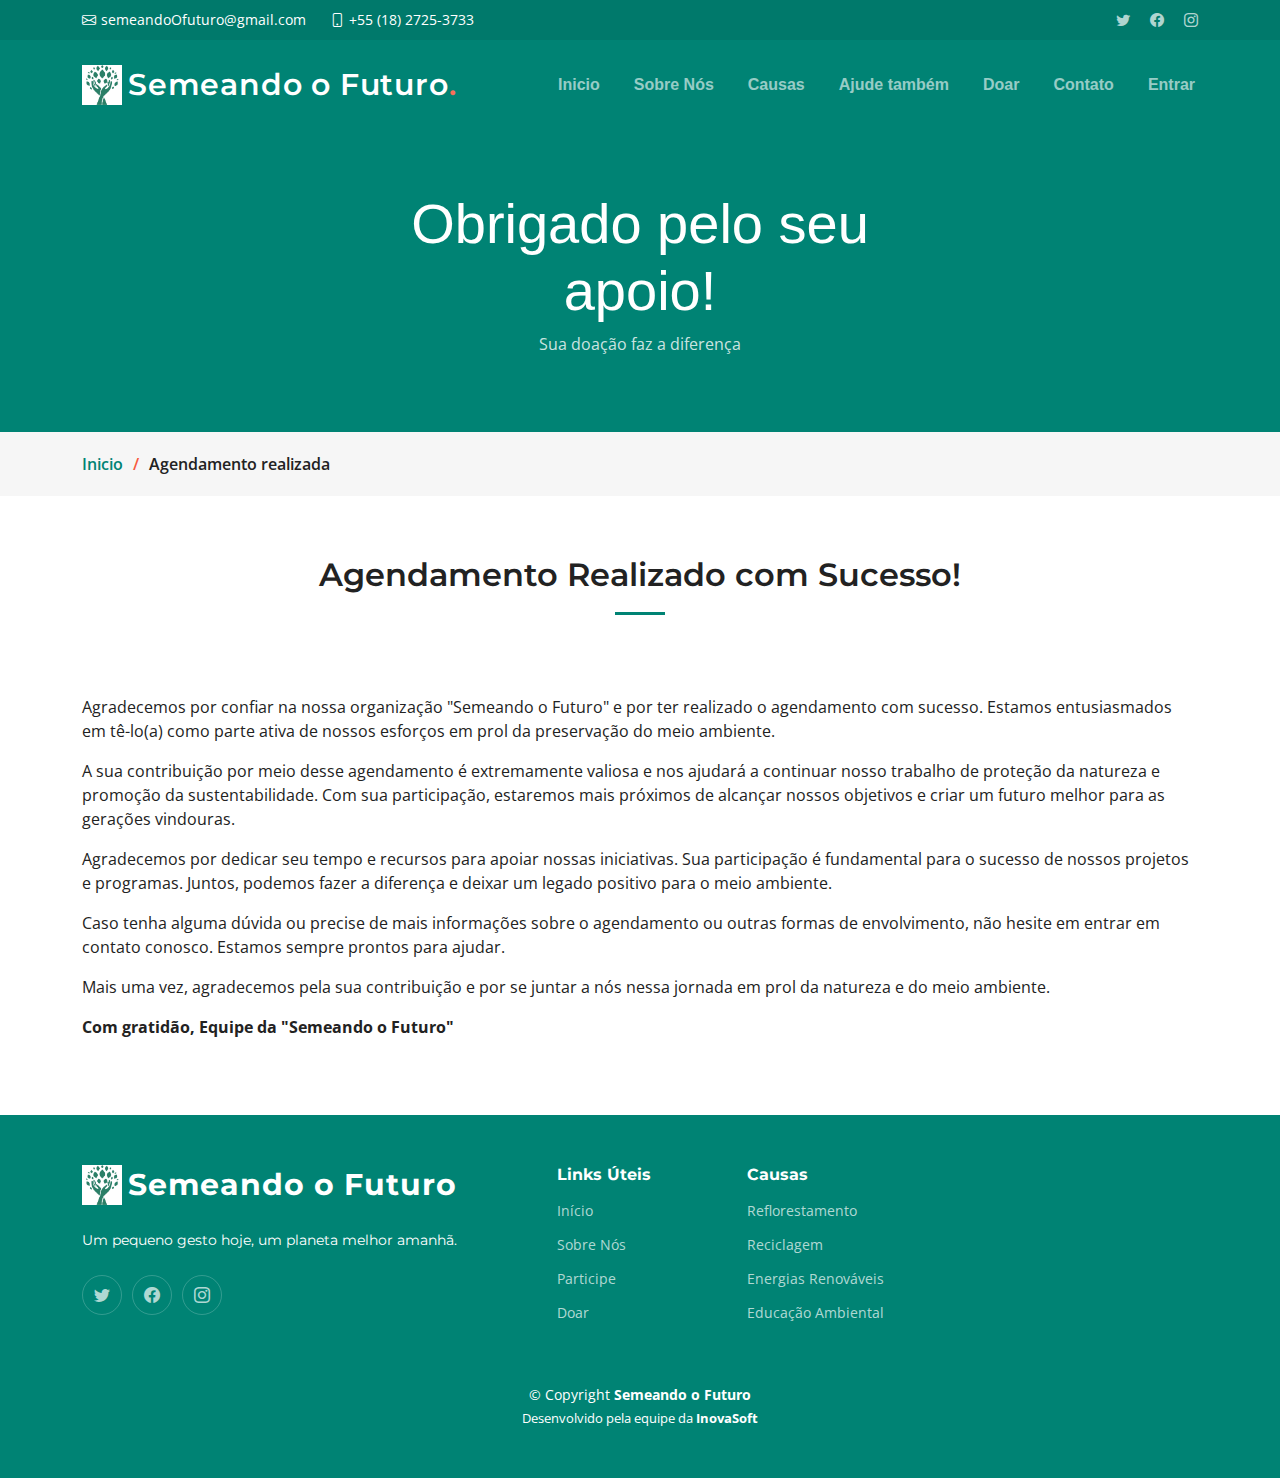
<file: agendamentoFeito.html>
<!DOCTYPE html>
<html lang="pt-br">

<head>
  <meta charset="utf-8">
  <meta content="width=device-width, initial-scale=1.0" name="viewport">

  <title>Semeando o Futuro - Agendamento Realizada</title>
  <meta content="" name="description">
  <meta content="" name="keywords">

  <link href="assets/img/logoONG.jpeg" rel="icon">
  <link href="assets/img/logoONG.jpeg" rel="apple-touch-icon">

  <link rel="preconnect" href="https://fonts.googleapis.com">
  <link rel="preconnect" href="https://fonts.gstatic.com" crossorigin>
  <link href="https://fonts.googleapis.com/css2?family=Open+Sans:ital,wght@0,300;0,400;0,500;0,600;0,700;1,300;1,400;1,600;1,700&family=Montserrat:ital,wght@0,300;0,400;0,500;0,600;0,700;1,300;1,400;1,500;1,600;1,700&family=Raleway:ital,wght@0,300;0,400;0,500;0,600;0,700;1,300;1,400;1,500;1,600;1,700&display=swap" rel="stylesheet">

  <link href="assets/vendor/bootstrap/css/bootstrap.min.css" rel="stylesheet">
  <link href="assets/vendor/bootstrap-icons/bootstrap-icons.css" rel="stylesheet">
  <link href="assets/vendor/aos/aos.css" rel="stylesheet">
  <link href="assets/vendor/glightbox/css/glightbox.min.css" rel="stylesheet">
  <link href="assets/vendor/swiper/swiper-bundle.min.css" rel="stylesheet">

  <link href="assets/css/main.css" rel="stylesheet">

</head>

<body>

  <section id="topbar" class="topbar d-flex align-items-center">
    <div class="container d-flex justify-content-center justify-content-md-between">
      <div class="contact-info d-flex align-items-center">
        <i class="bi bi-envelope d-flex align-items-center"><a href="mailto:semeandoOfuturo@gmail.com">semeandoOfuturo@gmail.com</a></i>
        <i class="bi bi-phone d-flex align-items-center ms-4"><span>+55 (18) 2725-3733</span></i>
      </div>
      <div class="social-links d-none d-md-flex align-items-center">
        <a href="#" class="twitter"><i class="bi bi-twitter"></i></a>
        <a href="#" class="facebook"><i class="bi bi-facebook"></i></a>
        <a href="#" class="instagram"><i class="bi bi-instagram"></i></a>
      </div>
    </div>
  </section>

  <header id="header" class="header d-flex align-items-center">

    <div class="container-fluid container-xl d-flex align-items-center justify-content-between">
      <a href="index.html" class="logo d-flex align-items-center">
        <img src="assets/img/logoONG.jpeg" alt="logo da ONG">
        <h1>Semeando o Futuro<span>.</span></h1>
      </a>
      <nav id="navbar" class="navbar">
        <ul>
          <li><a href="index.html#hero">Inicio</a></li>
          <li><a href="index.html#about">Sobre Nós</a></li>
          <li><a href="index.html#services">Causas</a></li>
          <li><a href="index.html#recent-posts">Ajude também</a></li>
          <li><a href="pagina-Doar.html">Doar</a></li>
          <li><a href="index.html#contact">Contato</a></li>
          <li><a href="contaEntrar.html">Entrar</a></li>
        </ul>
      </nav>

      <i class="mobile-nav-toggle mobile-nav-show bi bi-list"></i>
      <i class="mobile-nav-toggle mobile-nav-hide d-none bi bi-x"></i>

    </div>
  </header>

  <main id="main">

    <div class="breadcrumbs">
      <div class="page-header d-flex align-items-center" style="background-image: url('');">
        <div class="container position-relative">
          <div class="row d-flex justify-content-center">
            <div class="col-lg-6 text-center">
              <h2>Obrigado pelo seu apoio!</h2>
              <p>Sua doação faz a diferença</p>
            </div>
          </div>
        </div>
      </div>
      <nav>
        <div class="container">
          <ol>
            <li><a href="index.html#hero">Inicio</a></li>
            <li>Agendamento realizada</li>
          </ol>
        </div>
      </nav>
    </div>

    <section class="sample-page">
      <div class="container" data-aos="fade-up">

        <div class="section-header">
          <h2>Agendamento Realizado com Sucesso!</h2>
        </div>

        <p>Agradecemos por confiar na nossa organização "Semeando o Futuro" e por ter realizado o agendamento com sucesso. Estamos entusiasmados em tê-lo(a) como parte ativa de nossos esforços em prol da preservação do meio ambiente.</p>
        <p>A sua contribuição por meio desse agendamento é extremamente valiosa e nos ajudará a continuar nosso trabalho de proteção da natureza e promoção da sustentabilidade. Com sua participação, estaremos mais próximos de alcançar nossos objetivos e criar um futuro melhor para as gerações vindouras.</p>
        <p>Agradecemos por dedicar seu tempo e recursos para apoiar nossas iniciativas. Sua participação é fundamental para o sucesso de nossos projetos e programas. Juntos, podemos fazer a diferença e deixar um legado positivo para o meio ambiente.</p>
        <p>Caso tenha alguma dúvida ou precise de mais informações sobre o agendamento ou outras formas de envolvimento, não hesite em entrar em contato conosco. Estamos sempre prontos para ajudar.</p>
        <p>Mais uma vez, agradecemos pela sua contribuição e por se juntar a nós nessa jornada em prol da natureza e do meio ambiente.</p>
        <strong>
          <p>Com gratidão, Equipe da "Semeando o Futuro"</p>
        </strong>
      </div>

    </section>

  </main>

  <footer id="footer" class="footer">

    <div class="container">
      <div class="row gy-4">
        <div class="col-lg-5 col-md-12 footer-info">
          <a href="index.html" class="logo d-flex align-items-center">
            <img src="assets/img/logoONG.jpeg" alt="logo da ONG"><span>Semeando o Futuro</span>
          </a>
          <p>Um pequeno gesto hoje, um planeta melhor amanhã.</p>
          <div class="social-links d-flex mt-4">
            <a href="#" class="twitter"><i class="bi bi-twitter"></i></a>
            <a href="#" class="facebook"><i class="bi bi-facebook"></i></a>
            <a href="#" class="instagram"><i class="bi bi-instagram"></i></a>
          </div>
        </div>

        <div class="col-lg-2 col-6 footer-links">
          <h4>Links Úteis</h4>
          <ul>
            <li><a href="index.html#home">Início</a></li>
            <li><a href="index.html#about">Sobre Nós</a></li>
            <li><a href="index.html#portfolio">Participe</a></li>
            <li><a href="pagina-Doar.html">Doar</a></li>
          </ul>
        </div>

        <div class="col-lg-2 col-6 footer-links">
          <h4>Causas</h4>
          <ul>
            <li><a href="index.html#services">Reflorestamento</a></li>
            <li><a href="index.html#services">Reciclagem</a></li>
            <li><a href="index.html#services">Energias Renováveis</a></li>
            <li><a href="index.html#services">Educação Ambiental</a></li>
          </ul>
        </div>

      </div>
    </div>

    <div class="container mt-4">
      <div class="copyright">
        &copy; Copyright <strong><span>Semeando o Futuro</span></strong>
      </div>
      <div class="credits">
        Desenvolvido pela equipe da <strong>InovaSoft</strong>
      </div>
    </div>

  </footer>

  <a href="#" class="scroll-top d-flex align-items-center justify-content-center"><i class="bi bi-arrow-up-short"></i></a>

  <div id="preloader"></div>

  <script src="assets/vendor/bootstrap/js/bootstrap.bundle.min.js"></script>
  <script src="assets/vendor/aos/aos.js"></script>
  <script src="assets/vendor/glightbox/js/glightbox.min.js"></script>
  <script src="assets/vendor/purecounter/purecounter_vanilla.js"></script>
  <script src="assets/vendor/swiper/swiper-bundle.min.js"></script>
  <script src="assets/vendor/isotope-layout/isotope.pkgd.min.js"></script>

  <script src="assets/js/main.js"></script>

</body>

</html>
</file>
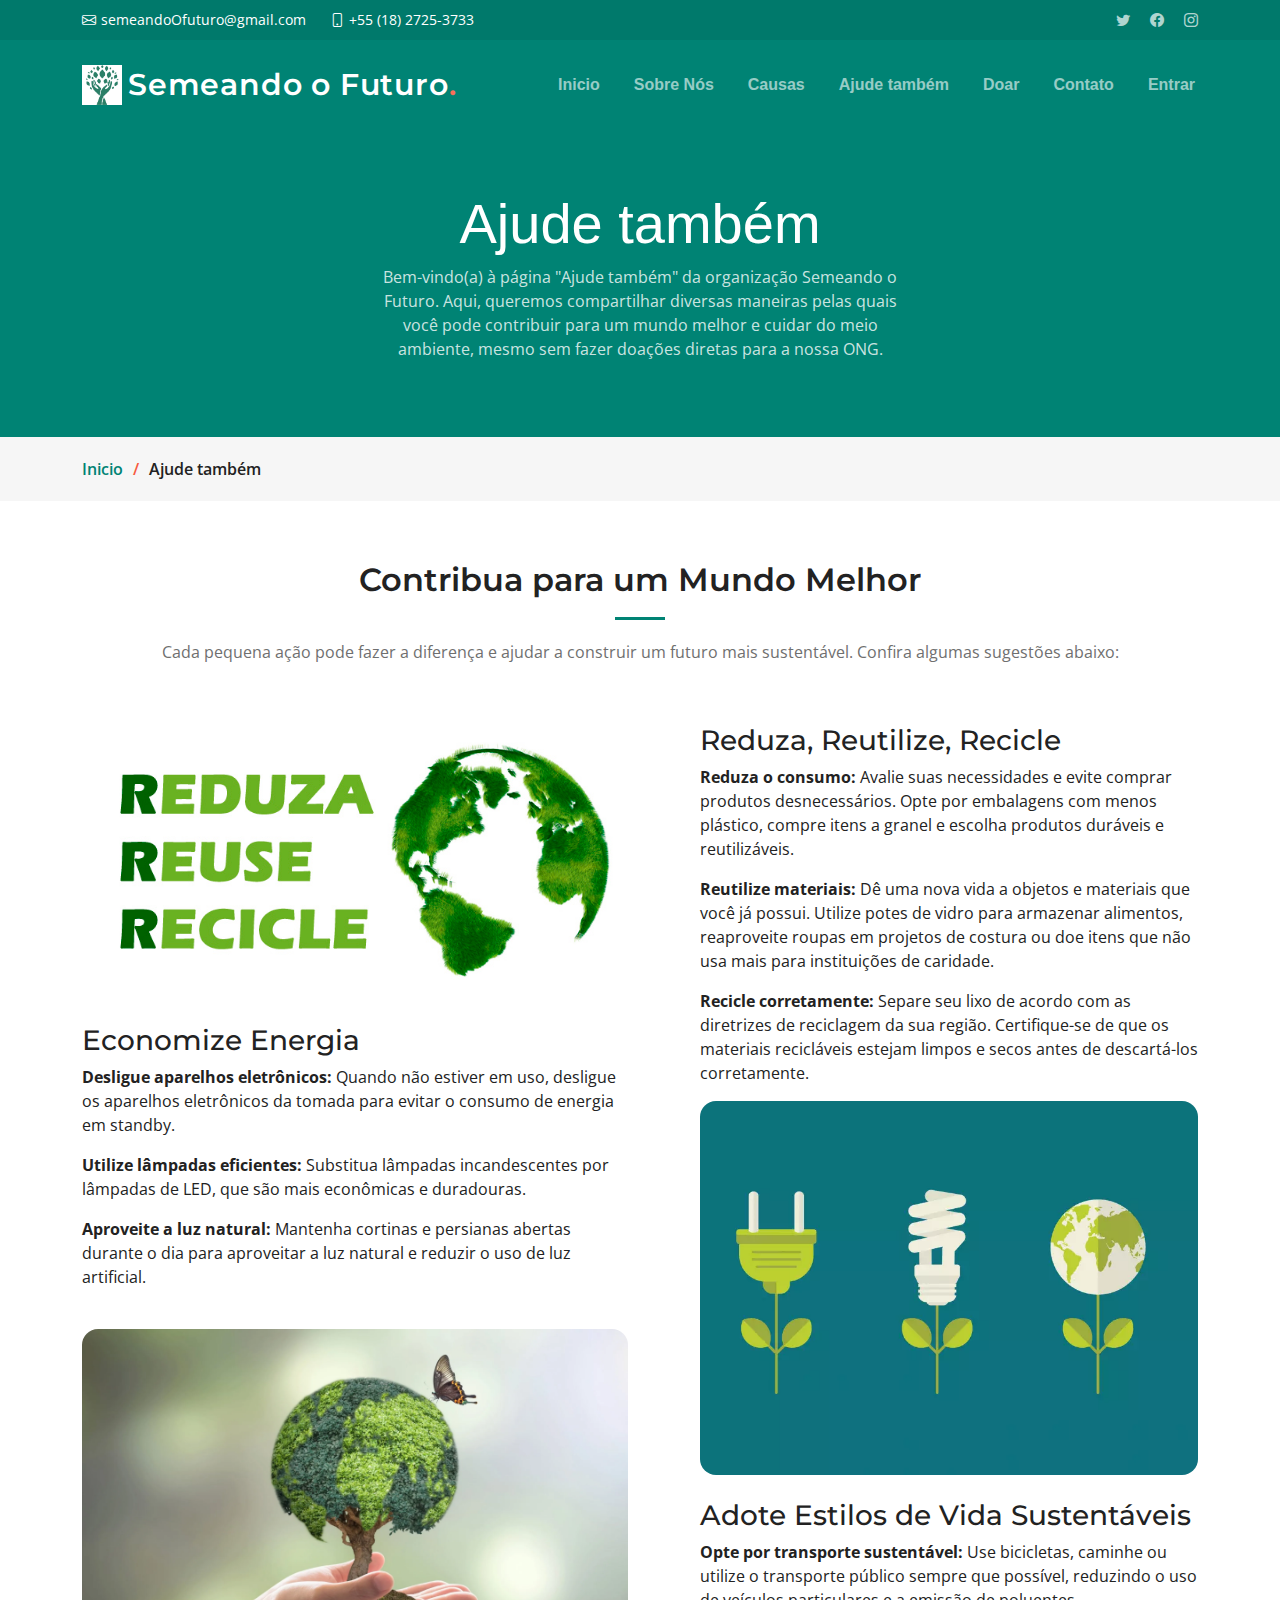
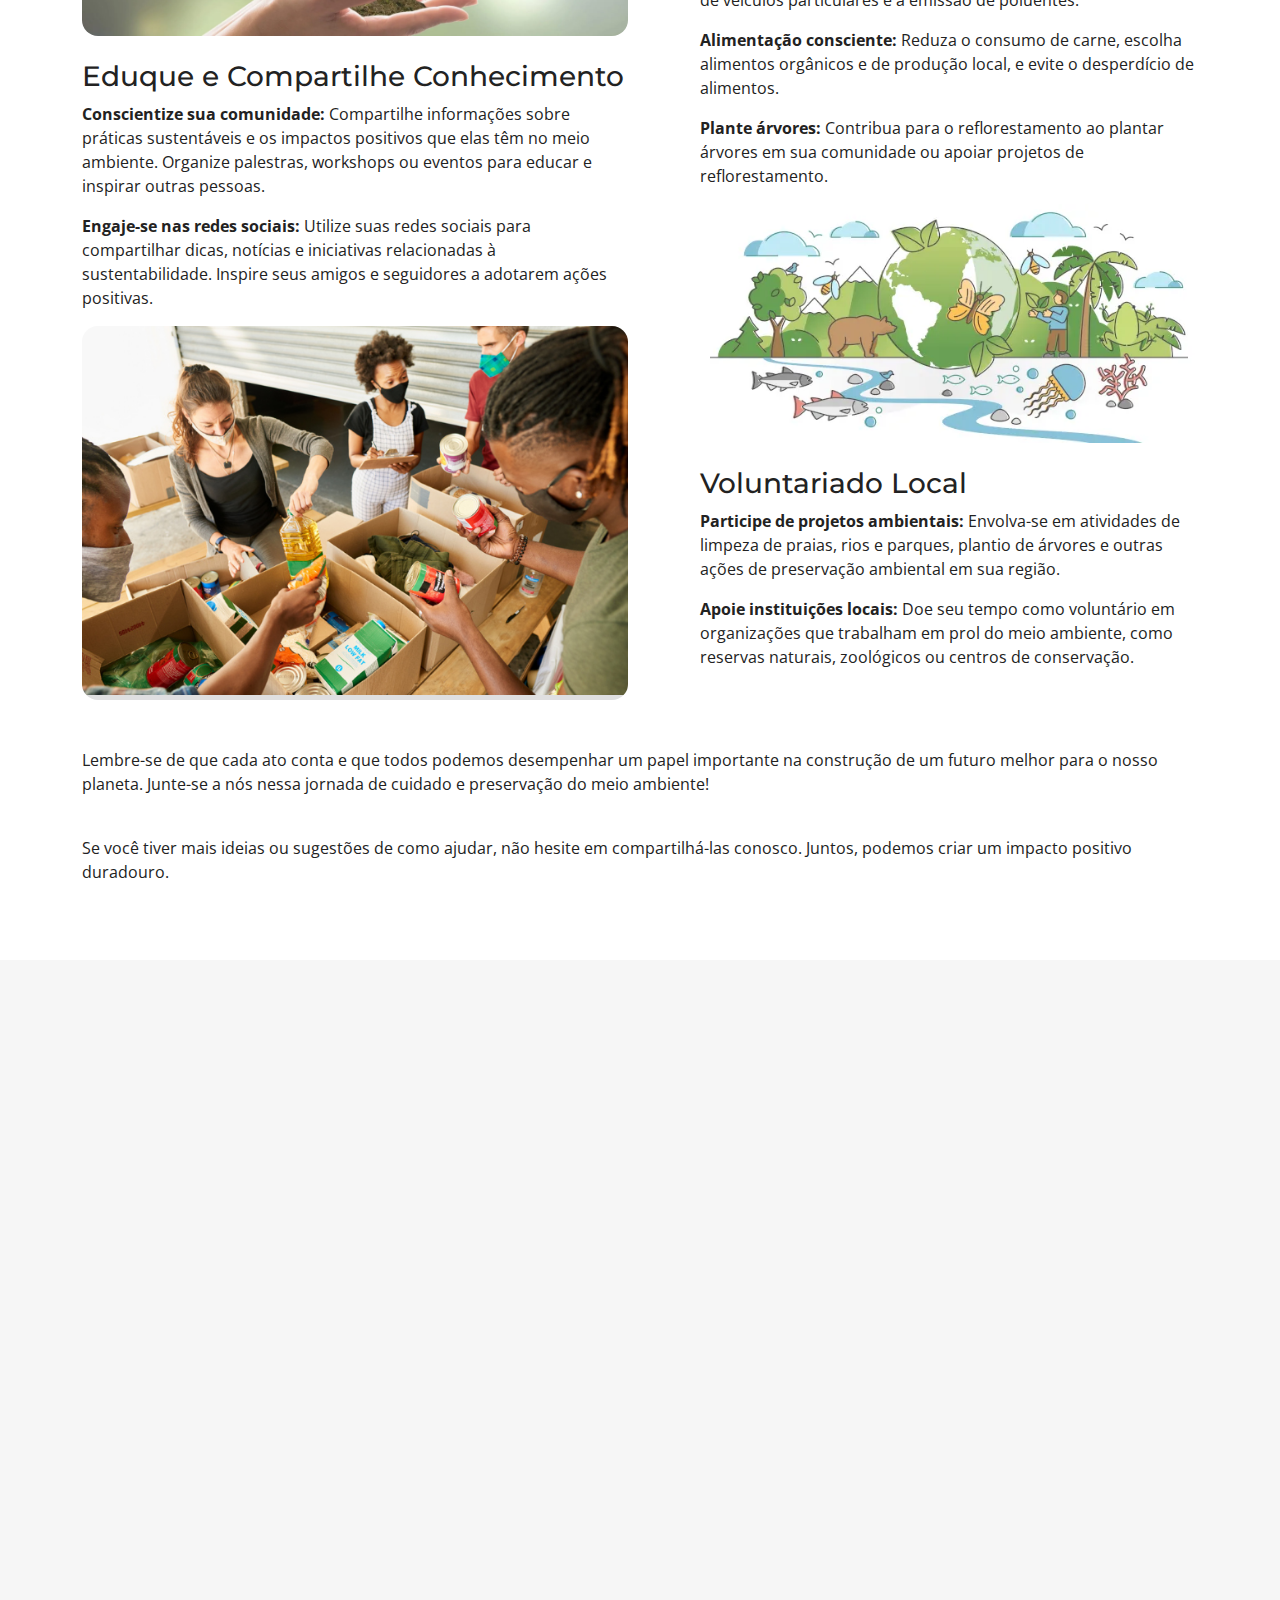
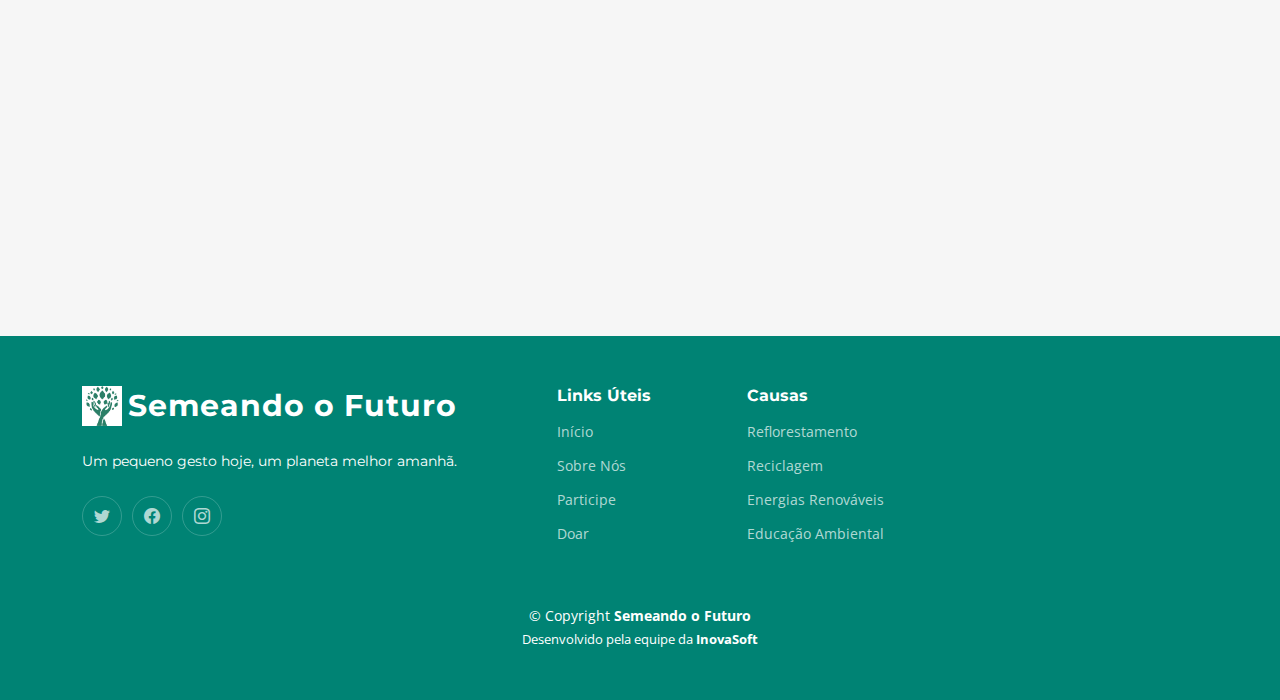
<file: ajudeTambem.html>
<!DOCTYPE html>
<html lang="pt-br">

<head>
  <meta charset="utf-8">
  <meta content="width=device-width, initial-scale=1.0" name="viewport">

  <title>Semeando o Futuro - Ajude também</title>
  <meta content="" name="description">
  <meta content="" name="keywords">

  <link href="assets/img/logoONG.jpeg" rel="icon">
  <link href="assets/img/logoONG.jpeg" rel="apple-touch-icon">

  <link rel="preconnect" href="https://fonts.googleapis.com">
  <link rel="preconnect" href="https://fonts.gstatic.com" crossorigin>
  <link href="https://fonts.googleapis.com/css2?family=Open+Sans:ital,wght@0,300;0,400;0,500;0,600;0,700;1,300;1,400;1,600;1,700&family=Montserrat:ital,wght@0,300;0,400;0,500;0,600;0,700;1,300;1,400;1,500;1,600;1,700&family=Raleway:ital,wght@0,300;0,400;0,500;0,600;0,700;1,300;1,400;1,500;1,600;1,700&display=swap" rel="stylesheet">

  <link href="assets/vendor/bootstrap/css/bootstrap.min.css" rel="stylesheet">
  <link href="assets/vendor/bootstrap-icons/bootstrap-icons.css" rel="stylesheet">
  <link href="assets/vendor/aos/aos.css" rel="stylesheet">
  <link href="assets/vendor/glightbox/css/glightbox.min.css" rel="stylesheet">
  <link href="assets/vendor/swiper/swiper-bundle.min.css" rel="stylesheet">

  <link href="assets/css/main.css" rel="stylesheet">

</head>

<body>

  <section id="topbar" class="topbar d-flex align-items-center">
    <div class="container d-flex justify-content-center justify-content-md-between">
      <div class="contact-info d-flex align-items-center">
        <i class="bi bi-envelope d-flex align-items-center"><a href="mailto:semeandoOfuturo@gmail.com">semeandoOfuturo@gmail.com</a></i>
        <i class="bi bi-phone d-flex align-items-center ms-4"><span>+55 (18) 2725-3733</span></i>
      </div>
      <div class="social-links d-none d-md-flex align-items-center">
        <a href="#" class="twitter"><i class="bi bi-twitter"></i></a>
        <a href="#" class="facebook"><i class="bi bi-facebook"></i></a>
        <a href="#" class="instagram"><i class="bi bi-instagram"></i></a>
      </div>
    </div>
  </section>

  <header id="header" class="header d-flex align-items-center">

    <div class="container-fluid container-xl d-flex align-items-center justify-content-between">
      <a href="index.html" class="logo d-flex align-items-center">
        <img src="assets/img/logoONG.jpeg" alt="logo da ONG">
        <h1>Semeando o Futuro<span>.</span></h1>
      </a>
      <nav id="navbar" class="navbar">
        <ul>
          <li><a href="index.html#hero">Inicio</a></li>
          <li><a href="index.html#about">Sobre Nós</a></li>
          <li><a href="index.html#services">Causas</a></li>
          <li><a href="index.html#recent-posts">Ajude também</a></li>
          <li><a href="pagina-Doar.html">Doar</a></li>
          <li><a href="index.html#contact">Contato</a></li>
          <li><a href="contaEntrar.html">Entrar</a></li>
        </ul>
      </nav>

      <i class="mobile-nav-toggle mobile-nav-show bi bi-list"></i>
      <i class="mobile-nav-toggle mobile-nav-hide d-none bi bi-x"></i>

    </div>
  </header>

  <main id="main">

    <div class="breadcrumbs">
      <div class="page-header d-flex align-items-center" style="background-image: url('');">
        <div class="container position-relative">
          <div class="row d-flex justify-content-center">
            <div class="col-lg-6 text-center">
              <h2>Ajude também</h2>
              <p>Bem-vindo(a) à página "Ajude também" da organização Semeando o Futuro. Aqui, queremos compartilhar diversas maneiras pelas quais você pode contribuir para um mundo melhor e cuidar do meio ambiente, mesmo sem fazer doações diretas para a nossa ONG.</p>
            </div>
          </div>
        </div>
      </div>
      <nav>
        <div class="container">
          <ol>
            <li><a href="index.html">Inicio</a></li>
            <li>Ajude também</li>
          </ol>
        </div>
      </nav>
    </div>

    <section class="blog">
      <div class="container" data-aos="fade-up">

        <div class="section-header">
          <h2>Contribua para um Mundo Melhor</h2>
          <p>Cada pequena ação pode fazer a diferença e ajudar a construir um futuro mais sustentável. Confira algumas sugestões abaixo:</p>
        </div>

        <div class="row gy-4">
          <div class="col-lg-6">
            <img src="assets/img/RRR.jpg" class="img-fluid rounded-4 mb-4" alt="">

            <h3>Economize Energia</h3>

            <p><strong>Desligue aparelhos eletrônicos:</strong> Quando não estiver em uso, desligue os aparelhos eletrônicos da tomada para evitar o consumo de energia em standby.</p>
            <p><strong>Utilize lâmpadas eficientes:</strong> Substitua lâmpadas incandescentes por lâmpadas de LED, que são mais econômicas e duradouras.</p>
            <p><strong>Aproveite a luz natural:</strong> Mantenha cortinas e persianas abertas durante o dia para aproveitar a luz natural e reduzir o uso de luz artificial.</p><br>
            
            <img src="assets/img/VidaSustentáveis.webp" class="img-fluid rounded-4" alt=""><br>

            <br><h3>Eduque e Compartilhe Conhecimento</h3>

            <p><strong>Conscientize sua comunidade:</strong> Compartilhe informações sobre práticas sustentáveis e os impactos positivos que elas têm no meio ambiente. Organize palestras, workshops ou eventos para educar e inspirar outras pessoas.</p>
            <p><strong>Engaje-se nas redes sociais:</strong> Utilize suas redes sociais para compartilhar dicas, notícias e iniciativas relacionadas à sustentabilidade. Inspire seus amigos e seguidores a adotarem ações positivas.</p>

            <img src="assets/img/Voluntariado Local.png" class="img-fluid rounded-4 mb-4" alt="">
          </div>
          <div class="col-lg-6">
            <div class="content ps-0 ps-lg-5">
              
              <h3>Reduza, Reutilize, Recicle</h3>

              <p><strong>Reduza o consumo:</strong> Avalie suas necessidades e evite comprar produtos desnecessários. Opte por embalagens com menos plástico, compre itens a granel e escolha produtos duráveis e reutilizáveis.</p>
              <p><strong>Reutilize materiais:</strong> Dê uma nova vida a objetos e materiais que você já possui. Utilize potes de vidro para armazenar alimentos, reaproveite roupas em projetos de costura ou doe itens que não usa mais para instituições de caridade.</p>
              <p><strong>Recicle corretamente:</strong> Separe seu lixo de acordo com as diretrizes de reciclagem da sua região. Certifique-se de que os materiais recicláveis estejam limpos e secos antes de descartá-los corretamente.</p>

              <img src="assets/img/Economize Energia.webp" class="img-fluid rounded-4" alt=""><br>

              <br><h3>Adote Estilos de Vida Sustentáveis</h3>

              <p><strong>Opte por transporte sustentável:</strong> Use bicicletas, caminhe ou utilize o transporte público sempre que possível, reduzindo o uso de veículos particulares e a emissão de poluentes.</p>
              <p><strong>Alimentação consciente:</strong> Reduza o consumo de carne, escolha alimentos orgânicos e de produção local, e evite o desperdício de alimentos.</p>
              <p><strong>Plante árvores:</strong> Contribua para o reflorestamento ao plantar árvores em sua comunidade ou apoiar projetos de reflorestamento.</p>

              <img src="assets/img/Eduque.webp" class="img-fluid rounded-4 mb-4" alt="">

              <h3>Voluntariado Local</h3>

              <p><strong>Participe de projetos ambientais:</strong> Envolva-se em atividades de limpeza de praias, rios e parques, plantio de árvores e outras ações de preservação ambiental em sua região.</p>
              <p><strong>Apoie instituições locais:</strong> Doe seu tempo como voluntário em organizações que trabalham em prol do meio ambiente, como reservas naturais, zoológicos ou centros de conservação.</p>
            </div>
          </div>

          <p>Lembre-se de que cada ato conta e que todos podemos desempenhar um papel importante na construção de um futuro melhor para o nosso planeta. Junte-se a nós nessa jornada de cuidado e preservação do meio ambiente!</p>
          <p>Se você tiver mais ideias ou sugestões de como ajudar, não hesite em compartilhá-las conosco. Juntos, podemos criar um impacto positivo duradouro.</p>
        </div>
      </div>
    </section>

    <section class="services sections-bg">
      <div class="container" data-aos="fade-up">

        <div class="section-header">
          <h2>Faça a Diferença</h2>
          <p>Agradecemos por explorar as várias maneiras de ajudar o mundo e o meio ambiente em nossa página "Ajude também". Se você deseja fazer uma contribuição direta para a organização Semeando o Futuro e fortalecer nossos esforços de preservação ambiental, temos duas opções para você:</p>
        </div>

        <h3 class="subtitulos">Faça uma Doação</h3>

        <p>Sua doação é fundamental para financiar nossos projetos e atividades que visam proteger e cuidar do meio ambiente. Com sua generosidade, podemos ampliar nossos programas de reflorestamento, conservação da vida selvagem e educação ambiental.</p>
        <p>Ao fazer uma doação para a Semeando o Futuro, você estará investindo diretamente na construção de um futuro mais sustentável e na preservação de nossos recursos naturais. Cada contribuição faz a diferença e nos aproxima de um mundo mais equilibrado e saudável.</p>
        <p><strong>Para fazer sua doação, visite nossa página de doações <a href="pagina-Doar.html">Aqui</a>.</strong> Sua ajuda é muito valorizada e agradecemos antecipadamente por seu apoio contínuo.</p>

        <h3 class="subtitulos">Torne-se um Voluntário e Agende Doações</h3>

        <p>Criar uma conta em nosso site oferece diversas vantagens, permitindo que você se envolva ainda mais com nossa organização. Ao se tornar um voluntário registrado, você terá acesso a recursos exclusivos e poderá agendar suas doações de forma conveniente. Além disso, você poderá participar de projetos especiais, receber atualizações regulares sobre nossas atividades e fazer parte de uma comunidade dedicada à causa ambiental.</p>
        <p>Ao criar uma conta, você terá a oportunidade de explorar uma variedade de atividades e projetos em que pode se envolver ativamente. Desde a participação em ações de reflorestamento até o auxílio em programas de educação ambiental, há várias maneiras de contribuir para a preservação do meio ambiente.</p>
        <p>Não perca essa chance de se juntar a nós e fazer a diferença. <strong>Crie sua conta em nosso site <a href="contaCriar.html">Aqui</a> e comece sua jornada como voluntário da Semeando o Futuro.</strong> Esperamos te receber de braços abertos e ansiamos por trabalhar juntos em prol de um futuro sustentável.</p>
        <p>Obrigado por seu interesse e apoio contínuo!</p>
        <p><strong>Equipe "Semeando o Futuro"</strong></p>
      </div>
    </section>
  </main>

  <footer id="footer" class="footer">

    <div class="container">
      <div class="row gy-4">
        <div class="col-lg-5 col-md-12 footer-info">
          <a href="index.html" class="logo d-flex align-items-center">
            <img src="assets/img/logoONG.jpeg" alt="logo da ONG"><span>Semeando o Futuro</span>
          </a>
          <p>Um pequeno gesto hoje, um planeta melhor amanhã.</p>
          <div class="social-links d-flex mt-4">
            <a href="#" class="twitter"><i class="bi bi-twitter"></i></a>
            <a href="#" class="facebook"><i class="bi bi-facebook"></i></a>
            <a href="#" class="instagram"><i class="bi bi-instagram"></i></a>
          </div>
        </div>

        <div class="col-lg-2 col-6 footer-links">
          <h4>Links Úteis</h4>
          <ul>
            <li><a href="index.html#home">Início</a></li>
            <li><a href="index.html#about">Sobre Nós</a></li>
            <li><a href="index.html#portfolio">Participe</a></li>
            <li><a href="pagina-Doar.html">Doar</a></li>
          </ul>
        </div>

        <div class="col-lg-2 col-6 footer-links">
          <h4>Causas</h4>
          <ul>
            <li><a href="index.html#services">Reflorestamento</a></li>
            <li><a href="index.html#services">Reciclagem</a></li>
            <li><a href="index.html#services">Energias Renováveis</a></li>
            <li><a href="index.html#services">Educação Ambiental</a></li>
          </ul>
        </div>

      </div>
    </div>

    <div class="container mt-4">
      <div class="copyright">
        &copy; Copyright <strong><span>Semeando o Futuro</span></strong>
      </div>
      <div class="credits">
        Desenvolvido pela equipe da <strong>InovaSoft</strong>
      </div>
    </div>

  </footer>


  <a href="#" class="scroll-top d-flex align-items-center justify-content-center"><i class="bi bi-arrow-up-short"></i></a>

  <div id="preloader"></div>

  <script src="assets/vendor/bootstrap/js/bootstrap.bundle.min.js"></script>
  <script src="assets/vendor/aos/aos.js"></script>
  <script src="assets/vendor/glightbox/js/glightbox.min.js"></script>
  <script src="assets/vendor/purecounter/purecounter_vanilla.js"></script>
  <script src="assets/vendor/swiper/swiper-bundle.min.js"></script>
  <script src="assets/vendor/isotope-layout/isotope.pkgd.min.js"></script>

  <script src="assets/js/main.js"></script>

</body>

</html>
</file>
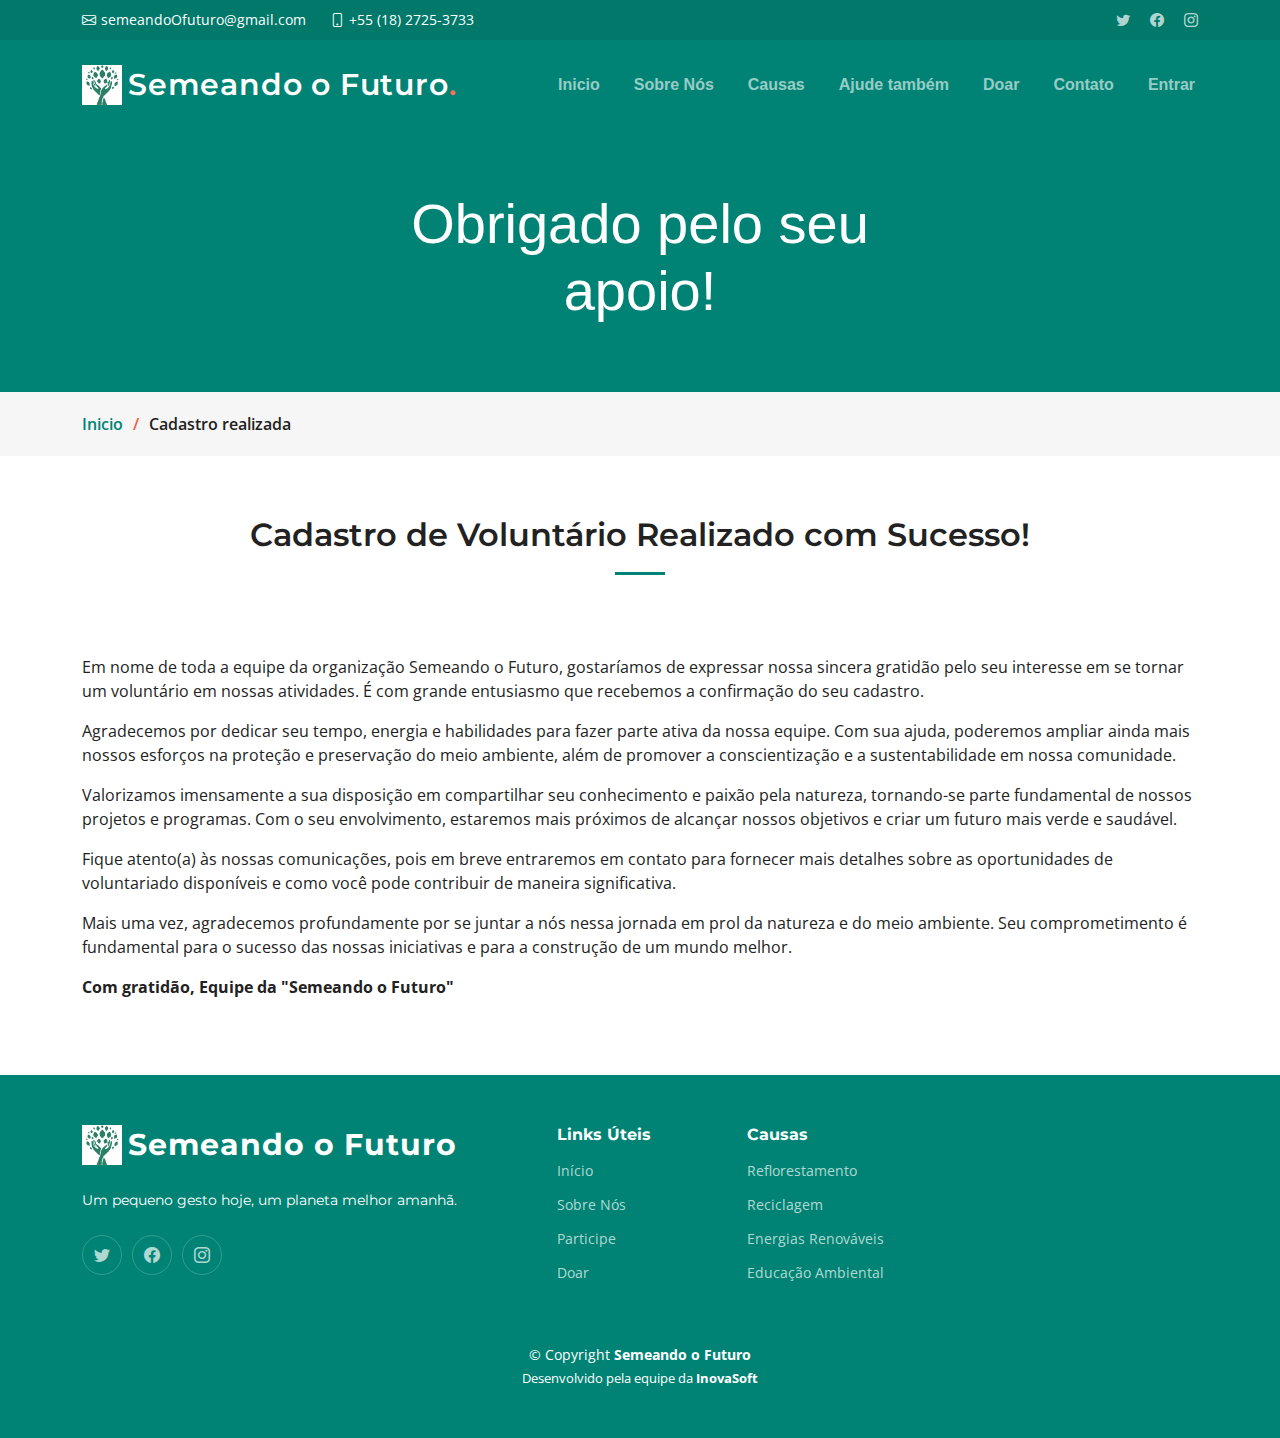
<file: cadastroFeito.html>
<!DOCTYPE html>
<html lang="pt-br">

<head>
  <meta charset="utf-8">
  <meta content="width=device-width, initial-scale=1.0" name="viewport">

  <title>Semeando o Futuro - Cadastro Realizada</title>
  <meta content="" name="description">
  <meta content="" name="keywords">

  <link href="assets/img/logoONG.jpeg" rel="icon">
  <link href="assets/img/logoONG.jpeg" rel="apple-touch-icon">

  <link rel="preconnect" href="https://fonts.googleapis.com">
  <link rel="preconnect" href="https://fonts.gstatic.com" crossorigin>
  <link href="https://fonts.googleapis.com/css2?family=Open+Sans:ital,wght@0,300;0,400;0,500;0,600;0,700;1,300;1,400;1,600;1,700&family=Montserrat:ital,wght@0,300;0,400;0,500;0,600;0,700;1,300;1,400;1,500;1,600;1,700&family=Raleway:ital,wght@0,300;0,400;0,500;0,600;0,700;1,300;1,400;1,500;1,600;1,700&display=swap" rel="stylesheet">

  <link href="assets/vendor/bootstrap/css/bootstrap.min.css" rel="stylesheet">
  <link href="assets/vendor/bootstrap-icons/bootstrap-icons.css" rel="stylesheet">
  <link href="assets/vendor/aos/aos.css" rel="stylesheet">
  <link href="assets/vendor/glightbox/css/glightbox.min.css" rel="stylesheet">
  <link href="assets/vendor/swiper/swiper-bundle.min.css" rel="stylesheet">

  <link href="assets/css/main.css" rel="stylesheet">

</head>

<body>

  <section id="topbar" class="topbar d-flex align-items-center">
    <div class="container d-flex justify-content-center justify-content-md-between">
      <div class="contact-info d-flex align-items-center">
        <i class="bi bi-envelope d-flex align-items-center"><a href="mailto:semeandoOfuturo@gmail.com">semeandoOfuturo@gmail.com</a></i>
        <i class="bi bi-phone d-flex align-items-center ms-4"><span>+55 (18) 2725-3733</span></i>
      </div>
      <div class="social-links d-none d-md-flex align-items-center">
        <a href="#" class="twitter"><i class="bi bi-twitter"></i></a>
        <a href="#" class="facebook"><i class="bi bi-facebook"></i></a>
        <a href="#" class="instagram"><i class="bi bi-instagram"></i></a>
      </div>
    </div>
  </section>

  <header id="header" class="header d-flex align-items-center">

    <div class="container-fluid container-xl d-flex align-items-center justify-content-between">
      <a href="index.html" class="logo d-flex align-items-center">
        <img src="assets/img/logoONG.jpeg" alt="logo da ONG">
        <h1>Semeando o Futuro<span>.</span></h1>
      </a>
      <nav id="navbar" class="navbar">
        <ul>
          <li><a href="index.html#hero">Inicio</a></li>
          <li><a href="index.html#about">Sobre Nós</a></li>
          <li><a href="index.html#services">Causas</a></li>
          <li><a href="index.html#recent-posts">Ajude também</a></li>
          <li><a href="pagina-Doar.html">Doar</a></li>
          <li><a href="index.html#contact">Contato</a></li>
          <li><a href="contaEntrar.html">Entrar</a></li>
        </ul>
      </nav>

      <i class="mobile-nav-toggle mobile-nav-show bi bi-list"></i>
      <i class="mobile-nav-toggle mobile-nav-hide d-none bi bi-x"></i>

    </div>
  </header>

  <main id="main">

    <div class="breadcrumbs">
      <div class="page-header d-flex align-items-center" style="background-image: url('');">
        <div class="container position-relative">
          <div class="row d-flex justify-content-center">
            <div class="col-lg-6 text-center">
              <h2>Obrigado pelo seu apoio!</h2>
            </div>
          </div>
        </div>
      </div>
      <nav>
        <div class="container">
          <ol>
            <li><a href="index.html#hero">Inicio</a></li>
            <li>Cadastro realizada</li>
          </ol>
        </div>
      </nav>
    </div>

    <section class="sample-page">
      <div class="container" data-aos="fade-up">

        <div class="section-header">
          <h2>Cadastro de Voluntário Realizado com Sucesso!</h2>
        </div>

        <p>Em nome de toda a equipe da organização Semeando o Futuro, gostaríamos de expressar nossa sincera gratidão pelo seu interesse em se tornar um voluntário em nossas atividades. É com grande entusiasmo que recebemos a confirmação do seu cadastro.</p>
        <p>Agradecemos por dedicar seu tempo, energia e habilidades para fazer parte ativa da nossa equipe. Com sua ajuda, poderemos ampliar ainda mais nossos esforços na proteção e preservação do meio ambiente, além de promover a conscientização e a sustentabilidade em nossa comunidade.</p>
        <p>Valorizamos imensamente a sua disposição em compartilhar seu conhecimento e paixão pela natureza, tornando-se parte fundamental de nossos projetos e programas. Com o seu envolvimento, estaremos mais próximos de alcançar nossos objetivos e criar um futuro mais verde e saudável.</p>
        <p>Fique atento(a) às nossas comunicações, pois em breve entraremos em contato para fornecer mais detalhes sobre as oportunidades de voluntariado disponíveis e como você pode contribuir de maneira significativa.</p>
        <p>Mais uma vez, agradecemos profundamente por se juntar a nós nessa jornada em prol da natureza e do meio ambiente. Seu comprometimento é fundamental para o sucesso das nossas iniciativas e para a construção de um mundo melhor.</p>
        <strong>
          <p>Com gratidão, Equipe da "Semeando o Futuro"</p>
        </strong>
      </div>

    </section>

  </main>

  <footer id="footer" class="footer">

    <div class="container">
      <div class="row gy-4">
        <div class="col-lg-5 col-md-12 footer-info">
          <a href="index.html" class="logo d-flex align-items-center">
            <img src="assets/img/logoONG.jpeg" alt="logo da ONG"><span>Semeando o Futuro</span>
          </a>
          <p>Um pequeno gesto hoje, um planeta melhor amanhã.</p>
          <div class="social-links d-flex mt-4">
            <a href="#" class="twitter"><i class="bi bi-twitter"></i></a>
            <a href="#" class="facebook"><i class="bi bi-facebook"></i></a>
            <a href="#" class="instagram"><i class="bi bi-instagram"></i></a>
          </div>
        </div>

        <div class="col-lg-2 col-6 footer-links">
          <h4>Links Úteis</h4>
          <ul>
            <li><a href="index.html#home">Início</a></li>
            <li><a href="index.html#about">Sobre Nós</a></li>
            <li><a href="index.html#portfolio">Participe</a></li>
            <li><a href="pagina-Doar.html">Doar</a></li>
          </ul>
        </div>

        <div class="col-lg-2 col-6 footer-links">
          <h4>Causas</h4>
          <ul>
            <li><a href="index.html#services">Reflorestamento</a></li>
            <li><a href="index.html#services">Reciclagem</a></li>
            <li><a href="index.html#services">Energias Renováveis</a></li>
            <li><a href="index.html#services">Educação Ambiental</a></li>
          </ul>
        </div>

      </div>
    </div>

    <div class="container mt-4">
      <div class="copyright">
        &copy; Copyright <strong><span>Semeando o Futuro</span></strong>
      </div>
      <div class="credits">
        Desenvolvido pela equipe da <strong>InovaSoft</strong>
      </div>
    </div>

  </footer>

  <a href="#" class="scroll-top d-flex align-items-center justify-content-center"><i class="bi bi-arrow-up-short"></i></a>

  <div id="preloader"></div>

  <script src="assets/vendor/bootstrap/js/bootstrap.bundle.min.js"></script>
  <script src="assets/vendor/aos/aos.js"></script>
  <script src="assets/vendor/glightbox/js/glightbox.min.js"></script>
  <script src="assets/vendor/purecounter/purecounter_vanilla.js"></script>
  <script src="assets/vendor/swiper/swiper-bundle.min.js"></script>
  <script src="assets/vendor/isotope-layout/isotope.pkgd.min.js"></script>

  <script src="assets/js/main.js"></script>

</body>

</html>
</file>
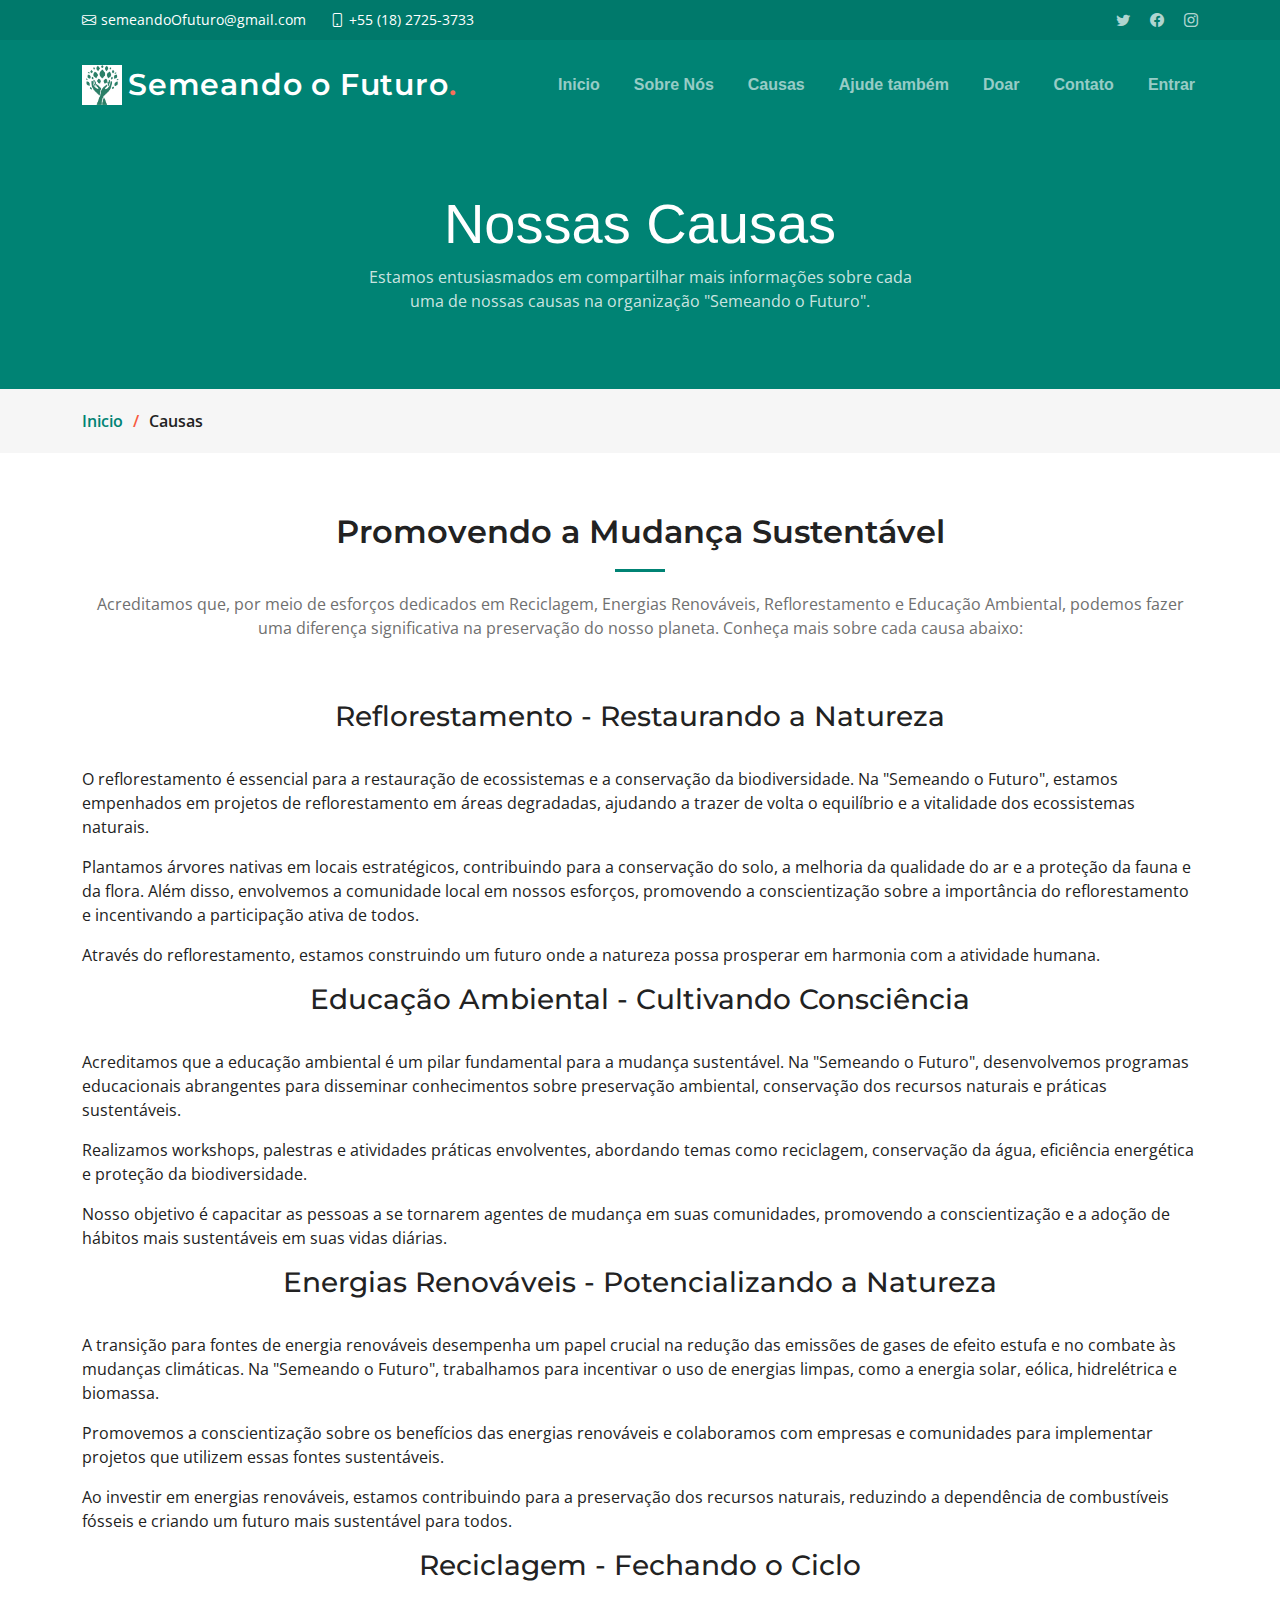
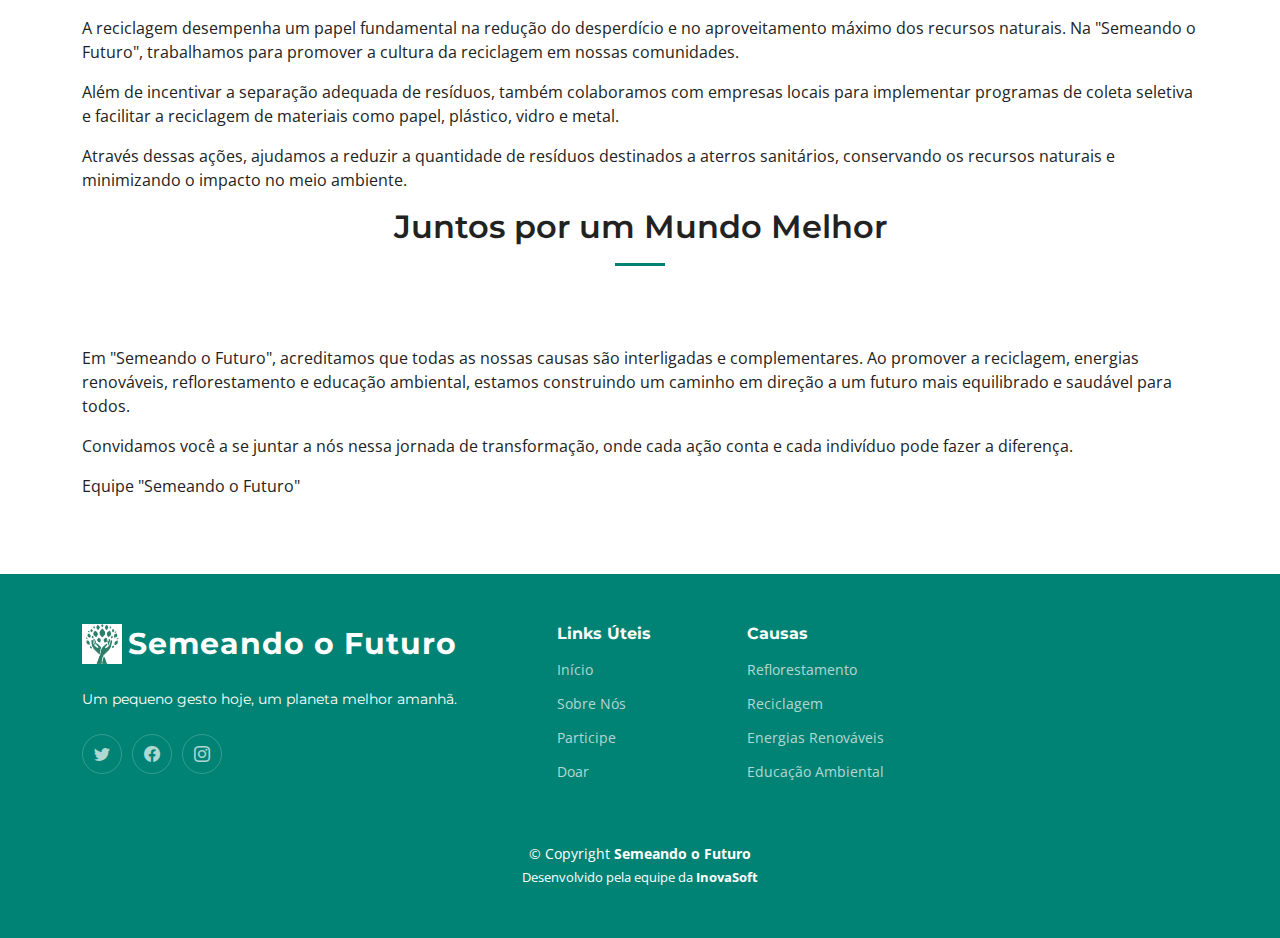
<file: causas.html>
<!DOCTYPE html>
<html lang="pt-br">

<head>
  <meta charset="utf-8">
  <meta content="width=device-width, initial-scale=1.0" name="viewport">

  <title>Semeando o Futuro - Causas</title>
  <meta content="" name="description">
  <meta content="" name="keywords">

  <link href="assets/img/logoONG.jpeg" rel="icon">
  <link href="assets/img/logoONG.jpeg" rel="apple-touch-icon">

  <link rel="preconnect" href="https://fonts.googleapis.com">
  <link rel="preconnect" href="https://fonts.gstatic.com" crossorigin>
  <link href="https://fonts.googleapis.com/css2?family=Open+Sans:ital,wght@0,300;0,400;0,500;0,600;0,700;1,300;1,400;1,600;1,700&family=Montserrat:ital,wght@0,300;0,400;0,500;0,600;0,700;1,300;1,400;1,500;1,600;1,700&family=Raleway:ital,wght@0,300;0,400;0,500;0,600;0,700;1,300;1,400;1,500;1,600;1,700&display=swap" rel="stylesheet">

  <link href="assets/vendor/bootstrap/css/bootstrap.min.css" rel="stylesheet">
  <link href="assets/vendor/bootstrap-icons/bootstrap-icons.css" rel="stylesheet">
  <link href="assets/vendor/aos/aos.css" rel="stylesheet">
  <link href="assets/vendor/glightbox/css/glightbox.min.css" rel="stylesheet">
  <link href="assets/vendor/swiper/swiper-bundle.min.css" rel="stylesheet">

  <link href="assets/css/main.css" rel="stylesheet">

</head>

<body>

  <section id="topbar" class="topbar d-flex align-items-center">
    <div class="container d-flex justify-content-center justify-content-md-between">
      <div class="contact-info d-flex align-items-center">
        <i class="bi bi-envelope d-flex align-items-center"><a href="mailto:semeandoOfuturo@gmail.com">semeandoOfuturo@gmail.com</a></i>
        <i class="bi bi-phone d-flex align-items-center ms-4"><span>+55 (18) 2725-3733</span></i>
      </div>
      <div class="social-links d-none d-md-flex align-items-center">
        <a href="#" class="twitter"><i class="bi bi-twitter"></i></a>
        <a href="#" class="facebook"><i class="bi bi-facebook"></i></a>
        <a href="#" class="instagram"><i class="bi bi-instagram"></i></a>
      </div>
    </div>
  </section>

  <header id="header" class="header d-flex align-items-center">

    <div class="container-fluid container-xl d-flex align-items-center justify-content-between">
      <a href="index.html" class="logo d-flex align-items-center">
        <img src="assets/img/logoONG.jpeg" alt="logo da ONG">
        <h1>Semeando o Futuro<span>.</span></h1>
      </a>
      <nav id="navbar" class="navbar">
        <ul>
          <li><a href="index.html#hero">Inicio</a></li>
          <li><a href="index.html#about">Sobre Nós</a></li>
          <li><a href="index.html#services">Causas</a></li>
          <li><a href="index.html#recent-posts">Ajude também</a></li>
          <li><a href="pagina-Doar.html">Doar</a></li>
          <li><a href="index.html#contact">Contato</a></li>
          <li><a href="contaEntrar.html">Entrar</a></li>
        </ul>
      </nav>

      <i class="mobile-nav-toggle mobile-nav-show bi bi-list"></i>
      <i class="mobile-nav-toggle mobile-nav-hide d-none bi bi-x"></i>

    </div>
  </header>

  <main id="main">

    <div class="breadcrumbs">
      <div class="page-header d-flex align-items-center" style="background-image: url('');">
        <div class="container position-relative">
          <div class="row d-flex justify-content-center">
            <div class="col-lg-6 text-center">
              <h2>Nossas Causas</h2>
              <p>Estamos entusiasmados em compartilhar mais informações sobre cada uma de nossas causas na organização "Semeando o Futuro".</p>
            </div>
          </div>
        </div>
      </div>
      <nav>
        <div class="container">
          <ol>
            <li><a href="index.html">Inicio</a></li>
            <li>Causas</li>
          </ol>
        </div>
      </nav>
    </div>

    <section id="blog" class="blog">
      <div class="container" data-aos="fade-up">

        <div class="section-header">
          <h2>Promovendo a Mudança Sustentável</h2>
          <p>Acreditamos que, por meio de esforços dedicados em Reciclagem, Energias Renováveis, Reflorestamento e Educação Ambiental, podemos fazer uma diferença significativa na preservação do nosso planeta. Conheça mais sobre cada causa abaixo:</p>
        </div>

        <h3 class="subtitulos">Reflorestamento - Restaurando a Natureza</h3>

        <p>O reflorestamento é essencial para a restauração de ecossistemas e a conservação da biodiversidade. Na "Semeando o Futuro", estamos empenhados em projetos de reflorestamento em áreas degradadas, ajudando a trazer de volta o equilíbrio e a vitalidade dos ecossistemas naturais.</p>
        <p>Plantamos árvores nativas em locais estratégicos, contribuindo para a conservação do solo, a melhoria da qualidade do ar e a proteção da fauna e da flora. Além disso, envolvemos a comunidade local em nossos esforços, promovendo a conscientização sobre a importância do reflorestamento e incentivando a participação ativa de todos.</p>
        <p>Através do reflorestamento, estamos construindo um futuro onde a natureza possa prosperar em harmonia com a atividade humana.</p>

        <h3 class="subtitulos">Educação Ambiental - Cultivando Consciência</h3>

        <p>Acreditamos que a educação ambiental é um pilar fundamental para a mudança sustentável. Na "Semeando o Futuro", desenvolvemos programas educacionais abrangentes para disseminar conhecimentos sobre preservação ambiental, conservação dos recursos naturais e práticas sustentáveis. </p>
        <p>Realizamos workshops, palestras e atividades práticas envolventes, abordando temas como reciclagem, conservação da água, eficiência energética e proteção da biodiversidade.</p>
        <p>Nosso objetivo é capacitar as pessoas a se tornarem agentes de mudança em suas comunidades, promovendo a conscientização e a adoção de hábitos mais sustentáveis em suas vidas diárias.</p>

        <h3 class="subtitulos">Energias Renováveis - Potencializando a Natureza</h3>

        <p>A transição para fontes de energia renováveis desempenha um papel crucial na redução das emissões de gases de efeito estufa e no combate às mudanças climáticas. Na "Semeando o Futuro", trabalhamos para incentivar o uso de energias limpas, como a energia solar, eólica, hidrelétrica e biomassa.</p>
        <p>Promovemos a conscientização sobre os benefícios das energias renováveis e colaboramos com empresas e comunidades para implementar projetos que utilizem essas fontes sustentáveis.</p>
        <p>Ao investir em energias renováveis, estamos contribuindo para a preservação dos recursos naturais, reduzindo a dependência de combustíveis fósseis e criando um futuro mais sustentável para todos.</p>

        <h3 class="subtitulos">Reciclagem - Fechando o Ciclo</h3>

        <p>A reciclagem desempenha um papel fundamental na redução do desperdício e no aproveitamento máximo dos recursos naturais. Na "Semeando o Futuro", trabalhamos para promover a cultura da reciclagem em nossas comunidades.</p>
        <p>Além de incentivar a separação adequada de resíduos, também colaboramos com empresas locais para implementar programas de coleta seletiva e facilitar a reciclagem de materiais como papel, plástico, vidro e metal.</p>
        <p>Através dessas ações, ajudamos a reduzir a quantidade de resíduos destinados a aterros sanitários, conservando os recursos naturais e minimizando o impacto no meio ambiente.</p>

        <div class="section-header">
          <h2>Juntos por um Mundo Melhor</h2>
        </div>

        <p>Em "Semeando o Futuro", acreditamos que todas as nossas causas são interligadas e complementares. Ao promover a reciclagem, energias renováveis, reflorestamento e educação ambiental, estamos construindo um caminho em direção a um futuro mais equilibrado e saudável para todos.</p>
        <p>Convidamos você a se juntar a nós nessa jornada de transformação, onde cada ação conta e cada indivíduo pode fazer a diferença.</p>
        <p>Equipe "Semeando o Futuro"</p>
      </div>
    </section>

  </main>

  <footer id="footer" class="footer">

    <div class="container">
      <div class="row gy-4">
        <div class="col-lg-5 col-md-12 footer-info">
          <a href="index.html" class="logo d-flex align-items-center">
            <img src="assets/img/logoONG.jpeg" alt="logo da ONG"><span>Semeando o Futuro</span>
          </a>
          <p>Um pequeno gesto hoje, um planeta melhor amanhã.</p>
          <div class="social-links d-flex mt-4">
            <a href="#" class="twitter"><i class="bi bi-twitter"></i></a>
            <a href="#" class="facebook"><i class="bi bi-facebook"></i></a>
            <a href="#" class="instagram"><i class="bi bi-instagram"></i></a>
          </div>
        </div>

        <div class="col-lg-2 col-6 footer-links">
          <h4>Links Úteis</h4>
          <ul>
            <li><a href="index.html#home">Início</a></li>
            <li><a href="index.html#about">Sobre Nós</a></li>
            <li><a href="index.html#portfolio">Participe</a></li>
            <li><a href="pagina-Doar.html">Doar</a></li>
          </ul>
        </div>

        <div class="col-lg-2 col-6 footer-links">
          <h4>Causas</h4>
          <ul>
            <li><a href="index.html#services">Reflorestamento</a></li>
            <li><a href="index.html#services">Reciclagem</a></li>
            <li><a href="index.html#services">Energias Renováveis</a></li>
            <li><a href="index.html#services">Educação Ambiental</a></li>
          </ul>
        </div>

      </div>
    </div>

    <div class="container mt-4">
      <div class="copyright">
        &copy; Copyright <strong><span>Semeando o Futuro</span></strong>
      </div>
      <div class="credits">
        Desenvolvido pela equipe da <strong>InovaSoft</strong>
      </div>
    </div>

  </footer>

  <a href="#" class="scroll-top d-flex align-items-center justify-content-center"><i class="bi bi-arrow-up-short"></i></a>

  <div id="preloader"></div>

  <script src="assets/vendor/bootstrap/js/bootstrap.bundle.min.js"></script>
  <script src="assets/vendor/aos/aos.js"></script>
  <script src="assets/vendor/glightbox/js/glightbox.min.js"></script>
  <script src="assets/vendor/purecounter/purecounter_vanilla.js"></script>
  <script src="assets/vendor/swiper/swiper-bundle.min.js"></script>
  <script src="assets/vendor/isotope-layout/isotope.pkgd.min.js"></script>

  <script src="assets/js/main.js"></script>

</body>

</html>
</file>
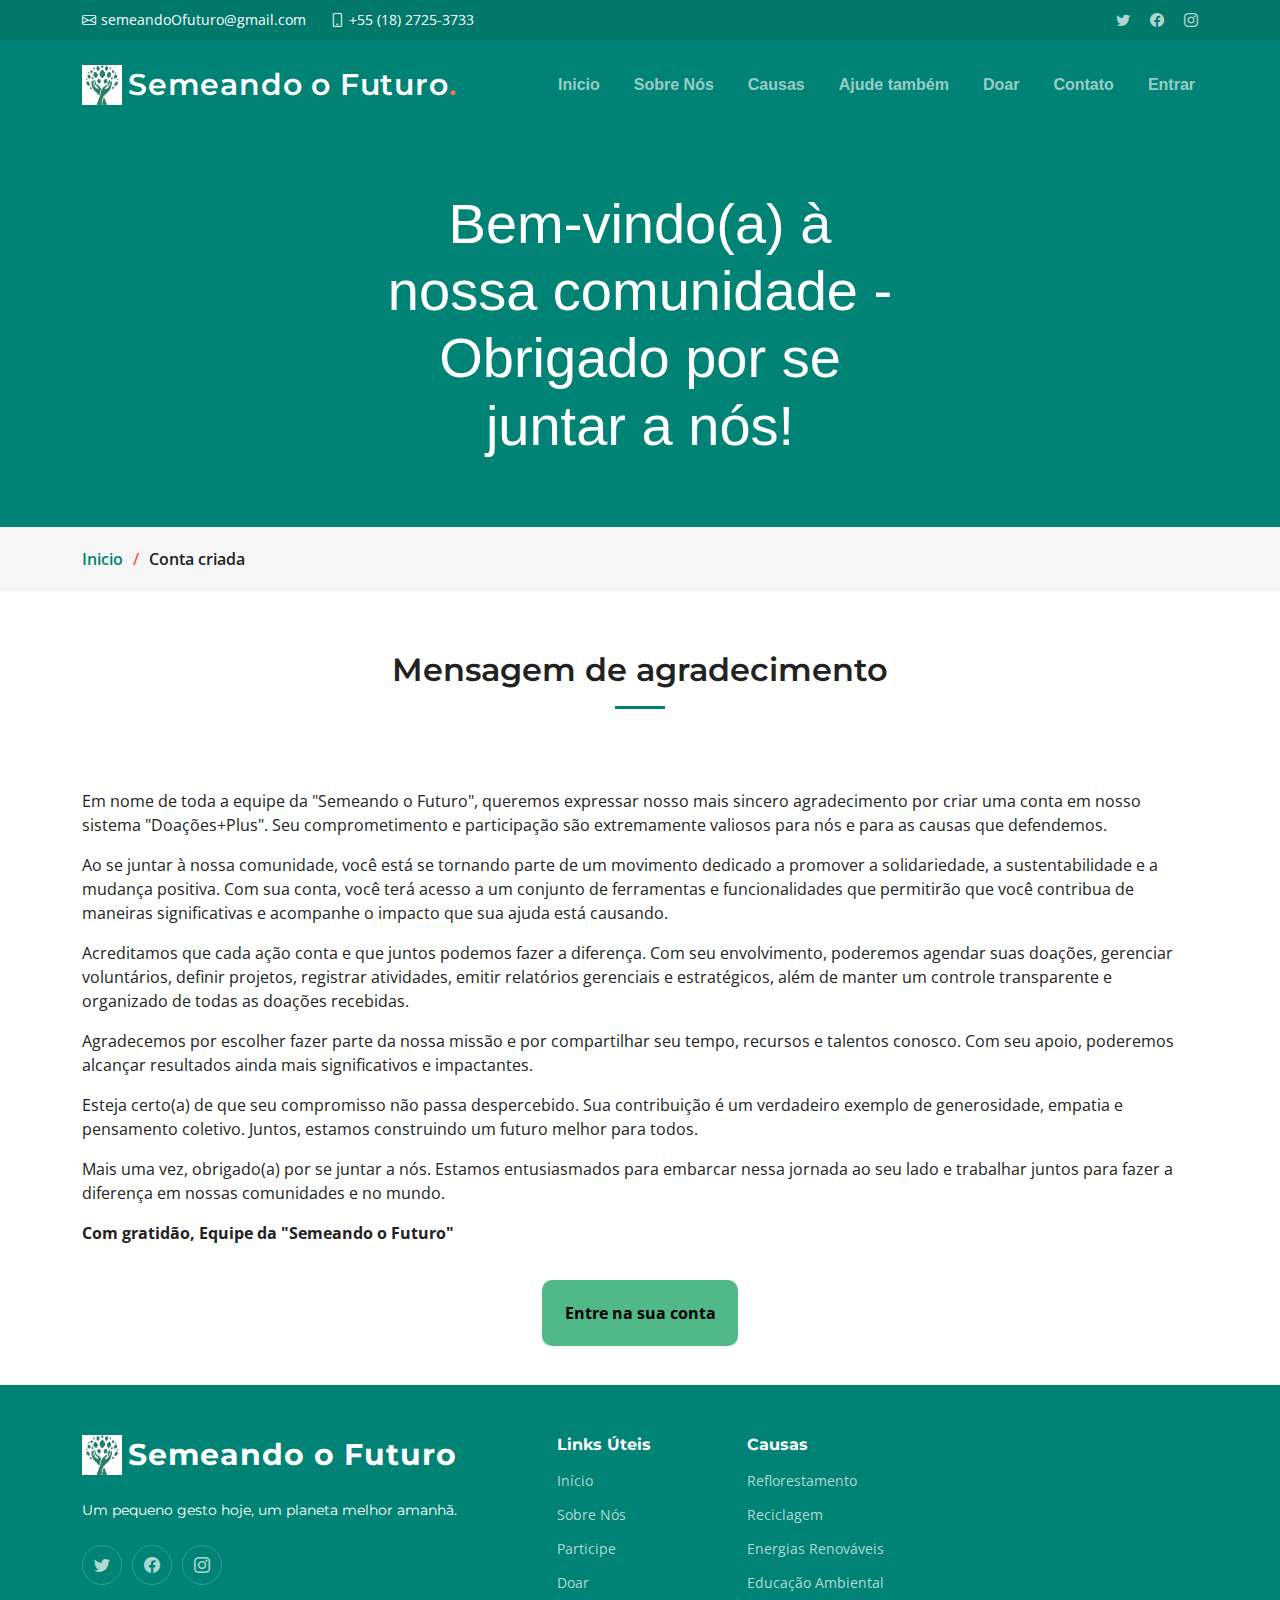
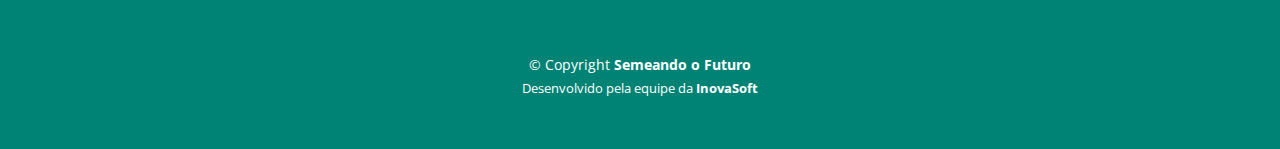
<file: contaCriada.html>
<!DOCTYPE html>
<html lang="pt-br">

<head>
  <meta charset="utf-8">
  <meta content="width=device-width, initial-scale=1.0" name="viewport">

  <title>Semeando o Futuro - Doação Realizada</title>
  <meta content="" name="description">
  <meta content="" name="keywords">

  <link href="assets/img/logoONG.jpeg" rel="icon">
  <link href="assets/img/logoONG.jpeg" rel="apple-touch-icon">

  <link rel="preconnect" href="https://fonts.googleapis.com">
  <link rel="preconnect" href="https://fonts.gstatic.com" crossorigin>
  <link href="https://fonts.googleapis.com/css2?family=Open+Sans:ital,wght@0,300;0,400;0,500;0,600;0,700;1,300;1,400;1,600;1,700&family=Montserrat:ital,wght@0,300;0,400;0,500;0,600;0,700;1,300;1,400;1,500;1,600;1,700&family=Raleway:ital,wght@0,300;0,400;0,500;0,600;0,700;1,300;1,400;1,500;1,600;1,700&display=swap" rel="stylesheet">

  <link href="assets/vendor/bootstrap/css/bootstrap.min.css" rel="stylesheet">
  <link href="assets/vendor/bootstrap-icons/bootstrap-icons.css" rel="stylesheet">
  <link href="assets/vendor/aos/aos.css" rel="stylesheet">
  <link href="assets/vendor/glightbox/css/glightbox.min.css" rel="stylesheet">
  <link href="assets/vendor/swiper/swiper-bundle.min.css" rel="stylesheet">

  <link href="assets/css/main.css" rel="stylesheet">

</head>

<body>

  <section id="topbar" class="topbar d-flex align-items-center">
    <div class="container d-flex justify-content-center justify-content-md-between">
      <div class="contact-info d-flex align-items-center">
        <i class="bi bi-envelope d-flex align-items-center"><a href="mailto:semeandoOfuturo@gmail.com">semeandoOfuturo@gmail.com</a></i>
        <i class="bi bi-phone d-flex align-items-center ms-4"><span>+55 (18) 2725-3733</span></i>
      </div>
      <div class="social-links d-none d-md-flex align-items-center">
        <a href="#" class="twitter"><i class="bi bi-twitter"></i></a>
        <a href="#" class="facebook"><i class="bi bi-facebook"></i></a>
        <a href="#" class="instagram"><i class="bi bi-instagram"></i></a>
      </div>
    </div>
  </section>

  <header id="header" class="header d-flex align-items-center">

    <div class="container-fluid container-xl d-flex align-items-center justify-content-between">
      <a href="index.html" class="logo d-flex align-items-center">
        <img src="assets/img/logoONG.jpeg" alt="logo da ONG">
        <h1>Semeando o Futuro<span>.</span></h1>
      </a>
      <nav id="navbar" class="navbar">
        <ul>
          <li><a href="index.html#hero">Inicio</a></li>
          <li><a href="index.html#about">Sobre Nós</a></li>
          <li><a href="index.html#services">Causas</a></li>
          <li><a href="index.html#recent-posts">Ajude também</a></li>
          <li><a href="pagina-Doar.html">Doar</a></li>
          <li><a href="index.html#contact">Contato</a></li>
          <li><a href="contaEntrar.html">Entrar</a></li>
        </ul>
      </nav>

      <i class="mobile-nav-toggle mobile-nav-show bi bi-list"></i>
      <i class="mobile-nav-toggle mobile-nav-hide d-none bi bi-x"></i>

    </div>
  </header>

  <main id="main">

    <div class="breadcrumbs">
      <div class="page-header d-flex align-items-center" style="background-image: url('');">
        <div class="container position-relative">
          <div class="row d-flex justify-content-center">
            <div class="col-lg-6 text-center">
              <h2>Bem-vindo(a) à nossa comunidade - Obrigado por se juntar a nós!</h2>
            </div>
          </div>
        </div>
      </div>
      <nav>
        <div class="container">
          <ol>
            <li><a href="index.html#hero">Inicio</a></li>
            <li>Conta criada</li>
          </ol>
        </div>
      </nav>
    </div>

    <section class="sample-page">
      <div class="container" data-aos="fade-up">

        <div class="section-header">
          <h2>Mensagem de agradecimento</h2>
        </div>

        <p>Em nome de toda a equipe da "Semeando o Futuro", queremos expressar nosso mais sincero agradecimento por criar uma conta em nosso sistema "Doações+Plus". Seu comprometimento e participação são extremamente valiosos para nós e para as causas que defendemos.</p>
        <p>Ao se juntar à nossa comunidade, você está se tornando parte de um movimento dedicado a promover a solidariedade, a sustentabilidade e a mudança positiva. Com sua conta, você terá acesso a um conjunto de ferramentas e funcionalidades que permitirão que você contribua de maneiras significativas e acompanhe o impacto que sua ajuda está causando.</p>
        <p>Acreditamos que cada ação conta e que juntos podemos fazer a diferença. Com seu envolvimento, poderemos agendar suas doações, gerenciar voluntários, definir projetos, registrar atividades, emitir relatórios gerenciais e estratégicos, além de manter um controle transparente e organizado de todas as doações recebidas.</p>
        <p>Agradecemos por escolher fazer parte da nossa missão e por compartilhar seu tempo, recursos e talentos conosco. Com seu apoio, poderemos alcançar resultados ainda mais significativos e impactantes.</p>
        <p>Esteja certo(a) de que seu compromisso não passa despercebido. Sua contribuição é um verdadeiro exemplo de generosidade, empatia e pensamento coletivo. Juntos, estamos construindo um futuro melhor para todos.</p>
        <p>Mais uma vez, obrigado(a) por se juntar a nós. Estamos entusiasmados para embarcar nessa jornada ao seu lado e trabalhar juntos para fazer a diferença em nossas comunidades e no mundo.</p>
        <strong>
          <p>Com gratidão, Equipe da "Semeando o Futuro"</p>
        </strong>

        <div id="irParaContaEntrar">
          <a href="contaEntrar.html">Entre na sua conta</a>
        </div>

      </div>
    </section>

  </main>

  <footer id="footer" class="footer">

    <div class="container">
      <div class="row gy-4">
        <div class="col-lg-5 col-md-12 footer-info">
          <a href="index.html" class="logo d-flex align-items-center">
            <img src="assets/img/logoONG.jpeg" alt="logo da ONG"><span>Semeando o Futuro</span>
          </a>
          <p>Um pequeno gesto hoje, um planeta melhor amanhã.</p>
          <div class="social-links d-flex mt-4">
            <a href="#" class="twitter"><i class="bi bi-twitter"></i></a>
            <a href="#" class="facebook"><i class="bi bi-facebook"></i></a>
            <a href="#" class="instagram"><i class="bi bi-instagram"></i></a>
          </div>
        </div>

        <div class="col-lg-2 col-6 footer-links">
          <h4>Links Úteis</h4>
          <ul>
            <li><a href="index.html#home">Início</a></li>
            <li><a href="index.html#about">Sobre Nós</a></li>
            <li><a href="index.html#portfolio">Participe</a></li>
            <li><a href="pagina-Doar.html">Doar</a></li>
          </ul>
        </div>

        <div class="col-lg-2 col-6 footer-links">
          <h4>Causas</h4>
          <ul>
            <li><a href="index.html#services">Reflorestamento</a></li>
            <li><a href="index.html#services">Reciclagem</a></li>
            <li><a href="index.html#services">Energias Renováveis</a></li>
            <li><a href="index.html#services">Educação Ambiental</a></li>
          </ul>
        </div>

      </div>
    </div>

    <div class="container mt-4">
      <div class="copyright">
        &copy; Copyright <strong><span>Semeando o Futuro</span></strong>
      </div>
      <div class="credits">
        Desenvolvido pela equipe da <strong>InovaSoft</strong>
      </div>
    </div>

  </footer>

  <a href="#" class="scroll-top d-flex align-items-center justify-content-center"><i class="bi bi-arrow-up-short"></i></a>

  <div id="preloader"></div>

  <script src="assets/vendor/bootstrap/js/bootstrap.bundle.min.js"></script>
  <script src="assets/vendor/aos/aos.js"></script>
  <script src="assets/vendor/glightbox/js/glightbox.min.js"></script>
  <script src="assets/vendor/purecounter/purecounter_vanilla.js"></script>
  <script src="assets/vendor/swiper/swiper-bundle.min.js"></script>
  <script src="assets/vendor/isotope-layout/isotope.pkgd.min.js"></script>

  <script src="assets/js/main.js"></script>

</body>

</html>
</file>
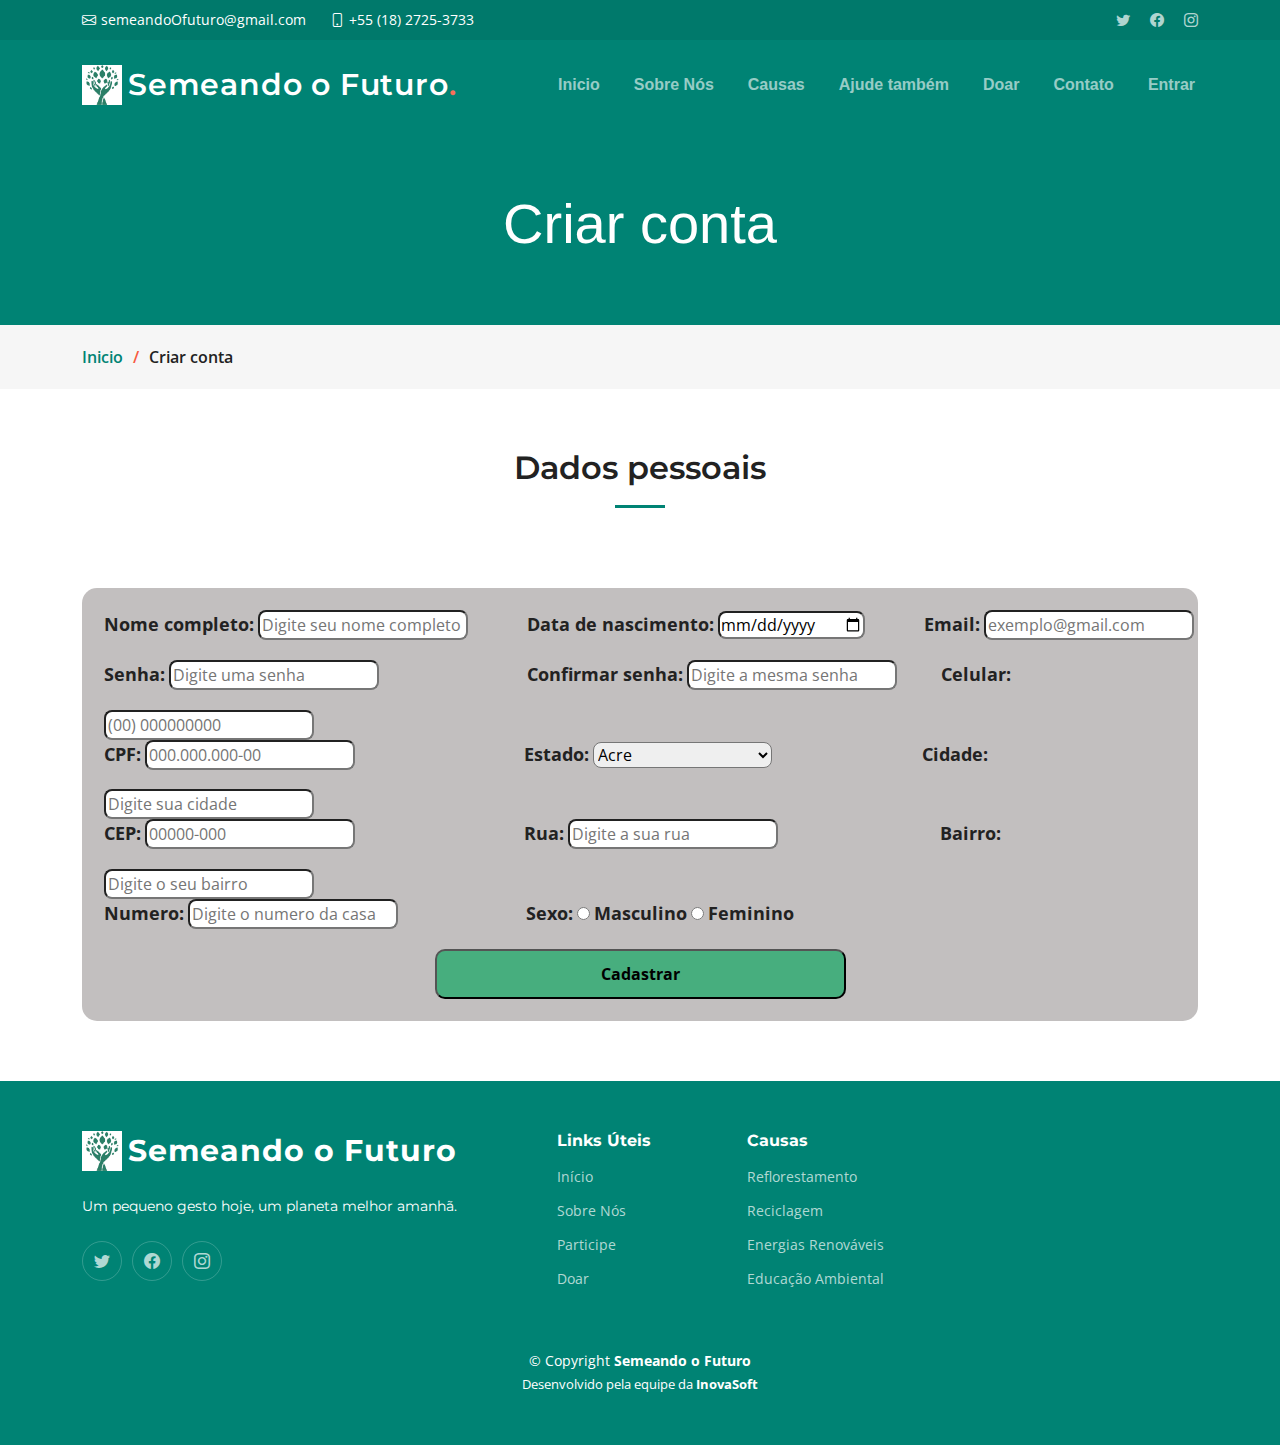
<file: contaCriar.html>
<!DOCTYPE html>
<html lang="pt-br">

<head>
  <meta charset="utf-8">
  <meta content="width=device-width, initial-scale=1.0" name="viewport">

  <title>Semeando o Futuro - Criar Conta</title>
  <meta content="" name="description">
  <meta content="" name="keywords">

  <link href="assets/img/logoONG.jpeg" rel="icon">
  <link href="assets/img/logoONG.jpeg" rel="apple-touch-icon">

  <link rel="preconnect" href="https://fonts.googleapis.com">
  <link rel="preconnect" href="https://fonts.gstatic.com" crossorigin>
  <link href="https://fonts.googleapis.com/css2?family=Open+Sans:ital,wght@0,300;0,400;0,500;0,600;0,700;1,300;1,400;1,600;1,700&family=Montserrat:ital,wght@0,300;0,400;0,500;0,600;0,700;1,300;1,400;1,500;1,600;1,700&family=Raleway:ital,wght@0,300;0,400;0,500;0,600;0,700;1,300;1,400;1,500;1,600;1,700&display=swap" rel="stylesheet">

  <link href="assets/vendor/bootstrap/css/bootstrap.min.css" rel="stylesheet">
  <link href="assets/vendor/bootstrap-icons/bootstrap-icons.css" rel="stylesheet">
  <link href="assets/vendor/aos/aos.css" rel="stylesheet">
  <link href="assets/vendor/glightbox/css/glightbox.min.css" rel="stylesheet">
  <link href="assets/vendor/swiper/swiper-bundle.min.css" rel="stylesheet">

  <link href="assets/css/main.css" rel="stylesheet">
</head>

<body>

  <section id="topbar" class="topbar d-flex align-items-center">
    <div class="container d-flex justify-content-center justify-content-md-between">
      <div class="contact-info d-flex align-items-center">
        <i class="bi bi-envelope d-flex align-items-center"><a href="mailto:semeandoOfuturo@gmail.com">semeandoOfuturo@gmail.com</a></i>
        <i class="bi bi-phone d-flex align-items-center ms-4"><span>+55 (18) 2725-3733</span></i>
      </div>
      <div class="social-links d-none d-md-flex align-items-center">
        <a href="#" class="twitter"><i class="bi bi-twitter"></i></a>
        <a href="#" class="facebook"><i class="bi bi-facebook"></i></a>
        <a href="#" class="instagram"><i class="bi bi-instagram"></i></a>
      </div>
    </div>
  </section>

  <header id="header" class="header d-flex align-items-center">

    <div class="container-fluid container-xl d-flex align-items-center justify-content-between">
      <a href="index.html" class="logo d-flex align-items-center">
        <img src="assets/img/logoONG.jpeg" alt="logo da ONG">
        <h1>Semeando o Futuro<span>.</span></h1>
      </a>
      <nav id="navbar" class="navbar">
        <ul>
          <li><a href="index.html#hero">Inicio</a></li>
          <li><a href="index.html#about">Sobre Nós</a></li>
          <li><a href="index.html#services">Causas</a></li>
          <li><a href="index.html#recent-posts">Ajude também</a></li>
          <li><a href="pagina-Doar.html">Doar</a></li>
          <li><a href="index.html#contact">Contato</a></li>
          <li><a href="contaEntrar.html">Entrar</a></li>
        </ul>
      </nav>

      <i class="mobile-nav-toggle mobile-nav-show bi bi-list"></i>
      <i class="mobile-nav-toggle mobile-nav-hide d-none bi bi-x"></i>

    </div>
  </header>

  <main id="main">

    <div class="breadcrumbs">
      <div class="page-header d-flex align-items-center" style="background-image: url('');">
        <div class="container position-relative">
          <div class="row d-flex justify-content-center">
            <div class="col-lg-6 text-center">
              <h2>Criar conta</h2>
            </div>
          </div>
        </div>
      </div>
      <nav>
        <div class="container">
          <ol>
            <li><a href="index.html">Inicio</a></li>
            <li>Criar conta</li>
          </ol>
        </div>
      </nav>
    </div>

    <section id="portfolio-details" class="portfolio-details">
      <div class="container" data-aos="fade-up">

        <div class="section-header">
          <h2>Dados pessoais</h2>
        </div>

        <form action="contaCriada.html" method="post" autocomplete="on" id="criarUmaConta">
          <label for="inome">Nome completo: </label>
          <input type="text" name="nome" id="inome" placeholder="Digite seu nome completo" autocomplete="name">

          <label for="idata">Data de nascimento: </label>
          <input type="date" name="data" id="idata">

          <label for="iemail">Email: </label>
          <input type="text" name="email" id="iemail" placeholder="exemplo@gmail.com" autocomplete="email"><br>

          <label for="isenha">Senha: </label>
          <input type="password" name="senha" id="isenha" placeholder="Digite uma senha">

          <label for="irepitaSenha">Confirmar senha: </label>
          <input type="password" name="irepitaSenha" id="irepitaSenha" placeholder="Digite a mesma senha">

          <label for="icelular">Celular: </label>
          <input type="tel" name="celular" id="icelular" placeholder="(00) 000000000" autocomplete="tel"><br>

          <label for="icpf">CPF: </label>
          <input type="text" name="cpf" id="icpf" placeholder="000.000.000-00">

          <label for="iestado">Estado: </label>
          <select name="opcoes1">
            <option value="Opção 1">Acre</option>
            <option value="Opção 2">Alagoas</option>
            <option value="Opção 3">Amapa</option>
            <option value="Opção 4">Amazonas</option>
            <option value="Opção 5">Bahia</option>
            <option value="Opção 6">Ceara</option>
            <option value="Opção 7">Distrito Federal</option>
            <option value="Opção 8">Goias</option>
            <option value="Opção 9">Espirito Santo</option>
            <option value="Opção 10">Maranhao</option>
            <option value="Opção 11">Mato Grosso</option>
            <option value="Opção 12">Mato Grosso do Sul</option>
            <option value="Opção 13">Minas Gerais</option>
            <option value="Opção 14">Para</option>
            <option value="Opção 15">Paraiba</option>
            <option value="Opção 16">Pernambuco</option>
            <option value="Opção 17">Piaui</option>
            <option value="Opção 18">Rio de Janeiro</option>
            <option value="Opção 19">Rio Grande do Norte</option>
            <option value="Opção 20">Rio Grande do Sul</option>
            <option value="Opção 21">Rondonia</option>
            <option value="Opção 22">Roraima</option>
            <option value="Opção 23">Sao Paulo</option>
            <option value="Opção 24">Santa Catarina</option>
            <option value="Opção 25">Sergipe</option>
            <option value="Opção 26">Tocantins</option>
          </select>
          
          <label for="icidade">Cidade: </label>
          <input type="text" name="cidade" id="icidade" placeholder="Digite sua cidade"><br>

          <label for="icep">CEP:</label>
          <input type="text" name="cep" id="icep" placeholder="00000-000">

          <label for="irua">Rua: </label>
          <input type="text" name="rua" id="irua" placeholder="Digite a sua rua">

          <label for="ibairro">Bairro: </label>
          <input type="text" name="bairro" id="ibairro" placeholder="Digite o seu bairro"><br>

          <label for="inum">Numero: </label>
          <input type="number" name="num" id="inum" placeholder="Digite o numero da casa">

          <label for="isexo1">Sexo:</label>
          <input type="radio" id="isexo1" name="sexo" value="opcao1">
          <label for="isexo1">Masculino</label>
          <input type="radio" id="isexo2" name="sexo" value="opcao2">
          <label for="isexo2">Feminino</label><br>

          <div id="contaCriada">
            <input type="submit" value="Cadastrar" onclick="criarConta()">
          </div>
        </form>
      </div>
    </section>

  </main>

  <footer id="footer" class="footer">

    <div class="container">
      <div class="row gy-4">
        <div class="col-lg-5 col-md-12 footer-info">
          <a href="index.html" class="logo d-flex align-items-center">
            <img src="assets/img/logoONG.jpeg" alt="logo da ONG"><span>Semeando o Futuro</span>
          </a>
          <p>Um pequeno gesto hoje, um planeta melhor amanhã.</p>
          <div class="social-links d-flex mt-4">
            <a href="#" class="twitter"><i class="bi bi-twitter"></i></a>
            <a href="#" class="facebook"><i class="bi bi-facebook"></i></a>
            <a href="#" class="instagram"><i class="bi bi-instagram"></i></a>
          </div>
        </div>

        <div class="col-lg-2 col-6 footer-links">
          <h4>Links Úteis</h4>
          <ul>
            <li><a href="index.html#home">Início</a></li>
            <li><a href="index.html#about">Sobre Nós</a></li>
            <li><a href="index.html#portfolio">Participe</a></li>
            <li><a href="pagina-Doar.html">Doar</a></li>
          </ul>
        </div>

        <div class="col-lg-2 col-6 footer-links">
          <h4>Causas</h4>
          <ul>
            <li><a href="index.html#services">Reflorestamento</a></li>
            <li><a href="index.html#services">Reciclagem</a></li>
            <li><a href="index.html#services">Energias Renováveis</a></li>
            <li><a href="index.html#services">Educação Ambiental</a></li>
          </ul>
        </div>

      </div>
    </div>

    <div class="container mt-4">
      <div class="copyright">
        &copy; Copyright <strong><span>Semeando o Futuro</span></strong>
      </div>
      <div class="credits">
        Desenvolvido pela equipe da <strong>InovaSoft</strong>
      </div>
    </div>

  </footer>

  <a href="#" class="scroll-top d-flex align-items-center justify-content-center"><i class="bi bi-arrow-up-short"></i></a>

  <div id="preloader"></div>

  <script src="assets/vendor/bootstrap/js/bootstrap.bundle.min.js"></script>
  <script src="assets/vendor/aos/aos.js"></script>
  <script src="assets/vendor/glightbox/js/glightbox.min.js"></script>
  <script src="assets/vendor/purecounter/purecounter_vanilla.js"></script>
  <script src="assets/vendor/swiper/swiper-bundle.min.js"></script>
  <script src="assets/vendor/isotope-layout/isotope.pkgd.min.js"></script>

  <script src="assets/js/main.js"></script>
  <script src="modificacoes.js"></script>

</body>

</html>
</file>
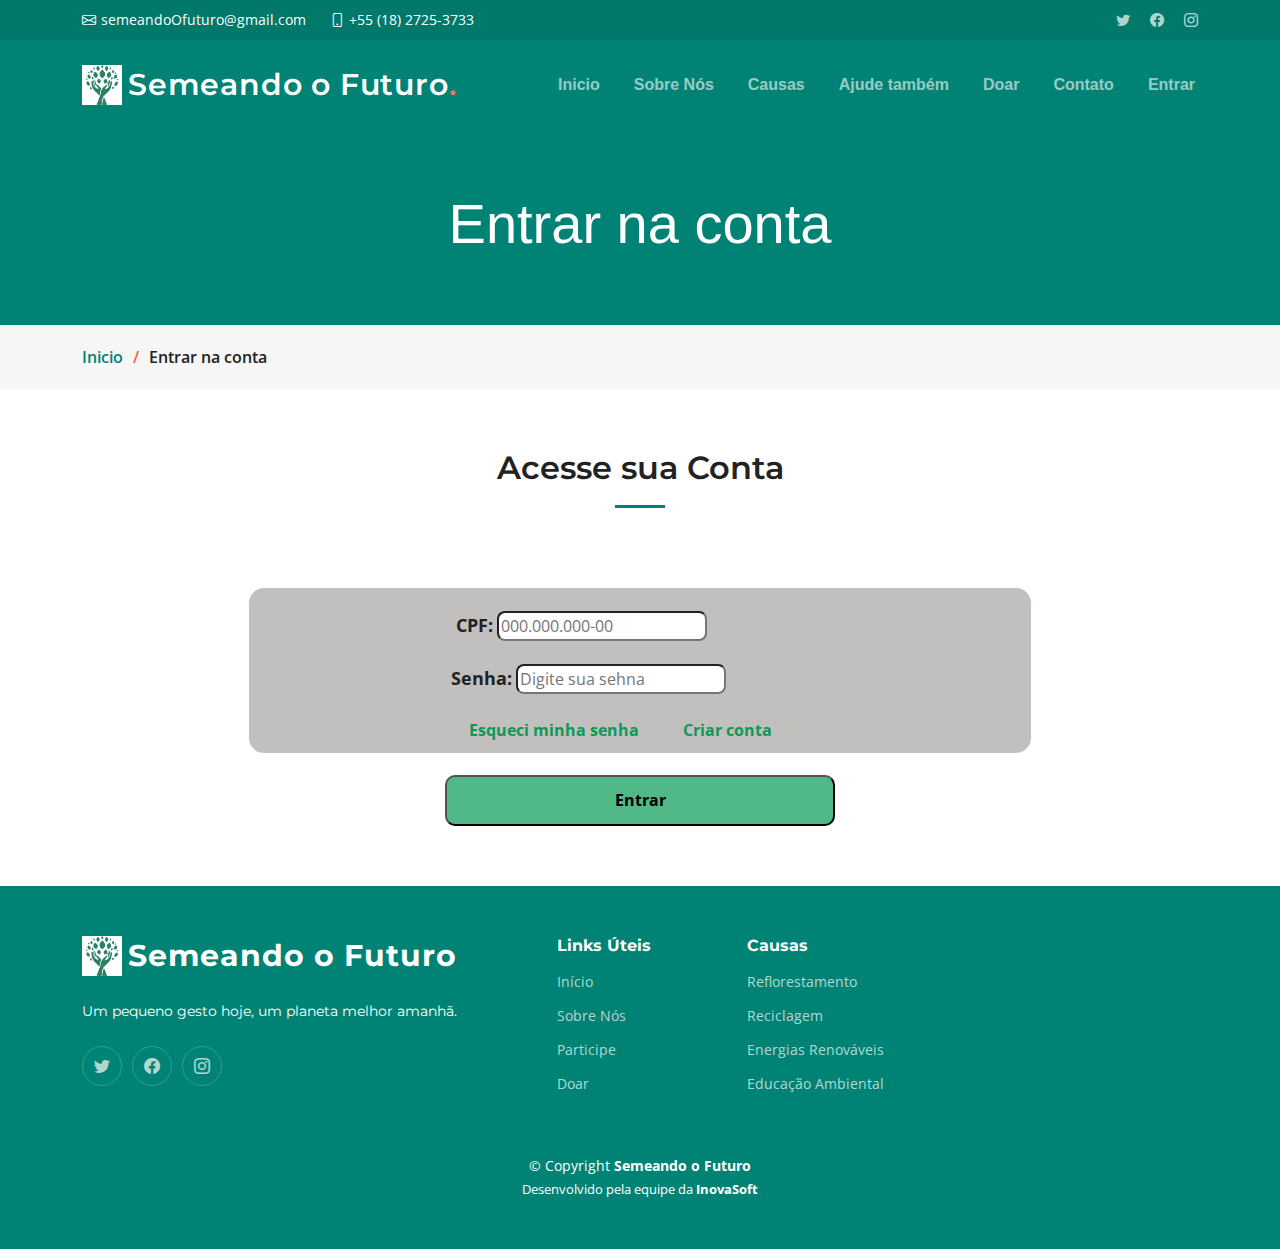
<file: contaEntrar.html>
<!DOCTYPE html>
<html lang="pt-br">

<head>
  <meta charset="utf-8">
  <meta content="width=device-width, initial-scale=1.0" name="viewport">

  <title>Semeando o Futuro - Entrar na Conta</title>
  <meta content="" name="description">
  <meta content="" name="keywords">

  <link href="assets/img/logoONG.jpeg" rel="icon">
  <link href="assets/img/logoONG.jpeg" rel="apple-touch-icon">

  <link rel="preconnect" href="https://fonts.googleapis.com">
  <link rel="preconnect" href="https://fonts.gstatic.com" crossorigin>
  <link href="https://fonts.googleapis.com/css2?family=Open+Sans:ital,wght@0,300;0,400;0,500;0,600;0,700;1,300;1,400;1,600;1,700&family=Montserrat:ital,wght@0,300;0,400;0,500;0,600;0,700;1,300;1,400;1,500;1,600;1,700&family=Raleway:ital,wght@0,300;0,400;0,500;0,600;0,700;1,300;1,400;1,500;1,600;1,700&display=swap" rel="stylesheet">

  <link href="assets/vendor/bootstrap/css/bootstrap.min.css" rel="stylesheet">
  <link href="assets/vendor/bootstrap-icons/bootstrap-icons.css" rel="stylesheet">
  <link href="assets/vendor/aos/aos.css" rel="stylesheet">
  <link href="assets/vendor/glightbox/css/glightbox.min.css" rel="stylesheet">
  <link href="assets/vendor/swiper/swiper-bundle.min.css" rel="stylesheet">

  <link href="assets/css/main.css" rel="stylesheet">
</head>

<body>

  <section id="topbar" class="topbar d-flex align-items-center">
    <div class="container d-flex justify-content-center justify-content-md-between">
      <div class="contact-info d-flex align-items-center">
        <i class="bi bi-envelope d-flex align-items-center"><a href="mailto:semeandoOfuturo@gmail.com">semeandoOfuturo@gmail.com</a></i>
        <i class="bi bi-phone d-flex align-items-center ms-4"><span>+55 (18) 2725-3733</span></i>
      </div>
      <div class="social-links d-none d-md-flex align-items-center">
        <a href="#" class="twitter"><i class="bi bi-twitter"></i></a>
        <a href="#" class="facebook"><i class="bi bi-facebook"></i></a>
        <a href="#" class="instagram"><i class="bi bi-instagram"></i></a>
      </div>
    </div>
  </section>

  <header id="header" class="header d-flex align-items-center">

    <div class="container-fluid container-xl d-flex align-items-center justify-content-between">
      <a href="index.html" class="logo d-flex align-items-center">
        <img src="assets/img/logoONG.jpeg" alt="logo da ONG">
        <h1>Semeando o Futuro<span>.</span></h1>
      </a>
      <nav id="navbar" class="navbar">
        <ul>
          <li><a href="index.html#hero">Inicio</a></li>
          <li><a href="index.html#about">Sobre Nós</a></li>
          <li><a href="index.html#services">Causas</a></li>
          <li><a href="index.html#recent-posts">Ajude também</a></li>
          <li><a href="pagina-Doar.html">Doar</a></li>
          <li><a href="index.html#contact">Contato</a></li>
          <li><a href="contaEntrar.html">Entrar</a></li>
        </ul>
      </nav>

      <i class="mobile-nav-toggle mobile-nav-show bi bi-list"></i>
      <i class="mobile-nav-toggle mobile-nav-hide d-none bi bi-x"></i>

    </div>
  </header>

  <main id="main">

    <div class="breadcrumbs">
      <div class="page-header d-flex align-items-center" style="background-image: url('');">
        <div class="container position-relative">
          <div class="row d-flex justify-content-center">
            <div class="col-lg-6 text-center">
              <h2>Entrar na conta</h2>
            </div>
          </div>
        </div>
      </div>
      <nav>
        <div class="container">
          <ol>
            <li><a href="index.html">Inicio</a></li>
            <li>Entrar na conta</li>
          </ol>
        </div>
      </nav>
    </div>

    <section id="portfolio-details" class="portfolio-details">
      <div class="container" data-aos="fade-up">

        <div class="section-header">
          <h2>Acesse sua Conta</h2>
        </div>

        <form action="doacaoPlus.html" method="post">
          <div id="inserirDados">
            <label for="icpf">CPF: </label>
            <input type="text" name="cpf" id="icpf" placeholder="000.000.000-00"><br>

            <label for="isenha">Senha: </label>
            <input type="password" name="senha" id="isenha" placeholder="Digite sua sehna">
            <div>
              <a href="#">Esqueci minha senha</a>
              <a href="contaCriar.html">Criar conta</a>
            </div>
          </div>

          <div id="acessar">
            <input type="submit" value="Entrar" onclick="entrarConta()">
          </div>
        </form>

      </div>
    </section>

  </main>

  <footer id="footer" class="footer">

    <div class="container">
      <div class="row gy-4">
        <div class="col-lg-5 col-md-12 footer-info">
          <a href="index.html" class="logo d-flex align-items-center">
            <img src="assets/img/logoONG.jpeg" alt="logo da ONG"><span>Semeando o Futuro</span>
          </a>
          <p>Um pequeno gesto hoje, um planeta melhor amanhã.</p>
          <div class="social-links d-flex mt-4">
            <a href="#" class="twitter"><i class="bi bi-twitter"></i></a>
            <a href="#" class="facebook"><i class="bi bi-facebook"></i></a>
            <a href="#" class="instagram"><i class="bi bi-instagram"></i></a>
          </div>
        </div>

        <div class="col-lg-2 col-6 footer-links">
          <h4>Links Úteis</h4>
          <ul>
            <li><a href="index.html#home">Início</a></li>
            <li><a href="index.html#about">Sobre Nós</a></li>
            <li><a href="index.html#portfolio">Participe</a></li>
            <li><a href="pagina-Doar.html">Doar</a></li>
          </ul>
        </div>

        <div class="col-lg-2 col-6 footer-links">
          <h4>Causas</h4>
          <ul>
            <li><a href="index.html#services">Reflorestamento</a></li>
            <li><a href="index.html#services">Reciclagem</a></li>
            <li><a href="index.html#services">Energias Renováveis</a></li>
            <li><a href="index.html#services">Educação Ambiental</a></li>
          </ul>
        </div>

      </div>
    </div>

    <div class="container mt-4">
      <div class="copyright">
        &copy; Copyright <strong><span>Semeando o Futuro</span></strong>
      </div>
      <div class="credits">
        Desenvolvido pela equipe da <strong>InovaSoft</strong>
      </div>
    </div>

  </footer>

  <a href="#" class="scroll-top d-flex align-items-center justify-content-center"><i class="bi bi-arrow-up-short"></i></a>

  <div id="preloader"></div>

  <script src="assets/vendor/bootstrap/js/bootstrap.bundle.min.js"></script>
  <script src="assets/vendor/aos/aos.js"></script>
  <script src="assets/vendor/glightbox/js/glightbox.min.js"></script>
  <script src="assets/vendor/purecounter/purecounter_vanilla.js"></script>
  <script src="assets/vendor/swiper/swiper-bundle.min.js"></script>
  <script src="assets/vendor/isotope-layout/isotope.pkgd.min.js"></script>

  <script src="assets/js/main.js"></script>
  <script src="modificacoes.js"></script>

</body>

</html>
</file>
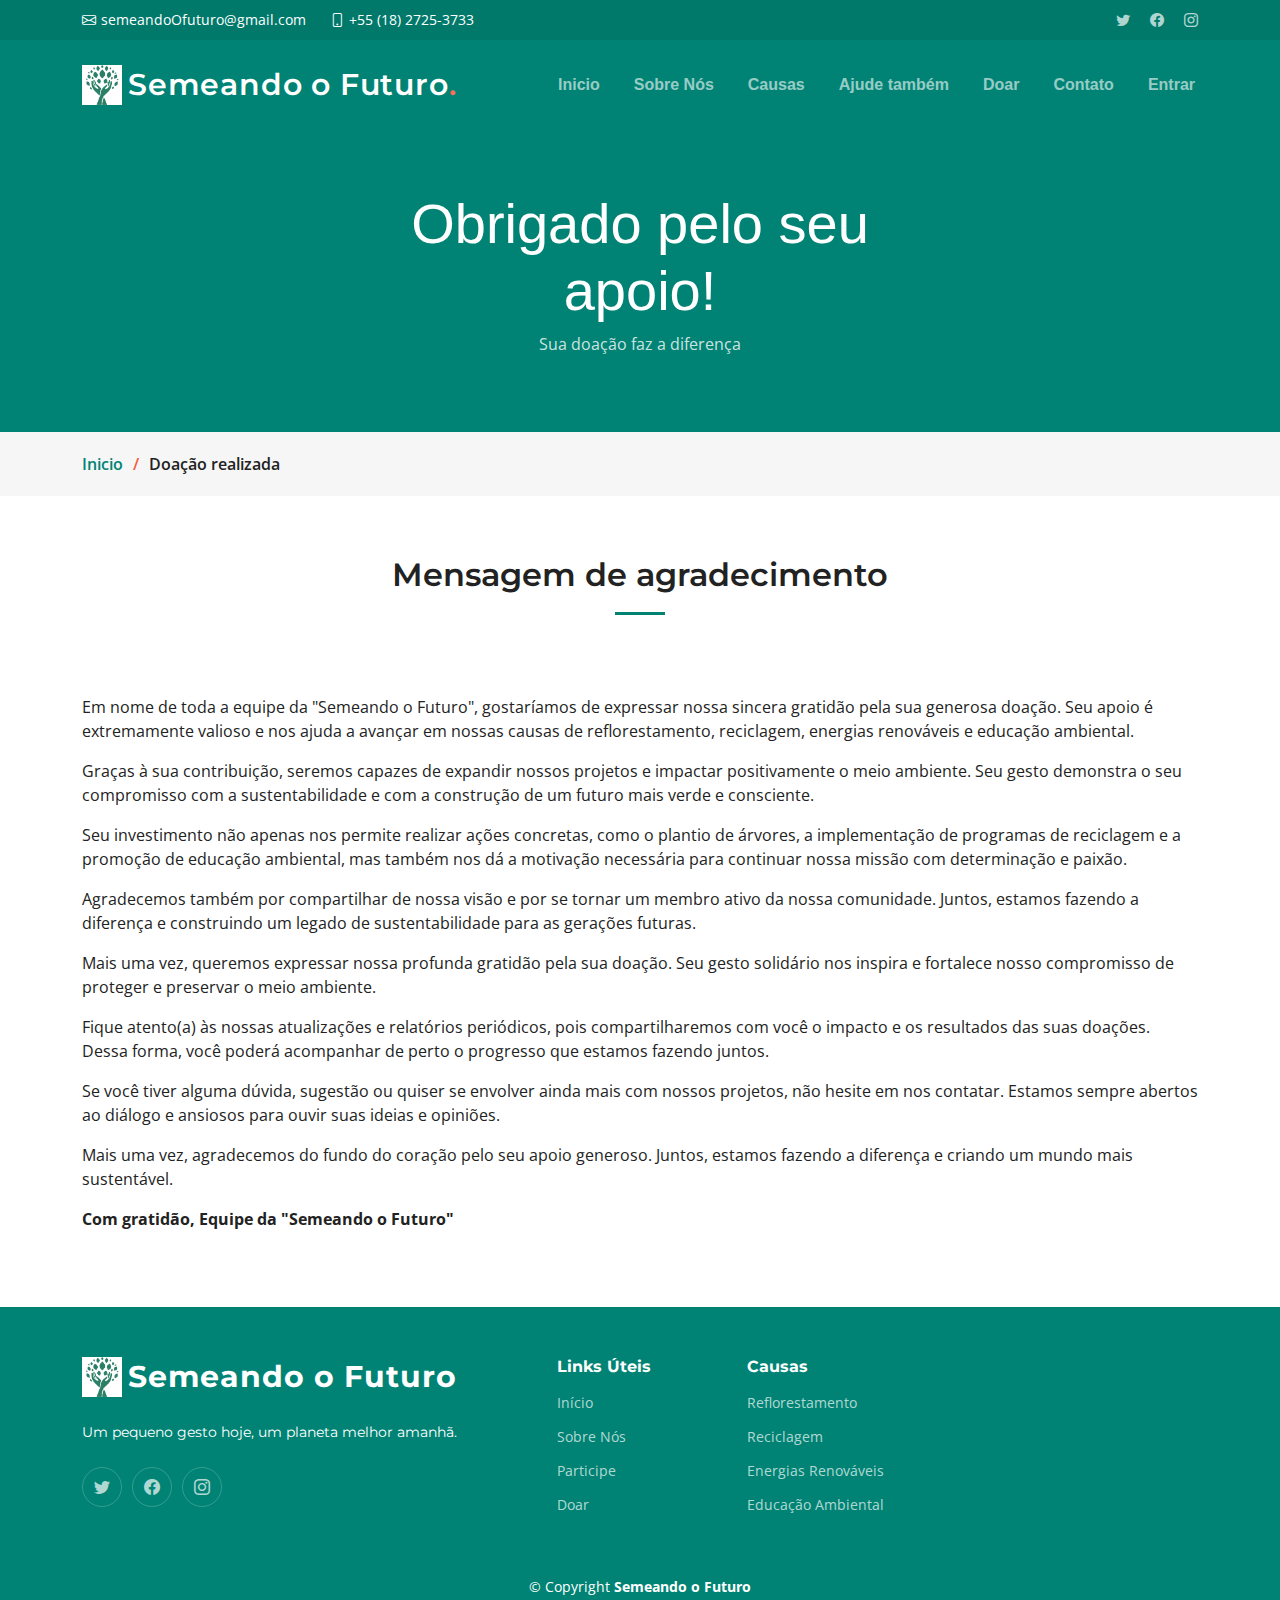
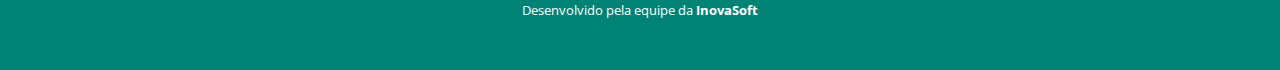
<file: doacaoFeita.html>
<!DOCTYPE html>
<html lang="pt-br">

<head>
  <meta charset="utf-8">
  <meta content="width=device-width, initial-scale=1.0" name="viewport">

  <title>Semeando o Futuro - Doação Realizada</title>
  <meta content="" name="description">
  <meta content="" name="keywords">

  <link href="assets/img/logoONG.jpeg" rel="icon">
  <link href="assets/img/logoONG.jpeg" rel="apple-touch-icon">

  <link rel="preconnect" href="https://fonts.googleapis.com">
  <link rel="preconnect" href="https://fonts.gstatic.com" crossorigin>
  <link href="https://fonts.googleapis.com/css2?family=Open+Sans:ital,wght@0,300;0,400;0,500;0,600;0,700;1,300;1,400;1,600;1,700&family=Montserrat:ital,wght@0,300;0,400;0,500;0,600;0,700;1,300;1,400;1,500;1,600;1,700&family=Raleway:ital,wght@0,300;0,400;0,500;0,600;0,700;1,300;1,400;1,500;1,600;1,700&display=swap" rel="stylesheet">

  <link href="assets/vendor/bootstrap/css/bootstrap.min.css" rel="stylesheet">
  <link href="assets/vendor/bootstrap-icons/bootstrap-icons.css" rel="stylesheet">
  <link href="assets/vendor/aos/aos.css" rel="stylesheet">
  <link href="assets/vendor/glightbox/css/glightbox.min.css" rel="stylesheet">
  <link href="assets/vendor/swiper/swiper-bundle.min.css" rel="stylesheet">

  <link href="assets/css/main.css" rel="stylesheet">

</head>

<body>

  <section id="topbar" class="topbar d-flex align-items-center">
    <div class="container d-flex justify-content-center justify-content-md-between">
      <div class="contact-info d-flex align-items-center">
        <i class="bi bi-envelope d-flex align-items-center"><a href="mailto:semeandoOfuturo@gmail.com">semeandoOfuturo@gmail.com</a></i>
        <i class="bi bi-phone d-flex align-items-center ms-4"><span>+55 (18) 2725-3733</span></i>
      </div>
      <div class="social-links d-none d-md-flex align-items-center">
        <a href="#" class="twitter"><i class="bi bi-twitter"></i></a>
        <a href="#" class="facebook"><i class="bi bi-facebook"></i></a>
        <a href="#" class="instagram"><i class="bi bi-instagram"></i></a>
      </div>
    </div>
  </section>

  <header id="header" class="header d-flex align-items-center">

    <div class="container-fluid container-xl d-flex align-items-center justify-content-between">
      <a href="index.html" class="logo d-flex align-items-center">
        <img src="assets/img/logoONG.jpeg" alt="logo da ONG">
        <h1>Semeando o Futuro<span>.</span></h1>
      </a>
      <nav id="navbar" class="navbar">
        <ul>
          <li><a href="index.html#hero">Inicio</a></li>
          <li><a href="index.html#about">Sobre Nós</a></li>
          <li><a href="index.html#services">Causas</a></li>
          <li><a href="index.html#recent-posts">Ajude também</a></li>
          <li><a href="pagina-Doar.html">Doar</a></li>
          <li><a href="index.html#contact">Contato</a></li>
          <li><a href="contaEntrar.html">Entrar</a></li>
        </ul>
      </nav>

      <i class="mobile-nav-toggle mobile-nav-show bi bi-list"></i>
      <i class="mobile-nav-toggle mobile-nav-hide d-none bi bi-x"></i>

    </div>
  </header>

  <main id="main">

    <div class="breadcrumbs">
      <div class="page-header d-flex align-items-center" style="background-image: url('');">
        <div class="container position-relative">
          <div class="row d-flex justify-content-center">
            <div class="col-lg-6 text-center">
              <h2>Obrigado pelo seu apoio!</h2>
              <p>Sua doação faz a diferença</p>
            </div>
          </div>
        </div>
      </div>
      <nav>
        <div class="container">
          <ol>
            <li><a href="index.html#hero">Inicio</a></li>
            <li>Doação realizada</li>
          </ol>
        </div>
      </nav>
    </div>

    <section class="sample-page">
      <div class="container" data-aos="fade-up">

        <div class="section-header">
          <h2>Mensagem de agradecimento</h2>
        </div>

        <p>Em nome de toda a equipe da "Semeando o Futuro", gostaríamos de expressar nossa sincera gratidão pela sua generosa doação. Seu apoio é extremamente valioso e nos ajuda a avançar em nossas causas de reflorestamento, reciclagem, energias renováveis e educação ambiental.</p>
        <p>Graças à sua contribuição, seremos capazes de expandir nossos projetos e impactar positivamente o meio ambiente. Seu gesto demonstra o seu compromisso com a sustentabilidade e com a construção de um futuro mais verde e consciente.</p>
        <p>Seu investimento não apenas nos permite realizar ações concretas, como o plantio de árvores, a implementação de programas de reciclagem e a promoção de educação ambiental, mas também nos dá a motivação necessária para continuar nossa missão com determinação e paixão.</p>
        <p>Agradecemos também por compartilhar de nossa visão e por se tornar um membro ativo da nossa comunidade. Juntos, estamos fazendo a diferença e construindo um legado de sustentabilidade para as gerações futuras.</p>
        <p>Mais uma vez, queremos expressar nossa profunda gratidão pela sua doação. Seu gesto solidário nos inspira e fortalece nosso compromisso de proteger e preservar o meio ambiente.</p>
        <p>Fique atento(a) às nossas atualizações e relatórios periódicos, pois compartilharemos com você o impacto e os resultados das suas doações. Dessa forma, você poderá acompanhar de perto o progresso que estamos fazendo juntos.</p>
        <p>Se você tiver alguma dúvida, sugestão ou quiser se envolver ainda mais com nossos projetos, não hesite em nos contatar. Estamos sempre abertos ao diálogo e ansiosos para ouvir suas ideias e opiniões.</p>
        <p>Mais uma vez, agradecemos do fundo do coração pelo seu apoio generoso. Juntos, estamos fazendo a diferença e criando um mundo mais sustentável.</p>
        <strong>
          <p>Com gratidão, Equipe da "Semeando o Futuro"</p>
        </strong>
      </div>

    </section>

  </main>

  <footer id="footer" class="footer">

    <div class="container">
      <div class="row gy-4">
        <div class="col-lg-5 col-md-12 footer-info">
          <a href="index.html" class="logo d-flex align-items-center">
            <img src="assets/img/logoONG.jpeg" alt="logo da ONG"><span>Semeando o Futuro</span>
          </a>
          <p>Um pequeno gesto hoje, um planeta melhor amanhã.</p>
          <div class="social-links d-flex mt-4">
            <a href="#" class="twitter"><i class="bi bi-twitter"></i></a>
            <a href="#" class="facebook"><i class="bi bi-facebook"></i></a>
            <a href="#" class="instagram"><i class="bi bi-instagram"></i></a>
          </div>
        </div>

        <div class="col-lg-2 col-6 footer-links">
          <h4>Links Úteis</h4>
          <ul>
            <li><a href="index.html#home">Início</a></li>
            <li><a href="index.html#about">Sobre Nós</a></li>
            <li><a href="index.html#portfolio">Participe</a></li>
            <li><a href="pagina-Doar.html">Doar</a></li>
          </ul>
        </div>

        <div class="col-lg-2 col-6 footer-links">
          <h4>Causas</h4>
          <ul>
            <li><a href="index.html#services">Reflorestamento</a></li>
            <li><a href="index.html#services">Reciclagem</a></li>
            <li><a href="index.html#services">Energias Renováveis</a></li>
            <li><a href="index.html#services">Educação Ambiental</a></li>
          </ul>
        </div>

      </div>
    </div>

    <div class="container mt-4">
      <div class="copyright">
        &copy; Copyright <strong><span>Semeando o Futuro</span></strong>
      </div>
      <div class="credits">
        Desenvolvido pela equipe da <strong>InovaSoft</strong>
      </div>
    </div>

  </footer>

  <a href="#" class="scroll-top d-flex align-items-center justify-content-center"><i class="bi bi-arrow-up-short"></i></a>

  <div id="preloader"></div>

  <script src="assets/vendor/bootstrap/js/bootstrap.bundle.min.js"></script>
  <script src="assets/vendor/aos/aos.js"></script>
  <script src="assets/vendor/glightbox/js/glightbox.min.js"></script>
  <script src="assets/vendor/purecounter/purecounter_vanilla.js"></script>
  <script src="assets/vendor/swiper/swiper-bundle.min.js"></script>
  <script src="assets/vendor/isotope-layout/isotope.pkgd.min.js"></script>

  <script src="assets/js/main.js"></script>

</body>

</html>
</file>
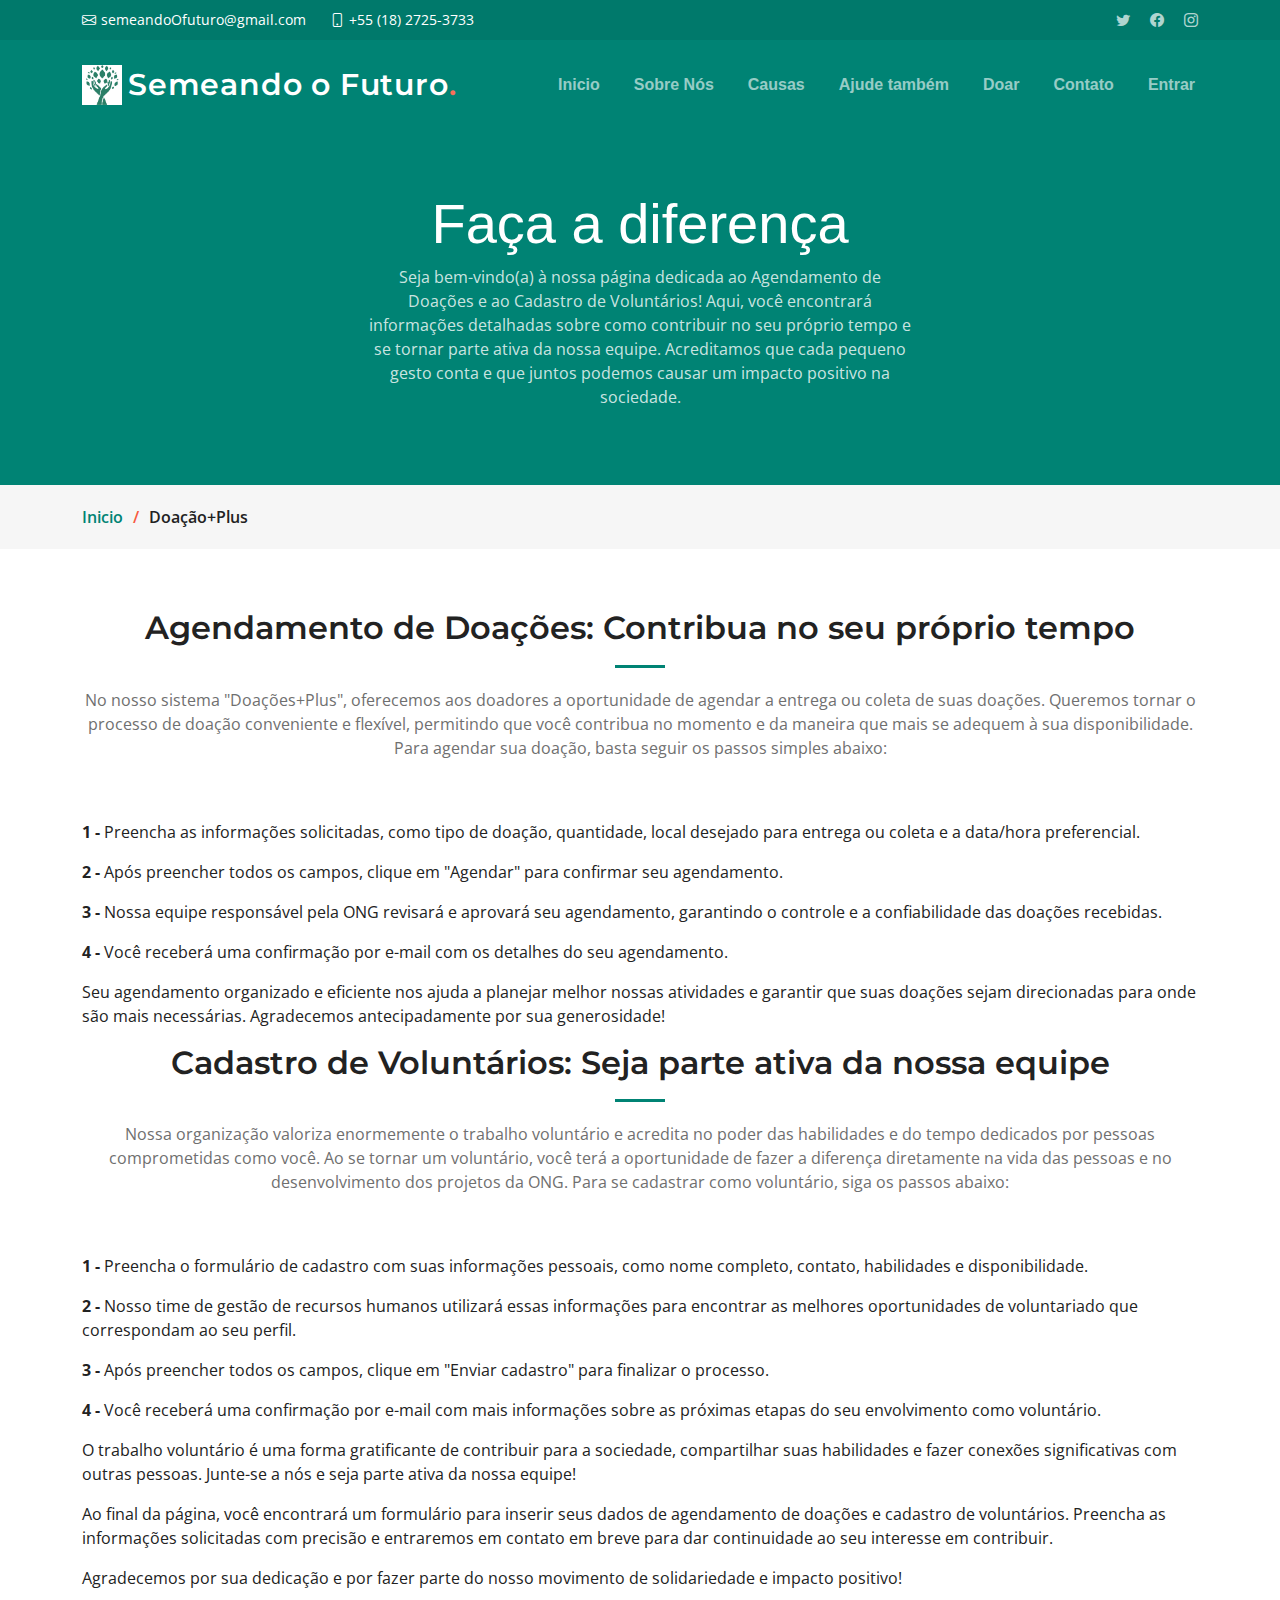
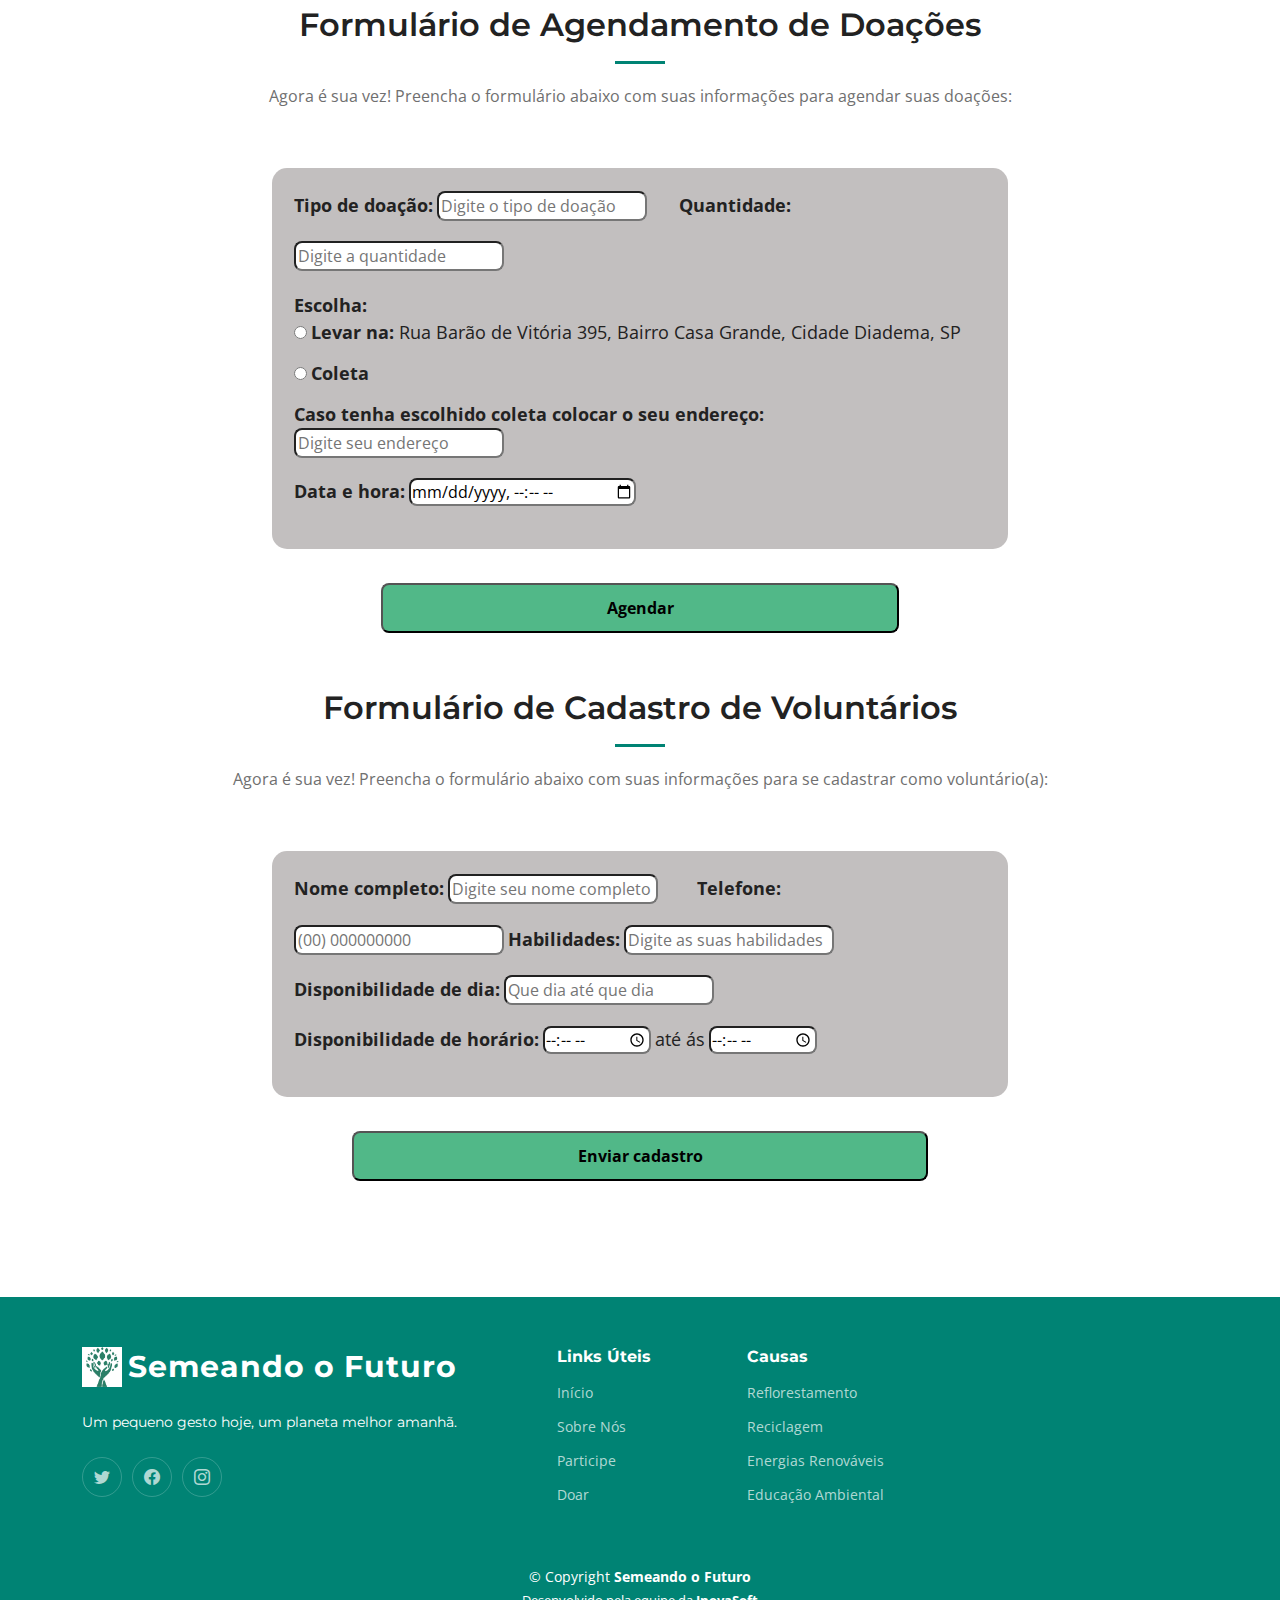
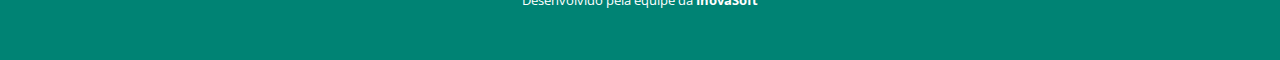
<file: doacaoPlus.html>
<!DOCTYPE html>
<html lang="pt-br">

<head>
  <meta charset="utf-8">
  <meta content="width=device-width, initial-scale=1.0" name="viewport">

  <title>Semeando o Futuro - Doação+Plus</title>
  <meta content="" name="description">
  <meta content="" name="keywords">

  <link href="assets/img/logoONG.jpeg" rel="icon">
  <link href="assets/img/logoONG.jpeg" rel="apple-touch-icon">

  <link rel="preconnect" href="https://fonts.googleapis.com">
  <link rel="preconnect" href="https://fonts.gstatic.com" crossorigin>
  <link href="https://fonts.googleapis.com/css2?family=Open+Sans:ital,wght@0,300;0,400;0,500;0,600;0,700;1,300;1,400;1,600;1,700&family=Montserrat:ital,wght@0,300;0,400;0,500;0,600;0,700;1,300;1,400;1,500;1,600;1,700&family=Raleway:ital,wght@0,300;0,400;0,500;0,600;0,700;1,300;1,400;1,500;1,600;1,700&display=swap" rel="stylesheet">

  <link href="assets/vendor/bootstrap/css/bootstrap.min.css" rel="stylesheet">
  <link href="assets/vendor/bootstrap-icons/bootstrap-icons.css" rel="stylesheet">
  <link href="assets/vendor/aos/aos.css" rel="stylesheet">
  <link href="assets/vendor/glightbox/css/glightbox.min.css" rel="stylesheet">
  <link href="assets/vendor/swiper/swiper-bundle.min.css" rel="stylesheet">

  <link href="assets/css/main.css" rel="stylesheet">
</head>

<body>

  <section id="topbar" class="topbar d-flex align-items-center">
    <div class="container d-flex justify-content-center justify-content-md-between">
      <div class="contact-info d-flex align-items-center">
        <i class="bi bi-envelope d-flex align-items-center"><a href="mailto:semeandoOfuturo@gmail.com">semeandoOfuturo@gmail.com</a></i>
        <i class="bi bi-phone d-flex align-items-center ms-4"><span>+55 (18) 2725-3733</span></i>
      </div>
      <div class="social-links d-none d-md-flex align-items-center">
        <a href="#" class="twitter"><i class="bi bi-twitter"></i></a>
        <a href="#" class="facebook"><i class="bi bi-facebook"></i></a>
        <a href="#" class="instagram"><i class="bi bi-instagram"></i></a>
      </div>
    </div>
  </section>

  <header id="header" class="header d-flex align-items-center">

    <div class="container-fluid container-xl d-flex align-items-center justify-content-between">
      <a href="index.html" class="logo d-flex align-items-center">
        <img src="assets/img/logoONG.jpeg" alt="logo da ONG">
        <h1>Semeando o Futuro<span>.</span></h1>
      </a>
      <nav id="navbar" class="navbar">
        <ul>
          <li><a href="index.html#hero">Inicio</a></li>
          <li><a href="index.html#about">Sobre Nós</a></li>
          <li><a href="index.html#services">Causas</a></li>
          <li><a href="index.html#recent-posts">Ajude também</a></li>
          <li><a href="pagina-Doar.html">Doar</a></li>
          <li><a href="index.html#contact">Contato</a></li>
          <li><a href="contaEntrar.html">Entrar</a></li>
        </ul>
      </nav>

      <i class="mobile-nav-toggle mobile-nav-show bi bi-list"></i>
      <i class="mobile-nav-toggle mobile-nav-hide d-none bi bi-x"></i>

    </div>
  </header>

  <main id="main">

    <div class="breadcrumbs">
      <div class="page-header d-flex align-items-center" style="background-image: url('');">
        <div class="container position-relative">
          <div class="row d-flex justify-content-center">
            <div class="col-lg-6 text-center">
              <h2>Faça a diferença</h2>
              <p>Seja bem-vindo(a) à nossa página dedicada ao Agendamento de Doações e ao Cadastro de Voluntários! Aqui, você encontrará informações detalhadas sobre como contribuir no seu próprio tempo e se tornar parte ativa da nossa equipe. Acreditamos que cada pequeno gesto conta e que juntos podemos causar um impacto positivo na sociedade.</p>
            </div>
          </div>
        </div>
      </div>
      <nav>
        <div class="container">
          <ol>
            <li><a href="index.html">Inicio</a></li>
            <li>Doação+Plus</li>
          </ol>
        </div>
      </nav>
    </div>

    <section id="portfolio-details" class="portfolio-details">
      <div class="container" data-aos="fade-up">

        <div class="section-header">
          <h2>Agendamento de Doações: Contribua no seu próprio tempo</h2>
          <p>No nosso sistema "Doações+Plus", oferecemos aos doadores a oportunidade de agendar a entrega ou coleta de suas doações. Queremos tornar o processo de doação conveniente e flexível, permitindo que você contribua no momento e da maneira que mais se adequem à sua disponibilidade. Para agendar sua doação, basta seguir os passos simples abaixo:</p>
        </div>

        <p><strong>1 - </strong> Preencha as informações solicitadas, como tipo de doação, quantidade, local desejado para entrega ou coleta e a data/hora preferencial.</p>
        <p><strong>2 - </strong> Após preencher todos os campos, clique em "Agendar" para confirmar seu agendamento.</p>
        <p><strong>3 - </strong> Nossa equipe responsável pela ONG revisará e aprovará seu agendamento, garantindo o controle e a confiabilidade das doações recebidas.</p>
        <p><strong>4 - </strong> Você receberá uma confirmação por e-mail com os detalhes do seu agendamento.</p>
        <p>Seu agendamento organizado e eficiente nos ajuda a planejar melhor nossas atividades e garantir que suas doações sejam direcionadas para onde são mais necessárias. Agradecemos antecipadamente por sua generosidade!</p>
        
        <div class="section-header">
          <h2>Cadastro de Voluntários: Seja parte ativa da nossa equipe</h2>
          <p>Nossa organização valoriza enormemente o trabalho voluntário e acredita no poder das habilidades e do tempo dedicados por pessoas comprometidas como você. Ao se tornar um voluntário, você terá a oportunidade de fazer a diferença diretamente na vida das pessoas e no desenvolvimento dos projetos da ONG. Para se cadastrar como voluntário, siga os passos abaixo:</p>
        </div>

        <p><strong>1 - </strong>Preencha o formulário de cadastro com suas informações pessoais, como nome completo, contato, habilidades e disponibilidade.</p>
        <p><strong>2 - </strong>Nosso time de gestão de recursos humanos utilizará essas informações para encontrar as melhores oportunidades de voluntariado que correspondam ao seu perfil.</p>
        <p><strong>3 - </strong>Após preencher todos os campos, clique em "Enviar cadastro" para finalizar o processo.</p>
        <p><strong>4 - </strong>Você receberá uma confirmação por e-mail com mais informações sobre as próximas etapas do seu envolvimento como voluntário.</p>
        <p>O trabalho voluntário é uma forma gratificante de contribuir para a sociedade, compartilhar suas habilidades e fazer conexões significativas com outras pessoas. Junte-se a nós e seja parte ativa da nossa equipe!</p>
        <p>Ao final da página, você encontrará um formulário para inserir seus dados de agendamento de doações e cadastro de voluntários. Preencha as informações solicitadas com precisão e entraremos em contato em breve para dar continuidade ao seu interesse em contribuir.</p>
        <p>Agradecemos por sua dedicação e por fazer parte do nosso movimento de solidariedade e impacto positivo!</p>

        <div class="section-header">
          <h2>Formulário de Agendamento de Doações</h2>
          <p>Agora é sua vez! Preencha o formulário abaixo com suas informações para agendar suas doações:</p>
        </div>

        <form action="agendamentoFeito.html" method="post">
          <div class="baseDoForm">
            <label for="itipo"><strong>Tipo de doação:</strong> </label>
            <input type="text" name="tipo" id="itipo" placeholder="Digite o tipo de doação">

            <label for="iquant"><strong>Quantidade:</strong> </label>
            <input type="number" name="quant" id="iquant" placeholder="Digite a quantidade"><br>

            <label for="ilevar"><strong>Escolha:</strong> </label><br>

            <input type="radio" name="escolha" id="ilevar" value="Entregar">
            <label for="ilevar"><strong>Levar na:</strong> Rua Barão de Vitória 395, Bairro Casa Grande, Cidade Diadema, SP </label><br>

            <input type="radio" name="escolha" id="ibuscar" value="Buscar">
            <label for="ibuscar"><strong>Coleta</strong> </label><br>

            <label for="iendereco"><strong>Caso tenha escolhido coleta colocar o seu endereço:</strong> </label>
            <input type="text" name="endereco" id="iendereco" placeholder="Digite seu endereço"><br>

            <label for="idataHora"><strong>Data e hora: </strong></label>
            <input type="datetime-local" name="dataHora" id="idataHora">
          </div>

          <div class="botaoSubmit">
            <input type="submit" value="Agendar" onclick="agendar()">
          </div>
        </form>

        <div class="section-header">
          <h2>Formulário de Cadastro de Voluntários</h2>
          <p>Agora é sua vez! Preencha o formulário abaixo com suas informações para se cadastrar como voluntário(a):</p>
        </div>

        <form action="agendamentoFeito.html" method="post" id="voll">
          <div class="baseDoForm">
            <label for="inome"><strong>Nome completo:</strong> </label>
            <input type="text" name="nome" id="inome" placeholder="Digite seu nome completo" autocomplete="name">

            <label for="itelefone"><strong>Telefone:</strong> </label>
            <input type="tel" name="telefone" id="itelefone" placeholder="(00) 000000000" autocomplete="tel">

            <label for="ihabi"><strong>Habilidades:</strong> </label>
            <input type="text" name="habi" id="ihabi" placeholder="Digite as suas habilidades"><br>

            <label for="idispoDia"><strong>Disponibilidade de dia:</strong> </label>
            <input type="text" name="dispoDia" id="idispoDia" placeholder="Que dia até que dia"><br>

            <label for="idispoHora1"><strong>Disponibilidade de horário:</strong> </label>
            <input type="time" name="dispoHora1" id="idispoHora1">
            <label for="idispoHora2">até ás </label>
            <input type="time" name="dispoHora2" id="idispoHora2">
          </div>

          <div class="botaoSubmit">
            <input type="submit" value="Enviar cadastro" onclick="voluntario()">
          </div>
        </form>

      </div>
    </section>

  </main>

  <footer id="footer" class="footer">

    <div class="container">
      <div class="row gy-4">
        <div class="col-lg-5 col-md-12 footer-info">
          <a href="index.html" class="logo d-flex align-items-center">
            <img src="assets/img/logoONG.jpeg" alt="logo da ONG"><span>Semeando o Futuro</span>
          </a>
          <p>Um pequeno gesto hoje, um planeta melhor amanhã.</p>
          <div class="social-links d-flex mt-4">
            <a href="#" class="twitter"><i class="bi bi-twitter"></i></a>
            <a href="#" class="facebook"><i class="bi bi-facebook"></i></a>
            <a href="#" class="instagram"><i class="bi bi-instagram"></i></a>
          </div>
        </div>

        <div class="col-lg-2 col-6 footer-links">
          <h4>Links Úteis</h4>
          <ul>
            <li><a href="index.html#home">Início</a></li>
            <li><a href="index.html#about">Sobre Nós</a></li>
            <li><a href="index.html#portfolio">Participe</a></li>
            <li><a href="pagina-Doar.html">Doar</a></li>
          </ul>
        </div>

        <div class="col-lg-2 col-6 footer-links">
          <h4>Causas</h4>
          <ul>
            <li><a href="index.html#services">Reflorestamento</a></li>
            <li><a href="index.html#services">Reciclagem</a></li>
            <li><a href="index.html#services">Energias Renováveis</a></li>
            <li><a href="index.html#services">Educação Ambiental</a></li>
          </ul>
        </div>

      </div>
    </div>

    <div class="container mt-4">
      <div class="copyright">
        &copy; Copyright <strong><span>Semeando o Futuro</span></strong>
      </div>
      <div class="credits">
        Desenvolvido pela equipe da <strong>InovaSoft</strong>
      </div>
    </div>

  </footer>

  <a href="#" class="scroll-top d-flex align-items-center justify-content-center"><i class="bi bi-arrow-up-short"></i></a>

  <div id="preloader"></div>

  <script src="assets/vendor/bootstrap/js/bootstrap.bundle.min.js"></script>
  <script src="assets/vendor/aos/aos.js"></script>
  <script src="assets/vendor/glightbox/js/glightbox.min.js"></script>
  <script src="assets/vendor/purecounter/purecounter_vanilla.js"></script>
  <script src="assets/vendor/swiper/swiper-bundle.min.js"></script>
  <script src="assets/vendor/isotope-layout/isotope.pkgd.min.js"></script>

  <script src="assets/js/main.js"></script>
  <script src="modificacoes.js"></script>

</body>

</html>
</file>
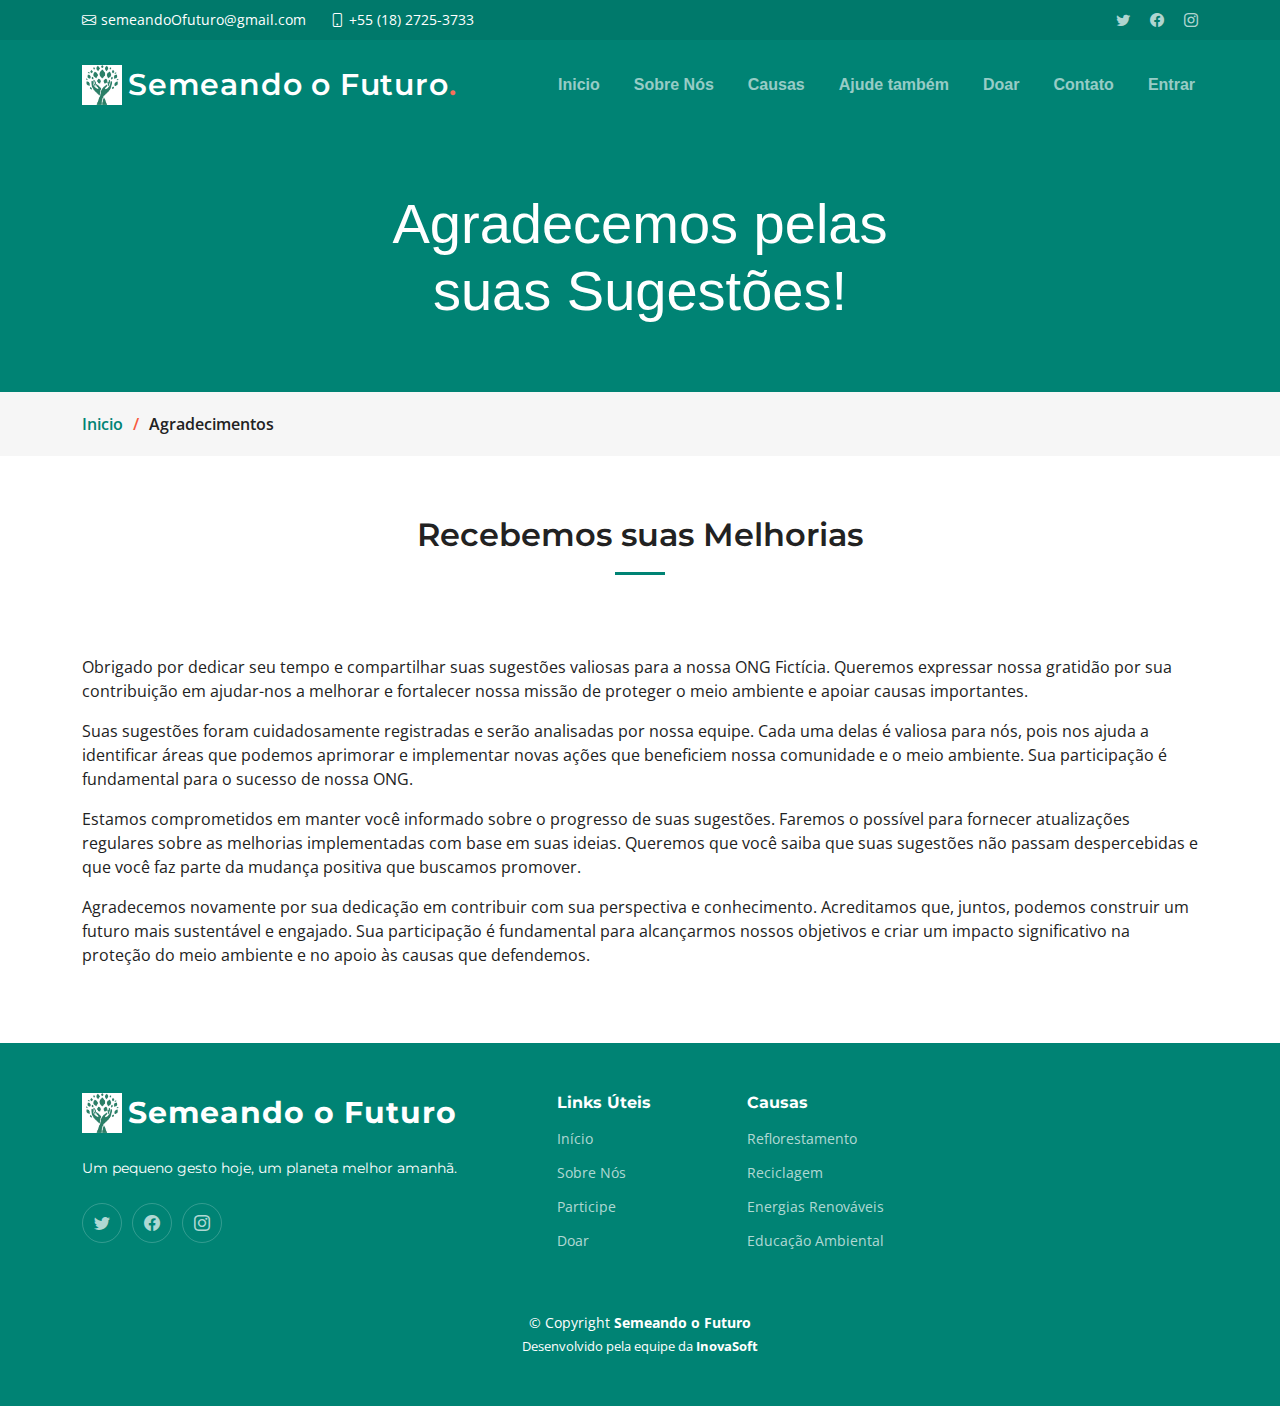
<file: modificacoesMandadas.html>
<!DOCTYPE html>
<html lang="pt-br">

<head>
  <meta charset="utf-8">
  <meta content="width=device-width, initial-scale=1.0" name="viewport">

  <title>Semeando o Futuro - Agradecemos</title>
  <meta content="" name="description">
  <meta content="" name="keywords">

  <link href="assets/img/logoONG.jpeg" rel="icon">
  <link href="assets/img/logoONG.jpeg" rel="apple-touch-icon">

  <link rel="preconnect" href="https://fonts.googleapis.com">
  <link rel="preconnect" href="https://fonts.gstatic.com" crossorigin>
  <link href="https://fonts.googleapis.com/css2?family=Open+Sans:ital,wght@0,300;0,400;0,500;0,600;0,700;1,300;1,400;1,600;1,700&family=Montserrat:ital,wght@0,300;0,400;0,500;0,600;0,700;1,300;1,400;1,500;1,600;1,700&family=Raleway:ital,wght@0,300;0,400;0,500;0,600;0,700;1,300;1,400;1,500;1,600;1,700&display=swap" rel="stylesheet">

  <link href="assets/vendor/bootstrap/css/bootstrap.min.css" rel="stylesheet">
  <link href="assets/vendor/bootstrap-icons/bootstrap-icons.css" rel="stylesheet">
  <link href="assets/vendor/aos/aos.css" rel="stylesheet">
  <link href="assets/vendor/glightbox/css/glightbox.min.css" rel="stylesheet">
  <link href="assets/vendor/swiper/swiper-bundle.min.css" rel="stylesheet">

  <link href="assets/css/main.css" rel="stylesheet">

</head>

<body>

  <section id="topbar" class="topbar d-flex align-items-center">
    <div class="container d-flex justify-content-center justify-content-md-between">
      <div class="contact-info d-flex align-items-center">
        <i class="bi bi-envelope d-flex align-items-center"><a href="mailto:semeandoOfuturo@gmail.com">semeandoOfuturo@gmail.com</a></i>
        <i class="bi bi-phone d-flex align-items-center ms-4"><span>+55 (18) 2725-3733</span></i>
      </div>
      <div class="social-links d-none d-md-flex align-items-center">
        <a href="#" class="twitter"><i class="bi bi-twitter"></i></a>
        <a href="#" class="facebook"><i class="bi bi-facebook"></i></a>
        <a href="#" class="instagram"><i class="bi bi-instagram"></i></a>
      </div>
    </div>
  </section>

  <header id="header" class="header d-flex align-items-center">

    <div class="container-fluid container-xl d-flex align-items-center justify-content-between">
      <a href="index.html" class="logo d-flex align-items-center">
        <img src="assets/img/logoONG.jpeg" alt="logo da ONG">
        <h1>Semeando o Futuro<span>.</span></h1>
      </a>
      <nav id="navbar" class="navbar">
        <ul>
          <li><a href="index.html#hero">Inicio</a></li>
          <li><a href="index.html#about">Sobre Nós</a></li>
          <li><a href="index.html#services">Causas</a></li>
          <li><a href="index.html#recent-posts">Ajude também</a></li>
          <li><a href="pagina-Doar.html">Doar</a></li>
          <li><a href="index.html#contact">Contato</a></li>
          <li><a href="contaEntrar.html">Entrar</a></li>
        </ul>
      </nav>

      <i class="mobile-nav-toggle mobile-nav-show bi bi-list"></i>
      <i class="mobile-nav-toggle mobile-nav-hide d-none bi bi-x"></i>

    </div>
  </header>

  <main id="main">

    <div class="breadcrumbs">
      <div class="page-header d-flex align-items-center" style="background-image: url('');">
        <div class="container position-relative">
          <div class="row d-flex justify-content-center">
            <div class="col-lg-6 text-center">
              <h2>Agradecemos pelas suas Sugestões!</h2>
            </div>
          </div>
        </div>
      </div>
      <nav>
        <div class="container">
          <ol>
            <li><a href="index.html#hero">Inicio</a></li>
            <li>Agradecimentos</li>
          </ol>
        </div>
      </nav>
    </div>

    <section class="sample-page">
      <div class="container" data-aos="fade-up">
        <div class="section-header">
          <h2>Recebemos suas Melhorias</h2>
        </div>

        <p>Obrigado por dedicar seu tempo e compartilhar suas sugestões valiosas para a nossa ONG Fictícia. Queremos expressar nossa gratidão por sua contribuição em ajudar-nos a melhorar e fortalecer nossa missão de proteger o meio ambiente e apoiar causas importantes.</p>
        <p>Suas sugestões foram cuidadosamente registradas e serão analisadas por nossa equipe. Cada uma delas é valiosa para nós, pois nos ajuda a identificar áreas que podemos aprimorar e implementar novas ações que beneficiem nossa comunidade e o meio ambiente. Sua participação é fundamental para o sucesso de nossa ONG.</p>
        <p>Estamos comprometidos em manter você informado sobre o progresso de suas sugestões. Faremos o possível para fornecer atualizações regulares sobre as melhorias implementadas com base em suas ideias. Queremos que você saiba que suas sugestões não passam despercebidas e que você faz parte da mudança positiva que buscamos promover.</p>
        <p>Agradecemos novamente por sua dedicação em contribuir com sua perspectiva e conhecimento. Acreditamos que, juntos, podemos construir um futuro mais sustentável e engajado. Sua participação é fundamental para alcançarmos nossos objetivos e criar um impacto significativo na proteção do meio ambiente e no apoio às causas que defendemos.</p>
        <p></p>
      </div>
    </section>

  </main>

  <footer id="footer" class="footer">

    <div class="container">
      <div class="row gy-4">
        <div class="col-lg-5 col-md-12 footer-info">
          <a href="index.html" class="logo d-flex align-items-center">
            <img src="assets/img/logoONG.jpeg" alt="logo da ONG"><span>Semeando o Futuro</span>
          </a>
          <p>Um pequeno gesto hoje, um planeta melhor amanhã.</p>
          <div class="social-links d-flex mt-4">
            <a href="#" class="twitter"><i class="bi bi-twitter"></i></a>
            <a href="#" class="facebook"><i class="bi bi-facebook"></i></a>
            <a href="#" class="instagram"><i class="bi bi-instagram"></i></a>
          </div>
        </div>

        <div class="col-lg-2 col-6 footer-links">
          <h4>Links Úteis</h4>
          <ul>
            <li><a href="index.html#home">Início</a></li>
            <li><a href="index.html#about">Sobre Nós</a></li>
            <li><a href="index.html#portfolio">Participe</a></li>
            <li><a href="pagina-Doar.html">Doar</a></li>
          </ul>
        </div>

        <div class="col-lg-2 col-6 footer-links">
          <h4>Causas</h4>
          <ul>
            <li><a href="index.html#services">Reflorestamento</a></li>
            <li><a href="index.html#services">Reciclagem</a></li>
            <li><a href="index.html#services">Energias Renováveis</a></li>
            <li><a href="index.html#services">Educação Ambiental</a></li>
          </ul>
        </div>

      </div>
    </div>

    <div class="container mt-4">
      <div class="copyright">
        &copy; Copyright <strong><span>Semeando o Futuro</span></strong>
      </div>
      <div class="credits">
        Desenvolvido pela equipe da <strong>InovaSoft</strong>
      </div>
    </div>

  </footer>

  <a href="#" class="scroll-top d-flex align-items-center justify-content-center"><i class="bi bi-arrow-up-short"></i></a>

  <div id="preloader"></div>

  <script src="assets/vendor/bootstrap/js/bootstrap.bundle.min.js"></script>
  <script src="assets/vendor/aos/aos.js"></script>
  <script src="assets/vendor/glightbox/js/glightbox.min.js"></script>
  <script src="assets/vendor/purecounter/purecounter_vanilla.js"></script>
  <script src="assets/vendor/swiper/swiper-bundle.min.js"></script>
  <script src="assets/vendor/isotope-layout/isotope.pkgd.min.js"></script>

  <script src="assets/js/main.js"></script>
  <script src="modificacoes.js"></script>

</body>

</html>
</file>
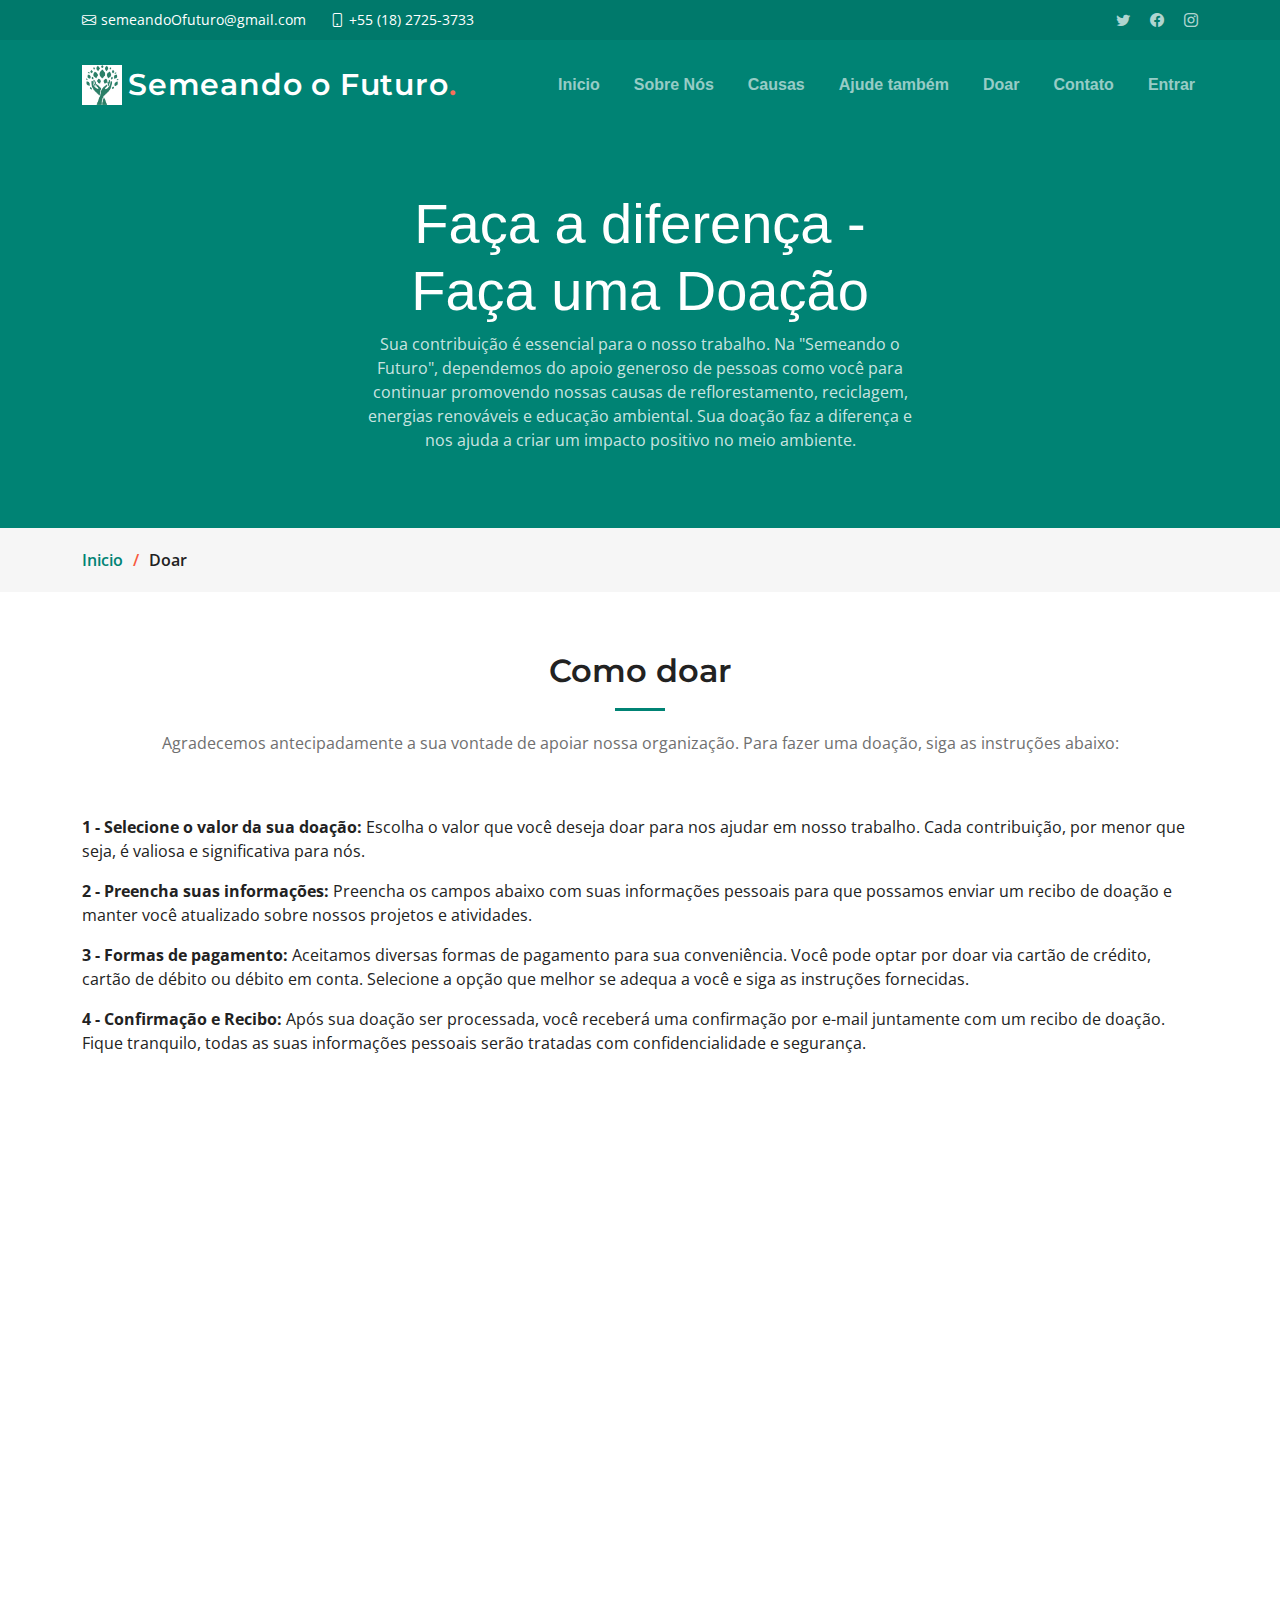
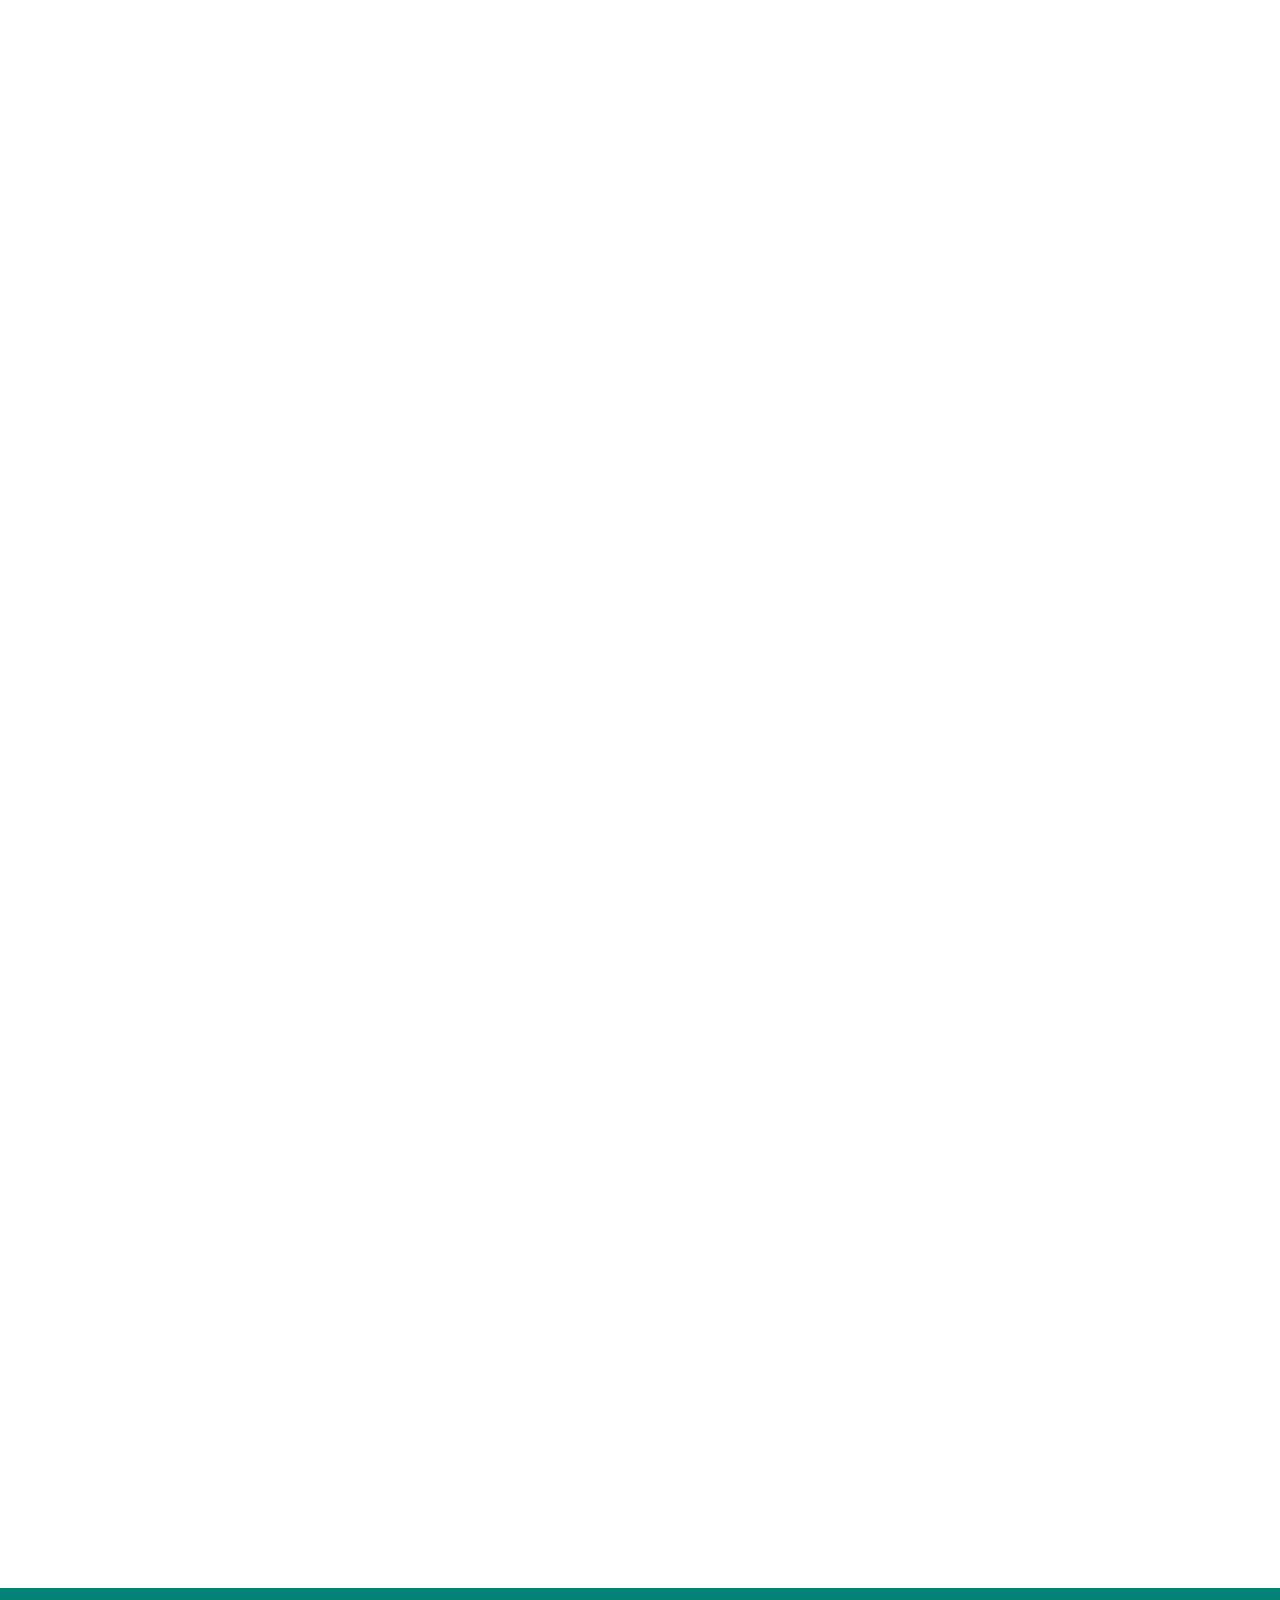
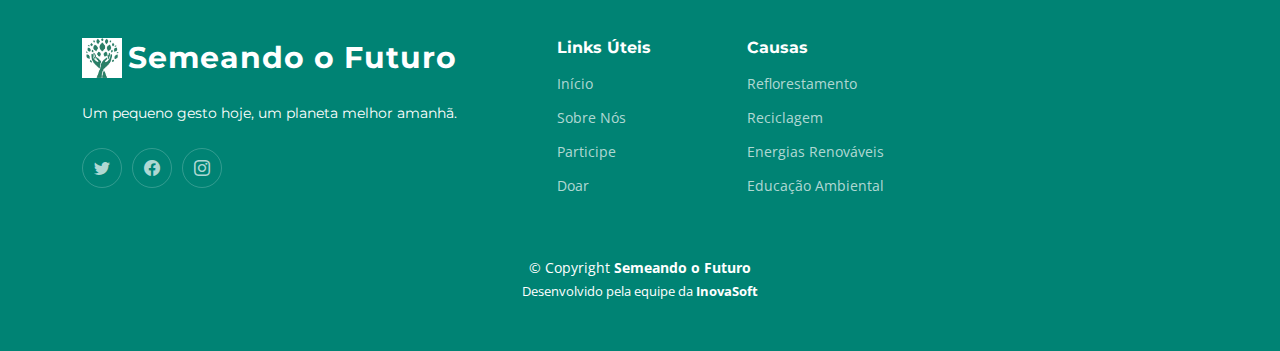
<file: pagina-Doar.html>
<!DOCTYPE html>
<html lang="pt-br">

<head>
  <meta charset="utf-8">
  <meta content="width=device-width, initial-scale=1.0" name="viewport">

  <title>Semeando o Futuro - Doar</title>
  <meta content="" name="description">
  <meta content="" name="keywords">

  <link href="assets/img/logoONG.jpeg" rel="icon">
  <link href="assets/img/logoONG.jpeg" rel="apple-touch-icon">

  <link rel="preconnect" href="https://fonts.googleapis.com">
  <link rel="preconnect" href="https://fonts.gstatic.com" crossorigin>
  <link href="https://fonts.googleapis.com/css2?family=Open+Sans:ital,wght@0,300;0,400;0,500;0,600;0,700;1,300;1,400;1,600;1,700&family=Montserrat:ital,wght@0,300;0,400;0,500;0,600;0,700;1,300;1,400;1,500;1,600;1,700&family=Raleway:ital,wght@0,300;0,400;0,500;0,600;0,700;1,300;1,400;1,500;1,600;1,700&display=swap" rel="stylesheet">

  <link href="assets/vendor/bootstrap/css/bootstrap.min.css" rel="stylesheet">
  <link href="assets/vendor/bootstrap-icons/bootstrap-icons.css" rel="stylesheet">
  <link href="assets/vendor/aos/aos.css" rel="stylesheet">
  <link href="assets/vendor/glightbox/css/glightbox.min.css" rel="stylesheet">
  <link href="assets/vendor/swiper/swiper-bundle.min.css" rel="stylesheet">

  <link href="assets/css/main.css" rel="stylesheet">

</head>

<body>

  <section id="topbar" class="topbar d-flex align-items-center">
    <div class="container d-flex justify-content-center justify-content-md-between">
      <div class="contact-info d-flex align-items-center">
        <i class="bi bi-envelope d-flex align-items-center"><a href="mailto:semeandoOfuturo@gmail.com">semeandoOfuturo@gmail.com</a></i>
        <i class="bi bi-phone d-flex align-items-center ms-4"><span>+55 (18) 2725-3733</span></i>
      </div>
      <div class="social-links d-none d-md-flex align-items-center">
        <a href="#" class="twitter"><i class="bi bi-twitter"></i></a>
        <a href="#" class="facebook"><i class="bi bi-facebook"></i></a>
        <a href="#" class="instagram"><i class="bi bi-instagram"></i></a>
      </div>
    </div>
  </section>

  <header id="header" class="header d-flex align-items-center">

    <div class="container-fluid container-xl d-flex align-items-center justify-content-between">
      <a href="index.html" class="logo d-flex align-items-center">
        <img src="assets/img/logoONG.jpeg" alt="logo da ONG">
        <h1>Semeando o Futuro<span>.</span></h1>
      </a>
      <nav id="navbar" class="navbar">
        <ul>
          <li><a href="index.html#hero">Inicio</a></li>
          <li><a href="index.html#about">Sobre Nós</a></li>
          <li><a href="index.html#services">Causas</a></li>
          <li><a href="index.html#recent-posts">Ajude também</a></li>
          <li><a href="pagina-Doar.html">Doar</a></li>
          <li><a href="index.html#contact">Contato</a></li>
          <li><a href="contaEntrar.html">Entrar</a></li>
        </ul>
      </nav>

      <i class="mobile-nav-toggle mobile-nav-show bi bi-list"></i>
      <i class="mobile-nav-toggle mobile-nav-hide d-none bi bi-x"></i>

    </div>
  </header>

  <main id="main">

    <div class="breadcrumbs">
      <div class="page-header d-flex align-items-center" style="background-image: url('');">
        <div class="container position-relative">
          <div class="row d-flex justify-content-center">
            <div class="col-lg-6 text-center">
              <h2>Faça a diferença - Faça uma Doação</h2>
              <p>Sua contribuição é essencial para o nosso trabalho. Na "Semeando o Futuro", dependemos do apoio generoso de pessoas como você para continuar promovendo nossas causas de reflorestamento, reciclagem, energias renováveis e educação ambiental. Sua doação faz a diferença e nos ajuda a criar um impacto positivo no meio ambiente.</p>
            </div>
          </div>
        </div>
      </div>
      <nav>
        <div class="container">
          <ol>
            <li><a href="index.html#hero">Inicio</a></li>
            <li>Doar</li>
          </ol>
        </div>
      </nav>
    </div>

    <section class="sample-page">
      <div class="container" data-aos="fade-up">

        <div class="section-header">
          <h2>Como doar</h2>

          <p>Agradecemos antecipadamente a sua vontade de apoiar nossa organização. Para fazer uma doação, siga as instruções abaixo:</p>
        </div>

        <p><strong>1 - Selecione o valor da sua doação:</strong> Escolha o valor que você deseja doar para nos ajudar em nosso trabalho. Cada contribuição, por menor que seja, é valiosa e significativa para nós.</p>
        <p><strong>2 - Preencha suas informações:</strong> Preencha os campos abaixo com suas informações pessoais para que possamos enviar um recibo de doação e manter você atualizado sobre nossos projetos e atividades.</p>
        <p><strong>3 - Formas de pagamento:</strong> Aceitamos diversas formas de pagamento para sua conveniência. Você pode optar por doar via cartão de crédito, cartão de débito ou débito em conta. Selecione a opção que melhor se adequa a você e siga as instruções fornecidas.</p>
        <p><strong>4 - Confirmação e Recibo:</strong> Após sua doação ser processada, você receberá uma confirmação por e-mail juntamente com um recibo de doação. Fique tranquilo, todas as suas informações pessoais serão tratadas com confidencialidade e segurança.</p><br>
      </div>

      <div class="container" data-aos="fade-up">
        <div class="section-header">
          <h2>Fazer a doação</h2>

          <p>Sua doação é extremamente valiosa para nós e nos ajuda a continuar trabalhando para um futuro mais sustentável. Agradecemos sinceramente por seu apoio e por fazer parte da nossa missão.</p>
        </div>
      
        <form action="doacaoFeita.html" method="post">
          
          <div id="valores">
            <label for="valor">Escolha o valor que voce quer doar: </label>
            <select name="opcoes1" id="opc">
              <option value="Opção 1">R$ 10,00</option>
              <option value="Opção 2">R$ 30,00</option>
              <option value="Opção 3">R$ 50,00</option>
              <option value="Opção 4">R$ 70,00</option>
              <option value="Opção 5">R$ 100,00</option>
              <option value="Opção 6">Outro valor</option>
            </select>

            <br><label for="ioutroValor">Se voce selecionou "Outro valor", digite qual vai ser o valor a ser doado: </label>
            <input type="number" name="outroValor" id="ioutroValor" placeholder="R$ Valor a ser doado">
          </div>

          <div id="informacoes">
            <label for="inome">Nome: </label>
            <input type="text" name="nome" id="inome"  placeholder="Seu nome" autocomplete="name"><br>

            <label for="iemail">Email: </label>
            <input type="text" name="email" id="iemail"  placeholder="Seu email" autocomplete="email"><br>

            <label for="icpfs">CPF: </label>
            <input type="text" id="icpfs" inputmode="numeric" placeholder="000.000.000-00"/>
              
          </div>

          <div id="pagamento">
            <p class="opcPaga" id="credito" onclick="selecionarBotao(this)">CRÉDITO</p>
            <p class="opcPaga" id="debito" onclick="selecionarBotao(this)">DÉBITO</p>
            <p class="opcPaga" id="debitoConta" onclick="selecionarBotao(this)">DÉBITO EM CONTA</p>
          </div><br>

          <div id="pagamentoCredito">
            <label for="inomeCartao1">Nome impresso no cartão: </label>
            <input type="text" name="nomeCartao" id="inomeCartao1" placeholder="Nome no cartão">

            <select name="opcoes2">
              <option value="Opção 7">Visa</option>
              <option value="Opção 8">MasterCard</option>
              <option value="Opção 9">Elo</option>
              <option value="Opção 10">Aura</option>
              <option value="Opção 11">Ucb</option>
              <option value="Opção 12">American Express</option>
              <option value="Opção 13">Discover Network</option>
            </select><br>

            <label for="icvc1">CVC: </label>
            <input type="number" name="cvc1" id="icvc1" placeholder="000" max="999">

            <label for="inumeroCartao1">Número do cartão: </label>
            <input type="number" name="numeroCartao" id="inumeroCartao1" placeholder="0000 0000 0000 0000">

            <label for="icpfTi1">CPF/CNPJ do titular: </label>
            <input type="text" name="cpfTi1" id="icpfTi1" placeholder="000.000.000-00">

            <label for="ivalidade1">Validade: </label>
            <input type="month" name="validade1" id="ivalidade1"><br>

            <input type="submit" value="DOAR" onclick="doacaoCre()">
          </div>

          <div id="pagamentoDebito">
            <label for="inomeCartao2">Nome impresso no cartão: </label>
            <input type="text" name="nomeCartao2" id="inomeCartao2" placeholder="Nome no cartão">

            <select name="opcoes3">
              <option value="Opção 14">Visa</option>
              <option value="Opção 15">MasterCard</option>
            </select><br>

            <label for="icvc2">CVC: </label>
            <input type="number" name="cvc2" id="icvc2" placeholder="000" max="999">

            <label for="inumeroCartao2">Número do cartão: </label>
            <input type="number" name="numeroCartao2" id="inumeroCartao2" placeholder="0000 0000 0000 0000">

            <label for="icpfTi2">CPF/CNPJ do titular: </label>
            <input type="text" name="cpfTi2" id="icpfTi2" placeholder="000.000.000-00">

            <label for="ivalidade2">Validade: </label>
            <input type="month" name="validade2" id="ivalidade2"><br>

            <input type="submit" value="DOAR" onclick="doacaoDeb()">
          </div>

          <div id="pagamentoDebitoEmConta">
            <label for="inomeCartao3">Nome do titular: </label>
            <input type="text" name="nomeCartao3" id="inomeCartao3" placeholder="Nome do titular da conta">

            <label for="idocumento">Documento Titular: </label>
            <input type="text" name="documento" id="idocumento" placeholder="000.000.000-00">

            <label for="banco">Banco: </label>
            <select name="opcoes4">
              <option value="Opção 20">Itaú</option>
            </select><br>

            <label for="icpfTi3">CPF/CNPJ do titular: </label>
            <input type="text" name="cpfTi3" id="icpfTi3" placeholder="000.000.000-00">

            <label for="iagencia">Agência: </label>
            <input type="number" name="agencia" id="iagencia" placeholder="0000">

            <label for="idia">Dia do debito: </label>
            <input type="number" name="dia" id="idia" placeholder="Dia"><br>

            <label for="iconta">Conta: </label>
            <input type="text" name="conta" id="iconta" placeholder="00000-0"><br>

            <input type="submit" value="DOAR" onclick="doacaoEmConta()">
          </div>
        </form>
      </div>

      <section>
        <div class="container" data-aos="fade-up">
  
          <div class="section-header">
            <h2>Doações+Plus: Além da Contribuição Financeira</h2>
            <p>Faça parte do nosso movimento e ajude de diferentes formas.</p>
          </div>

          <p>Na "Semeando o Futuro", acreditamos que a solidariedade vai além das doações em dinheiro. Queremos oferecer a você a oportunidade de se envolver de maneiras diferentes e significativas. Por isso, criamos o programa "Doações+Plus", que vai além das contribuições financeiras e permite que você faça parte do nosso movimento de maneiras únicas. <strong>E para isso você so precisa criar uma conta.</strong></p>

          <p><strong>1 - Agendamento de Doações: Contribua no seu próprio tempo</strong><br>
          Com o nosso sistema de agendamento de doações, você pode agendar a entrega ou coleta das suas doações de forma conveniente. Basta informar o tipo de doação, a quantidade, o local desejado e a data/hora mais adequados para você. Essa opção permite um agendamento organizado e eficiente, garantindo que suas doações sejam recebidas no momento mais oportuno. Queremos tornar o processo de doação o mais prático e flexível possível, para que você possa contribuir de acordo com a sua disponibilidade.</p>

          <p><strong>2 - Cadastro de Voluntários: Seja parte ativa da nossa equipe</strong><br>
          Nossa organização valoriza e depende do apoio dedicado de voluntários. Através do nosso sistema de cadastro de voluntários, você pode se registrar e fornecer informações como nome, contato, habilidades e disponibilidade. Essas informações nos ajudam a gerenciar de forma eficiente os recursos humanos da organização, garantindo que suas habilidades e disponibilidade sejam aproveitadas da melhor forma possível. Ao se tornar um voluntário, você terá a oportunidade de se envolver diretamente nos nossos projetos e causas, fazendo a diferença de maneira prática e impactante.</p>

          <p><strong>3 - Aprovação de Agendamento: Garantindo o controle e a confiabilidade das doações</strong><br>
          Após a realização do agendamento de doações, nossa equipe responsável pela ONG tem a importante função de aprovar os agendamentos. Isso garante o controle e a confiabilidade das doações recebidas, certificando-se de que todas as transações sejam legítimas e alinhadas aos nossos princípios e necessidades.</p>

          <p><strong>4 - Definição de Projetos: Gerenciamento eficiente para alcançar objetivos</strong>
          Através do nosso sistema, a organização tem a capacidade de definir projetos com metas, objetivos, prazos e responsáveis. Essa função auxilia na gestão dos projetos da ONG, garantindo que sejam executados de maneira eficiente e que cada ação esteja alinhada com as diretrizes e valores da nossa causa.</p>

          <p><strong>5 - Registro de Realização de Atividades: Monitorando e documentando nosso impacto</strong>
          O sistema permite o registro das atividades realizadas pela equipe da ONG, como plantio de árvores, conscientização ambiental e outras ações. Isso nos ajuda a monitorar e documentar as atividades realizadas, permitindo uma visão clara do impacto que estamos causando em nossos projetos e na comunidade. Cada atividade registrada contribui para fortalecer a transparência e a prestação de contas da nossa organização.</p>

        </div>

        <div class="container" data-aos="fade-up">

          <div class="section-header">
            <h2>Faça parte do nosso movimento - Crie sua conta agora!</h2>
            <p>Queremos que você faça parte do nosso movimento e tenha acesso a todas as funcionalidades incríveis do nosso sistema "Doações+Plus". Para começar a contribuir de maneiras únicas e acompanhar de perto o impacto que sua ajuda está causando, é necessário criar uma conta.</p>
          </div>

          <p>Ao criar uma conta, você estará se tornando parte de uma comunidade comprometida com a solidariedade e o impacto positivo. Através do nosso sistema, você poderá agendar suas doações, cadastrar-se como voluntário, acompanhar projetos, registrar atividades realizadas, emitir relatórios gerenciais e estratégicos, além de ter controle total sobre suas doações.</p>

          <p>Estamos ansiosos para tê-lo(a) como parte do nosso movimento. Junte-se a nós e faça a diferença hoje mesmo!</p>

          <div id="conta">
            <a href="contaEntrar.html"><button id="entrarConta">Entrar</button></a>

            <a href="contaCriar.html"><button id="criarConta">Criar conta</button></a>
          </div>

        </div>
      </section>
    </section>

  </main>

  <footer id="footer" class="footer">

    <div class="container">
      <div class="row gy-4">
        <div class="col-lg-5 col-md-12 footer-info">
          <a href="index.html" class="logo d-flex align-items-center">
            <img src="assets/img/logoONG.jpeg" alt="logo da ONG"><span>Semeando o Futuro</span>
          </a>
          <p>Um pequeno gesto hoje, um planeta melhor amanhã.</p>
          <div class="social-links d-flex mt-4">
            <a href="#" class="twitter"><i class="bi bi-twitter"></i></a>
            <a href="#" class="facebook"><i class="bi bi-facebook"></i></a>
            <a href="#" class="instagram"><i class="bi bi-instagram"></i></a>
          </div>
        </div>

        <div class="col-lg-2 col-6 footer-links">
          <h4>Links Úteis</h4>
          <ul>
            <li><a href="index.html#home">Início</a></li>
            <li><a href="index.html#about">Sobre Nós</a></li>
            <li><a href="index.html#portfolio">Participe</a></li>
            <li><a href="pagina-Doar.html">Doar</a></li>
          </ul>
        </div>

        <div class="col-lg-2 col-6 footer-links">
          <h4>Causas</h4>
          <ul>
            <li><a href="index.html#services">Reflorestamento</a></li>
            <li><a href="index.html#services">Reciclagem</a></li>
            <li><a href="index.html#services">Energias Renováveis</a></li>
            <li><a href="index.html#services">Educação Ambiental</a></li>
          </ul>
        </div>

      </div>
    </div>

    <div class="container mt-4">
      <div class="copyright">
        &copy; Copyright <strong><span>Semeando o Futuro</span></strong>
      </div>
      <div class="credits">
        Desenvolvido pela equipe da <strong>InovaSoft</strong>
      </div>
    </div>

  </footer>

  <a href="#" class="scroll-top d-flex align-items-center justify-content-center"><i class="bi bi-arrow-up-short"></i></a>

  <div id="preloader"></div>

  <script src="assets/vendor/bootstrap/js/bootstrap.bundle.min.js"></script>
  <script src="assets/vendor/aos/aos.js"></script>
  <script src="assets/vendor/glightbox/js/glightbox.min.js"></script>
  <script src="assets/vendor/purecounter/purecounter_vanilla.js"></script>
  <script src="assets/vendor/swiper/swiper-bundle.min.js"></script>
  <script src="assets/vendor/isotope-layout/isotope.pkgd.min.js"></script>
  

  <script src="assets/js/main.js"></script>
  <script src="modificacoes.js"></script>

</body>

</html>
</file>
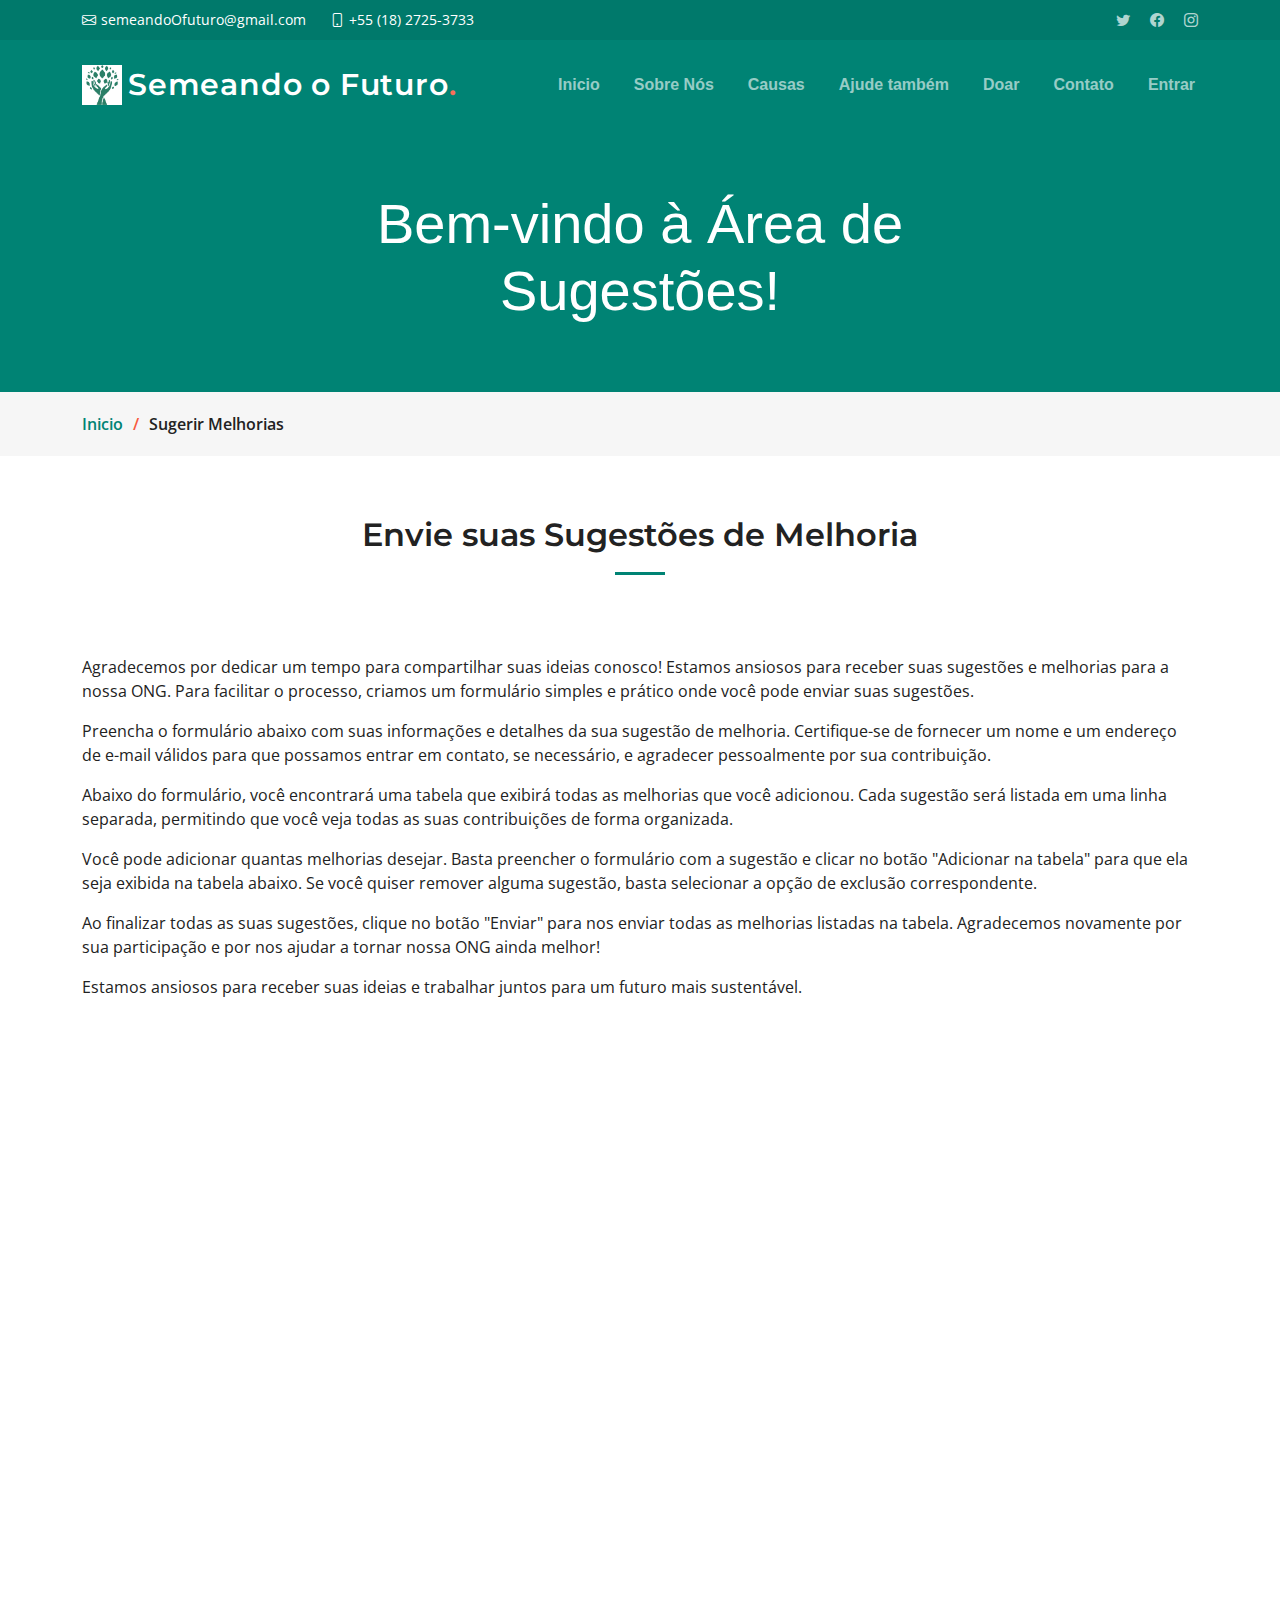
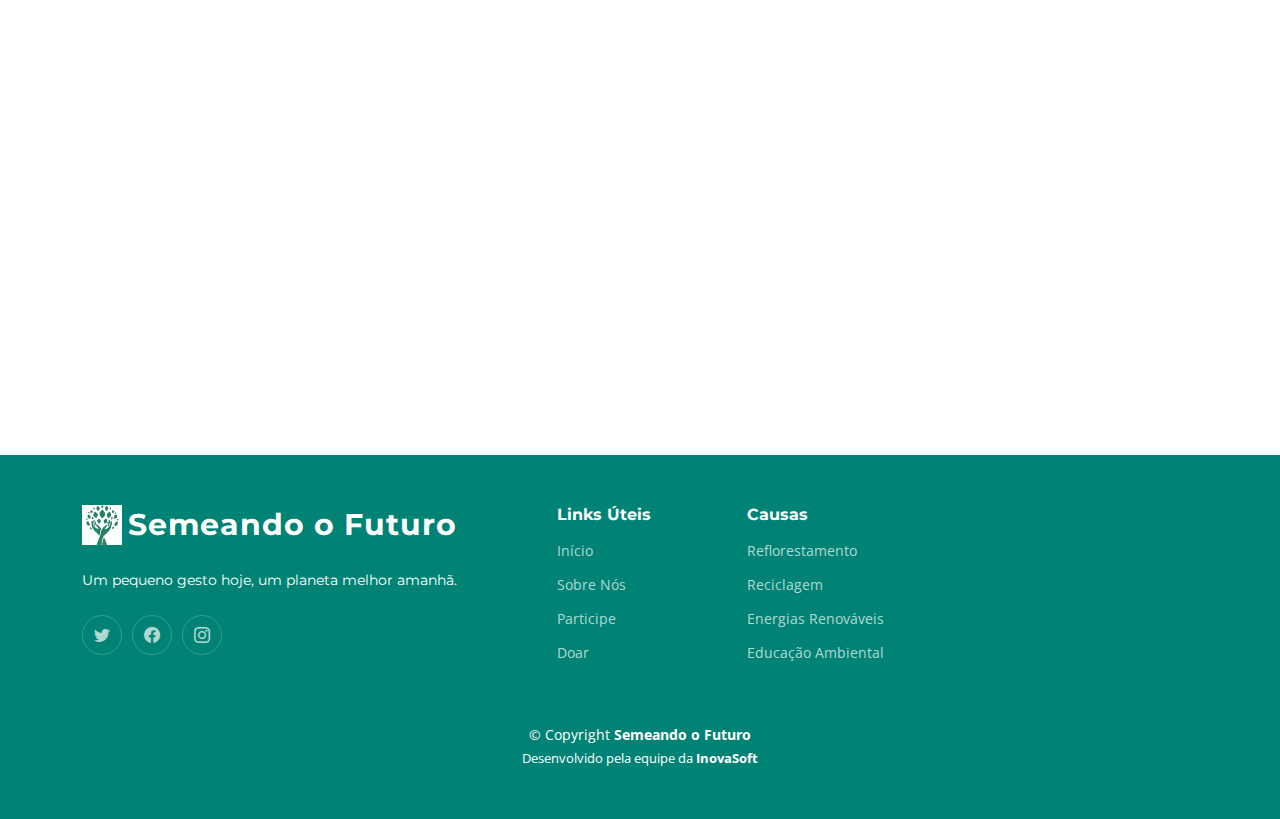
<file: sugerirMelhorias.html>
<!DOCTYPE html>
<html lang="pt-br">

<head>
  <meta charset="utf-8">
  <meta content="width=device-width, initial-scale=1.0" name="viewport">

  <title>Semeando o Futuro - Área de Sugestões</title>
  <meta content="" name="description">
  <meta content="" name="keywords">

  <link href="assets/img/logoONG.jpeg" rel="icon">
  <link href="assets/img/logoONG.jpeg" rel="apple-touch-icon">

  <link rel="preconnect" href="https://fonts.googleapis.com">
  <link rel="preconnect" href="https://fonts.gstatic.com" crossorigin>
  <link href="https://fonts.googleapis.com/css2?family=Open+Sans:ital,wght@0,300;0,400;0,500;0,600;0,700;1,300;1,400;1,600;1,700&family=Montserrat:ital,wght@0,300;0,400;0,500;0,600;0,700;1,300;1,400;1,500;1,600;1,700&family=Raleway:ital,wght@0,300;0,400;0,500;0,600;0,700;1,300;1,400;1,500;1,600;1,700&display=swap" rel="stylesheet">

  <link href="assets/vendor/bootstrap/css/bootstrap.min.css" rel="stylesheet">
  <link href="assets/vendor/bootstrap-icons/bootstrap-icons.css" rel="stylesheet">
  <link href="assets/vendor/aos/aos.css" rel="stylesheet">
  <link href="assets/vendor/glightbox/css/glightbox.min.css" rel="stylesheet">
  <link href="assets/vendor/swiper/swiper-bundle.min.css" rel="stylesheet">

  <link href="assets/css/main.css" rel="stylesheet">

</head>

<body>

  <section id="topbar" class="topbar d-flex align-items-center">
    <div class="container d-flex justify-content-center justify-content-md-between">
      <div class="contact-info d-flex align-items-center">
        <i class="bi bi-envelope d-flex align-items-center"><a href="mailto:semeandoOfuturo@gmail.com">semeandoOfuturo@gmail.com</a></i>
        <i class="bi bi-phone d-flex align-items-center ms-4"><span>+55 (18) 2725-3733</span></i>
      </div>
      <div class="social-links d-none d-md-flex align-items-center">
        <a href="#" class="twitter"><i class="bi bi-twitter"></i></a>
        <a href="#" class="facebook"><i class="bi bi-facebook"></i></a>
        <a href="#" class="instagram"><i class="bi bi-instagram"></i></a>
      </div>
    </div>
  </section>

  <header id="header" class="header d-flex align-items-center">

    <div class="container-fluid container-xl d-flex align-items-center justify-content-between">
      <a href="index.html" class="logo d-flex align-items-center">
        <img src="assets/img/logoONG.jpeg" alt="logo da ONG">
        <h1>Semeando o Futuro<span>.</span></h1>
      </a>
      <nav id="navbar" class="navbar">
        <ul>
          <li><a href="index.html#hero">Inicio</a></li>
          <li><a href="index.html#about">Sobre Nós</a></li>
          <li><a href="index.html#services">Causas</a></li>
          <li><a href="index.html#recent-posts">Ajude também</a></li>
          <li><a href="pagina-Doar.html">Doar</a></li>
          <li><a href="index.html#contact">Contato</a></li>
          <li><a href="contaEntrar.html">Entrar</a></li>
        </ul>
      </nav>

      <i class="mobile-nav-toggle mobile-nav-show bi bi-list"></i>
      <i class="mobile-nav-toggle mobile-nav-hide d-none bi bi-x"></i>

    </div>
  </header>

  <main id="main">

    <div class="breadcrumbs">
      <div class="page-header d-flex align-items-center" style="background-image: url('');">
        <div class="container position-relative">
          <div class="row d-flex justify-content-center">
            <div class="col-lg-6 text-center">
              <h2>Bem-vindo à Área de Sugestões!</h2>
            </div>
          </div>
        </div>
      </div>
      <nav>
        <div class="container">
          <ol>
            <li><a href="index.html#hero">Inicio</a></li>
            <li>Sugerir Melhorias</li>
          </ol>
        </div>
      </nav>
    </div>

    <section class="sample-page">
      <div class="container" data-aos="fade-up">
        <div class="section-header">
          <h2>Envie suas Sugestões de Melhoria</h2>
        </div>

        <p>Agradecemos por dedicar um tempo para compartilhar suas ideias conosco! Estamos ansiosos para receber suas sugestões e melhorias para a nossa ONG. Para facilitar o processo, criamos um formulário simples e prático onde você pode enviar suas sugestões.</p>
        <p>Preencha o formulário abaixo com suas informações e detalhes da sua sugestão de melhoria. Certifique-se de fornecer um nome e um endereço de e-mail válidos para que possamos entrar em contato, se necessário, e agradecer pessoalmente por sua contribuição.</p>
        <p>Abaixo do formulário, você encontrará uma tabela que exibirá todas as melhorias que você adicionou. Cada sugestão será listada em uma linha separada, permitindo que você veja todas as suas contribuições de forma organizada.</p>
        <p>Você pode adicionar quantas melhorias desejar. Basta preencher o formulário com a sugestão e clicar no botão "Adicionar na tabela" para que ela seja exibida na tabela abaixo. Se você quiser remover alguma sugestão, basta selecionar a opção de exclusão correspondente.</p>
        <p>Ao finalizar todas as suas sugestões, clique no botão "Enviar" para nos enviar todas as melhorias listadas na tabela. Agradecemos novamente por sua participação e por nos ajudar a tornar nossa ONG ainda melhor!</p>
        <p>Estamos ansiosos para receber suas ideias e trabalhar juntos para um futuro mais sustentável.</p>
      </div>

      <div class="container" data-aos="fade-up">
        <div class="section-header">
          <h2>Formulário de Sugestões de Melhoria</h2>
        </div>

        <div id="melhorias">
          <label for="inome">Nome: </label>
          <input type="text" name="nome" id="inome" placeholder="Digite o seu nome completo.">

          <label for="iemail">Email: </label>
          <input type="text" name="email" id="iemail" placeholder="Digite o seu email."><br>

          <label for="imelhoria">Sugestão de Melhoria: </label>
          <input type="text" name="melhoria" id="imelhoria" placeholder="Digite a sua melhoria."><br>

          <label for="imen">Fale mais da melhoria: </label><br>
          <textarea name="men" id="imen" cols="30" rows="10" placeholder="Fale mais sobre a sua melhoria."></textarea><br>

          <button onclick="sugerirMelhorias()">Adicionar na tabela.</button>
        </div>
      </div><br>

      <div class="container" data-aos="fade-up">
        <div class="section-header">
          <h2>Tabela de Sugestões de Melhoria</h2>
        </div>

        <div id="tabela">
          <table>
            <thead>
              <tr>
                <th><input type="checkbox" name="todos" id="itodos" onclick="selecionaTodos()"></th>
                <th>Sugestão de Melhoria</th>
                <th>Fale mais da melhoria</th>
                <th>Nome</th>
                <th>Email</th>
              </tr>
            </thead>

            <tbody id="adicionaR"></tbody>
          </table>

          <div id="botoes">
            <button id="enviarSu" onclick="enviarSugestoes()">Enviar as sugestões.</button>
            <button id="excluirSu" onclick="excluirSugestoes()">Excluir os selecionados.</button>
          </div>
        </div>
      </div>
    </section>

  </main>

  <footer id="footer" class="footer">

    <div class="container">
      <div class="row gy-4">
        <div class="col-lg-5 col-md-12 footer-info">
          <a href="index.html" class="logo d-flex align-items-center">
            <img src="assets/img/logoONG.jpeg" alt="logo da ONG"><span>Semeando o Futuro</span>
          </a>
          <p>Um pequeno gesto hoje, um planeta melhor amanhã.</p>
          <div class="social-links d-flex mt-4">
            <a href="#" class="twitter"><i class="bi bi-twitter"></i></a>
            <a href="#" class="facebook"><i class="bi bi-facebook"></i></a>
            <a href="#" class="instagram"><i class="bi bi-instagram"></i></a>
          </div>
        </div>

        <div class="col-lg-2 col-6 footer-links">
          <h4>Links Úteis</h4>
          <ul>
            <li><a href="index.html#home">Início</a></li>
            <li><a href="index.html#about">Sobre Nós</a></li>
            <li><a href="index.html#portfolio">Participe</a></li>
            <li><a href="pagina-Doar.html">Doar</a></li>
          </ul>
        </div>

        <div class="col-lg-2 col-6 footer-links">
          <h4>Causas</h4>
          <ul>
            <li><a href="index.html#services">Reflorestamento</a></li>
            <li><a href="index.html#services">Reciclagem</a></li>
            <li><a href="index.html#services">Energias Renováveis</a></li>
            <li><a href="index.html#services">Educação Ambiental</a></li>
          </ul>
        </div>

      </div>
    </div>

    <div class="container mt-4">
      <div class="copyright">
        &copy; Copyright <strong><span>Semeando o Futuro</span></strong>
      </div>
      <div class="credits">
        Desenvolvido pela equipe da <strong>InovaSoft</strong>
      </div>
    </div>

  </footer>

  <a href="#" class="scroll-top d-flex align-items-center justify-content-center"><i class="bi bi-arrow-up-short"></i></a>

  <div id="preloader"></div>

  <script src="assets/vendor/bootstrap/js/bootstrap.bundle.min.js"></script>
  <script src="assets/vendor/aos/aos.js"></script>
  <script src="assets/vendor/glightbox/js/glightbox.min.js"></script>
  <script src="assets/vendor/purecounter/purecounter_vanilla.js"></script>
  <script src="assets/vendor/swiper/swiper-bundle.min.js"></script>
  <script src="assets/vendor/isotope-layout/isotope.pkgd.min.js"></script>

  <script src="assets/js/main.js"></script>
  <script src="modificacoes.js"></script>

</body>

</html>
</file>
<file: assets/css/main.css>
:root {
  --font-default: "Open Sans", system-ui, -apple-system, "Segoe UI", Roboto, "Helvetica Neue", Arial, "Noto Sans", "Liberation Sans", sans-serif, "Apple Color Emoji", "Segoe UI Emoji", "Segoe UI Symbol", "Noto Color Emoji";
  --font-primary: "Montserrat", sans-serif;
  --font-secondary: "Poppins", sans-serif;
}

:root {
  --color-default: #222222;
  --color-primary: #008374;
  --color-secondary: #f85a40;
}

:root {
  scroll-behavior: smooth;
}

body {
  font-family: var(--font-default);
  color: var(--color-default);
}

a {
  color: var(--color-primary);
  text-decoration: none;
}

a:hover {
  color: #00b6a1;
  text-decoration: none;
}

h1,
h2,
h3,
h4,
h5,
h6 {
  font-family: var(--font-primary);
}

section {
  padding: 60px 0;
  overflow: hidden;
}

.sections-bg {
  background-color: #f6f6f6;
}

.section-header {
  text-align: center;
  padding-bottom: 60px;
}

.section-header h2 {
  font-size: 32px;
  font-weight: 600;
  margin-bottom: 20px;
  padding-bottom: 20px;
  position: relative;
}

.section-header h2:after {
  content: "";
  position: absolute;
  display: block;
  width: 50px;
  height: 3px;
  background: var(--color-primary);
  left: 0;
  right: 0;
  bottom: 0;
  margin: auto;
}

.section-header p {
  margin-bottom: 0;
  color: #6f6f6f;
}

.breadcrumbs .page-header {
  padding: 60px 0 60px 0;
  min-height: 20vh;
  position: relative;
  background-color: var(--color-primary);
}

.breadcrumbs .page-header h2 {
  font-size: 56px;
  font-weight: 500;
  color: #fff;
  font-family: var(--font-secondary);
}

.breadcrumbs .page-header p {
  color: rgba(255, 255, 255, 0.8);
}

.breadcrumbs nav {
  background-color: #f6f6f6;
  padding: 20px 0;
}

.breadcrumbs nav ol {
  display: flex;
  flex-wrap: wrap;
  list-style: none;
  margin: 0;
  padding: 0;
  font-size: 16px;
  font-weight: 600;
  color: var(--color-default);
}

.breadcrumbs nav ol a {
  color: var(--color-primary);
  transition: 0.3s;
}

.breadcrumbs nav ol a:hover {
  text-decoration: underline;
}

.breadcrumbs nav ol li+li {
  padding-left: 10px;
}

.breadcrumbs nav ol li+li::before {
  display: inline-block;
  padding-right: 10px;
  color: var(--color-secondary);
  content: "/";
}

.scroll-top {
  position: fixed;
  visibility: hidden;
  opacity: 0;
  right: 15px;
  bottom: -15px;
  z-index: 99999;
  background: var(--color-secondary);
  width: 44px;
  height: 44px;
  border-radius: 50px;
  transition: all 0.4s;
}

.scroll-top i {
  font-size: 24px;
  color: #fff;
  line-height: 0;
}

.scroll-top:hover {
  background: rgba(248, 90, 64, 0.8);
  color: #fff;
}

.scroll-top.active {
  visibility: visible;
  opacity: 1;
  bottom: 15px;
}

#preloader {
  position: fixed;
  inset: 0;
  z-index: 999999;
  overflow: hidden;
  background: #fff;
  transition: all 0.6s ease-out;
}

#preloader:before {
  content: "";
  position: fixed;
  top: calc(50% - 30px);
  left: calc(50% - 30px);
  border: 6px solid #fff;
  border-color: var(--color-primary) transparent var(--color-primary) transparent;
  border-radius: 50%;
  width: 60px;
  height: 60px;
  animation: animate-preloader 1.5s linear infinite;
}

@keyframes animate-preloader {
  0% {
    transform: rotate(0deg);
  }

  100% {
    transform: rotate(360deg);
  }
}

@media screen and (max-width: 768px) {
  [data-aos-delay] {
    transition-delay: 0 !important;
  }
}

.topbar {
  background: #00796b;
  height: 40px;
  font-size: 14px;
  transition: all 0.5s;
  color: #fff;
  padding: 0;
}

.topbar .contact-info i {
  font-style: normal;
  color: #fff;
  line-height: 0;
}

.topbar .contact-info i a,
.topbar .contact-info i span {
  padding-left: 5px;
  color: #fff;
}

@media (max-width: 575px) {

  .topbar .contact-info i a,
  .topbar .contact-info i span {
    font-size: 13px;
  }
}

.topbar .contact-info i a {
  line-height: 0;
  transition: 0.3s;
}

.topbar .contact-info i a:hover {
  color: #fff;
  text-decoration: underline;
}

.topbar .social-links a {
  color: rgba(255, 255, 255, 0.7);
  line-height: 0;
  transition: 0.3s;
  margin-left: 20px;
}

.topbar .social-links a:hover {
  color: #fff;
}

.header {
  transition: all 0.5s;
  z-index: 997;
  height: 90px;
  background-color: var(--color-primary);
}

.header.sticked {
  position: fixed;
  top: 0;
  right: 0;
  left: 0;
  height: 70px;
  box-shadow: 0px 2px 20px rgba(0, 0, 0, 0.1);
}

.header .logo img {
  max-height: 40px;
  margin-right: 6px;
}

.header .logo h1 {
  font-size: 30px;
  margin: 0;
  font-weight: 600;
  letter-spacing: 0.8px;
  color: #fff;
  font-family: var(--font-primary);
}

.header .logo h1 span {
  color: #f96f59;
}

.sticked-header-offset {
  margin-top: 70px;
}

section {
  scroll-margin-top: 70px;
}

@media (min-width: 1280px) {
  .navbar {
    padding: 0;
  }

  .navbar ul {
    margin: 0;
    padding: 0;
    display: flex;
    list-style: none;
    align-items: center;
  }

  .navbar li {
    position: relative;
  }

  .navbar>ul>li {
    white-space: nowrap;
    padding: 10px 0 10px 28px;
  }

  .navbar a,
  .navbar a:focus {
    display: flex;
    align-items: center;
    justify-content: space-between;
    padding: 0 3px;
    font-family: var(--font-secondary);
    font-size: 16px;
    font-weight: 600;
    color: rgba(255, 255, 255, 0.6);
    white-space: nowrap;
    transition: 0.3s;
    position: relative;
  }

  .navbar a i,
  .navbar a:focus i {
    font-size: 12px;
    line-height: 0;
    margin-left: 5px;
  }

  .navbar>ul>li>a:before {
    content: "";
    position: absolute;
    width: 100%;
    height: 2px;
    bottom: -6px;
    left: 0;
    background-color: var(--color-secondary);
    visibility: hidden;
    width: 0px;
    transition: all 0.3s ease-in-out 0s;
  }

  .navbar a:hover:before,
  .navbar li:hover>a:before,
  .navbar .active:before {
    visibility: visible;
    width: 100%;
  }

  .navbar a:hover,
  .navbar .active,
  .navbar .active:focus,
  .navbar li:hover>a {
    color: #fff;
  }

  .navbar .dropdown ul {
    display: block;
    position: absolute;
    left: 28px;
    top: calc(100% + 30px);
    margin: 0;
    padding: 10px 0;
    z-index: 99;
    opacity: 0;
    visibility: hidden;
    background: #fff;
    box-shadow: 0px 0px 30px rgba(127, 137, 161, 0.25);
    transition: 0.3s;
    border-radius: 4px;
  }

  .navbar .dropdown ul li {
    min-width: 200px;
  }

  .navbar .dropdown ul a {
    padding: 10px 20px;
    font-size: 15px;
    text-transform: none;
    font-weight: 600;
    color: #006a5d;
  }

  .navbar .dropdown ul a i {
    font-size: 12px;
  }

  .navbar .dropdown ul a:hover,
  .navbar .dropdown ul .active:hover,
  .navbar .dropdown ul li:hover>a {
    color: var(--color-secondary);
  }

  .navbar .dropdown:hover>ul {
    opacity: 1;
    top: 100%;
    visibility: visible;
  }

  .navbar .dropdown .dropdown ul {
    top: 0;
    left: calc(100% - 30px);
    visibility: hidden;
  }

  .navbar .dropdown .dropdown:hover>ul {
    opacity: 1;
    top: 0;
    left: 100%;
    visibility: visible;
  }
}

@media (min-width: 1280px) and (max-width: 1366px) {
  .navbar .dropdown .dropdown ul {
    left: -90%;
  }

  .navbar .dropdown .dropdown:hover>ul {
    left: -100%;
  }
}

@media (min-width: 1280px) {

  .mobile-nav-show,
  .mobile-nav-hide {
    display: none;
  }
}

@media (max-width: 1279px) {
  .navbar {
    position: fixed;
    top: 0;
    right: -100%;
    width: 100%;
    max-width: 400px;
    bottom: 0;
    transition: 0.3s;
    z-index: 9997;
  }

  .navbar ul {
    position: absolute;
    inset: 0;
    padding: 50px 0 10px 0;
    margin: 0;
    background: rgba(0, 131, 116, 0.9);
    overflow-y: auto;
    transition: 0.3s;
    z-index: 9998;
  }

  .navbar a,
  .navbar a:focus {
    display: flex;
    align-items: center;
    justify-content: space-between;
    padding: 10px 20px;
    font-family: var(--font-primary);
    font-size: 15px;
    font-weight: 600;
    color: rgba(255, 255, 255, 0.7);
    white-space: nowrap;
    transition: 0.3s;
  }

  .navbar a i,
  .navbar a:focus i {
    font-size: 12px;
    line-height: 0;
    margin-left: 5px;
  }

  .navbar a:hover,
  .navbar .active,
  .navbar .active:focus,
  .navbar li:hover>a {
    color: #fff;
  }

  .navbar .getstarted,
  .navbar .getstarted:focus {
    background: var(--color-primary);
    padding: 8px 20px;
    border-radius: 4px;
    margin: 15px;
    color: #fff;
  }

  .navbar .getstarted:hover,
  .navbar .getstarted:focus:hover {
    color: #fff;
    background: rgba(0, 131, 116, 0.8);
  }

  .navbar .dropdown ul,
  .navbar .dropdown .dropdown ul {
    position: static;
    display: none;
    padding: 10px 0;
    margin: 10px 20px;
    transition: all 0.5s ease-in-out;
    background-color: #007466;
    border: 1px solid #006459;
  }

  .navbar .dropdown>.dropdown-active,
  .navbar .dropdown .dropdown>.dropdown-active {
    display: block;
  }

  .mobile-nav-show {
    color: rgba(255, 255, 255, 0.6);
    font-size: 28px;
    cursor: pointer;
    line-height: 0;
    transition: 0.5s;
    z-index: 9999;
    margin-right: 10px;
  }

  .mobile-nav-hide {
    color: #fff;
    font-size: 32px;
    cursor: pointer;
    line-height: 0;
    transition: 0.5s;
    position: fixed;
    right: 20px;
    top: 20px;
    z-index: 9999;
  }

  .mobile-nav-active {
    overflow: hidden;
  }

  .mobile-nav-active .navbar {
    right: 0;
  }

  .mobile-nav-active .navbar:before {
    content: "";
    position: fixed;
    inset: 0;
    background: rgba(0, 106, 93, 0.8);
    z-index: 9996;
  }
}

.about h3 {
  font-weight: 700;
  font-size: 28px;
  margin-bottom: 20px;
  font-family: var(--font-secondary);
}

.about .call-us {
  left: 10%;
  right: 10%;
  bottom: 0;
  background-color: #fff;
  box-shadow: 0px 2px 25px rgba(0, 0, 0, 0.08);
  padding: 20px;
  text-align: center;
}

.about .call-us h4 {
  font-size: 24px;
  font-weight: 700;
  margin-bottom: 5px;
}

.about .call-us p {
  font-size: 28px;
  font-weight: 700;
  color: var(--color-primary);
}

.about .content ul {
  list-style: none;
  padding: 0;
}

.about .content ul li {
  padding: 0 0 10px 30px;
  position: relative;
}

.about .content ul i {
  position: absolute;
  font-size: 20px;
  left: 0;
  top: -3px;
  color: var(--color-primary);
}

.about .content p:last-child {
  margin-bottom: 0;
}

.about .play-btn {
  width: 94px;
  height: 94px;
  background: radial-gradient(var(--color-primary) 50%, rgba(0, 131, 116, 0.4) 52%);
  border-radius: 50%;
  display: block;
  position: absolute;
  left: calc(50% - 47px);
  top: calc(50% - 47px);
  overflow: hidden;
}

.about .play-btn:before {
  content: "";
  position: absolute;
  width: 120px;
  height: 120px;
  animation-delay: 0s;
  animation: pulsate-btn 2s;
  animation-direction: forwards;
  animation-iteration-count: infinite;
  animation-timing-function: steps;
  opacity: 1;
  border-radius: 50%;
  border: 5px solid rgba(0, 131, 116, 0.7);
  top: -15%;
  left: -15%;
  background: rgba(198, 16, 0, 0);
}

.about .play-btn:after {
  content: "";
  position: absolute;
  left: 50%;
  top: 50%;
  transform: translateX(-40%) translateY(-50%);
  width: 0;
  height: 0;
  border-top: 10px solid transparent;
  border-bottom: 10px solid transparent;
  border-left: 15px solid #fff;
  z-index: 100;
  transition: all 400ms cubic-bezier(0.55, 0.055, 0.675, 0.19);
}

.about .play-btn:hover:before {
  content: "";
  position: absolute;
  left: 50%;
  top: 50%;
  transform: translateX(-40%) translateY(-50%);
  width: 0;
  height: 0;
  border: none;
  border-top: 10px solid transparent;
  border-bottom: 10px solid transparent;
  border-left: 15px solid #fff;
  z-index: 200;
  animation: none;
  border-radius: 0;
}

.about .play-btn:hover:after {
  border-left: 15px solid var(--color-primary);
  transform: scale(20);
}

@keyframes pulsate-btn {
  0% {
    transform: scale(0.6, 0.6);
    opacity: 1;
  }

  100% {
    transform: scale(1, 1);
    opacity: 0;
  }
}

.clients {
  padding: 40px 0;
}

.clients .swiper {
  padding: 10px 0;
}

.clients .swiper-slide img {
  transition: 0.3s;
}

.clients .swiper-slide img:hover {
  transform: scale(1.1);
}

.clients .swiper-pagination {
  margin-top: 20px;
  position: relative;
}

.clients .swiper-pagination .swiper-pagination-bullet {
  width: 12px;
  height: 12px;
  background-color: #fff;
  opacity: 1;
  background-color: #ddd;
}

.clients .swiper-pagination .swiper-pagination-bullet-active {
  background-color: var(--color-primary);
}

.stats-counter {
  padding: 40px 0;
}

.stats-counter .stats-item {
  padding: 20px 0;
  border-bottom: 1px solid #e4e4e4;
}

.stats-counter .stats-item .purecounter {
  min-width: 90px;
  padding-right: 15px;
}

.stats-counter .stats-item i {
  font-size: 44px;
  line-height: 0;
  margin-right: 15px;
}

.stats-counter .stats-item span {
  font-size: 40px;
  display: block;
  font-weight: 700;
  color: var(--color-primary);
  line-height: 40px;
}

.stats-counter .stats-item p {
  margin: 0;
  font-family: var(--font-primary);
  font-size: 14px;
}

.call-to-action .container {
  background: linear-gradient(rgba(0, 0, 0, 0.5), rgba(0, 0, 0, 0.5)), url("../img/cta-bg.jpg") center center;
  background-size: cover;
  padding: 100px 60px;
  border-radius: 15px;
  overflow: hidden;
}

.call-to-action h3 {
  color: #fff;
  font-size: 28px;
  font-weight: 700;
  margin-bottom: 20px;
}

.call-to-action p {
  color: #fff;
  margin-bottom: 20px;
}

.call-to-action .play-btn {
  width: 94px;
  height: 94px;
  margin-bottom: 20px;
  background: radial-gradient(var(--color-primary) 50%, rgba(0, 131, 116, 0.4) 52%);
  border-radius: 50%;
  display: inline-block;
  position: relative;
  overflow: hidden;
}

.call-to-action .play-btn:before {
  content: "";
  position: absolute;
  width: 120px;
  height: 120px;
  animation-delay: 0s;
  animation: pulsate-btn 2s;
  animation-direction: forwards;
  animation-iteration-count: infinite;
  animation-timing-function: steps;
  opacity: 1;
  border-radius: 50%;
  border: 5px solid rgba(0, 131, 116, 0.7);
  top: -15%;
  left: -15%;
  background: rgba(198, 16, 0, 0);
}

.call-to-action .play-btn:after {
  content: "";
  position: absolute;
  left: 50%;
  top: 50%;
  transform: translateX(-40%) translateY(-50%);
  width: 0;
  height: 0;
  border-top: 10px solid transparent;
  border-bottom: 10px solid transparent;
  border-left: 15px solid #fff;
  z-index: 100;
  transition: all 400ms cubic-bezier(0.55, 0.055, 0.675, 0.19);
}

.call-to-action .play-btn:hover:before {
  content: "";
  position: absolute;
  left: 50%;
  top: 50%;
  transform: translateX(-40%) translateY(-50%);
  width: 0;
  height: 0;
  border: none;
  border-top: 10px solid transparent;
  border-bottom: 10px solid transparent;
  border-left: 15px solid #fff;
  z-index: 200;
  animation: none;
  border-radius: 0;
}

.call-to-action .play-btn:hover:after {
  border-left: 15px solid var(--color-primary);
  transform: scale(20);
}

.call-to-action .cta-btn {
  font-family: var(--font-primary);
  font-weight: 500;
  font-size: 16px;
  letter-spacing: 1px;
  display: inline-block;
  padding: 12px 48px;
  border-radius: 50px;
  transition: 0.5s;
  margin: 10px;
  border: 2px solid #fff;
  color: #fff;
}

.call-to-action .cta-btn:hover {
  background: var(--color-primary);
  border: 2px solid var(--color-primary);
}

@keyframes pulsate-btn {
  0% {
    transform: scale(0.6, 0.6);
    opacity: 1;
  }

  100% {
    transform: scale(1, 1);
    opacity: 0;
  }
}

.services {
  padding: 60px 0;
}

.services .service-item {
  padding: 40px;
  background: #fff;
  height: 100%;
  border-radius: 10px;
}

.services .service-item .icon {
  width: 48px;
  height: 48px;
  position: relative;
  margin-bottom: 50px;
}

.services .service-item .icon i {
  color: var(--color-default);
  font-size: 56px;
  transition: ease-in-out 0.3s;
  z-index: 2;
  position: relative;
}

.services .service-item .icon:before {
  position: absolute;
  content: "";
  height: 100%;
  width: 100%;
  background: #eeeeee;
  border-radius: 50px;
  z-index: 1;
  top: 10px;
  right: -20px;
  transition: 0.3s;
}

.services .service-item h3 {
  color: var(--color-default);
  font-weight: 700;
  margin: 0 0 20px 0;
  padding-bottom: 8px;
  font-size: 22px;
  position: relative;
  display: inline-block;
  border-bottom: 4px solid #eeeeee;
  transition: 0.3s;
}

.services .service-item p {
  line-height: 24px;
  font-size: 14px;
  margin-bottom: 0;
}

.services .service-item .readmore {
  margin-top: 15px;
  display: inline-block;
  color: var(--color-primary);
}

.services .service-item:hover .icon:before {
  background: #00b6a1;
}

.services .service-item:hover h3 {
  border-color: var(--color-primary);
}

.testimonials .testimonial-wrap {
  padding-left: 10px;
}

.testimonials .testimonial-item {
  box-sizing: content-box;
  padding: 30px;
  margin: 30px 10px;
  box-shadow: 0px 0 15px rgba(0, 0, 0, 0.1);
  position: relative;
  background: #fff;
  border-radius: 10px;
}

.testimonials .testimonial-item .testimonial-img {
  width: 90px;
  border-radius: 50px;
  margin-right: 15px;
}

.testimonials .testimonial-item h3 {
  font-size: 18px;
  font-weight: bold;
  margin: 10px 0 5px 0;
  color: #000;
}

.testimonials .testimonial-item h4 {
  font-size: 14px;
  color: #999;
  margin: 0;
}

.testimonials .testimonial-item .stars {
  margin: 10px 0;
}

.testimonials .testimonial-item .stars i {
  color: #ffc107;
  margin: 0 1px;
}

.testimonials .testimonial-item .quote-icon-left,
.testimonials .testimonial-item .quote-icon-right {
  color: #009d8b;
  font-size: 26px;
  line-height: 0;
}

.testimonials .testimonial-item .quote-icon-left {
  display: inline-block;
  left: -5px;
  position: relative;
}

.testimonials .testimonial-item .quote-icon-right {
  display: inline-block;
  right: -5px;
  position: relative;
  top: 10px;
  transform: scale(-1, -1);
}

.testimonials .testimonial-item p {
  font-style: italic;
  margin: 15px auto 15px auto;
}

.testimonials .swiper-pagination {
  margin-top: 20px;
  position: relative;
}

.testimonials .swiper-pagination .swiper-pagination-bullet {
  width: 12px;
  height: 12px;
  background-color: rgba(0, 0, 0, 0.2);
  opacity: 1;
}

.testimonials .swiper-pagination .swiper-pagination-bullet-active {
  background-color: var(--color-primary);
}

@media (max-width: 767px) {
  .testimonials .testimonial-wrap {
    padding-left: 0;
  }

  .testimonials .testimonial-item {
    padding: 30px;
    margin: 15px;
  }

  .testimonials .testimonial-item .testimonial-img {
    position: static;
    left: auto;
  }
}

.portfolio .portfolio-flters {
  padding: 0 0 20px 0;
  margin: 0 auto;
  list-style: none;
  text-align: center;
}

.portfolio .portfolio-flters li {
  cursor: pointer;
  display: inline-block;
  padding: 0;
  font-size: 18px;
  font-weight: 500;
  margin: 0 10px;
  line-height: 1;
  transition: all 0.3s ease-in-out;
}

.portfolio .portfolio-flters li:hover,
.portfolio .portfolio-flters li.filter-active {
  color: var(--color-primary);
}

.portfolio .portfolio-flters li:first-child {
  margin-left: 0;
}

.portfolio .portfolio-flters li:last-child {
  margin-right: 0;
}

@media (max-width: 575px) {
  .portfolio .portfolio-flters li {
    font-size: 14px;
    margin: 0 5px;
  }
}

.portfolio .portfolio-wrap {
  box-shadow: 0px 10px 30px rgba(0, 0, 0, 0.1);
  border-radius: 10px;
  height: 100%;
  overflow: hidden;
}

.portfolio .portfolio-wrap img {
  transition: 0.3s;
  position: relative;
  z-index: 1;
}

.portfolio .portfolio-wrap .portfolio-info {
  padding: 25px 20px;
  background-color: #fff;
  position: relative;
  border-top: 1px solid #f3f3f3;
  z-index: 2;
}

.portfolio .portfolio-wrap .portfolio-info h4 {
  font-size: 18px;
  font-weight: 600;
  padding-right: 50px;
}

.portfolio .portfolio-wrap .portfolio-info h4 a {
  color: var(--color-default);
  transition: 0.3s;
}

.portfolio .portfolio-wrap .portfolio-info h4 a:hover {
  color: var(--color-primary);
}

.portfolio .portfolio-wrap .portfolio-info p {
  color: #6c757d;
  font-size: 14px;
  margin-bottom: 0;
  padding-right: 50px;
}

.portfolio .portfolio-wrap:hover img {
  transform: scale(1.1);
}

.portfolio-details .portfolio-details-slider img {
  width: 100%;
}

.portfolio-details .portfolio-details-slider .swiper-pagination .swiper-pagination-bullet {
  width: 12px;
  height: 12px;
  background-color: rgba(255, 255, 255, 0.7);
  opacity: 1;
}

.portfolio-details .portfolio-details-slider .swiper-pagination .swiper-pagination-bullet-active {
  background-color: var(--color-primary);
}

.portfolio-details .swiper-button-prev,
.portfolio-details .swiper-button-next {
  width: 48px;
  height: 48px;
}

.portfolio-details .swiper-button-prev:after,
.portfolio-details .swiper-button-next:after {
  color: rgba(255, 255, 255, 0.8);
  background-color: rgba(0, 0, 0, 0.2);
  font-size: 24px;
  border-radius: 50%;
  width: 48px;
  height: 48px;
  display: flex;
  align-items: center;
  justify-content: center;
  transition: 0.3s;
}

.portfolio-details .swiper-button-prev:hover:after,
.portfolio-details .swiper-button-next:hover:after {
  background-color: rgba(0, 0, 0, 0.6);
}

@media (max-width: 575px) {

  .portfolio-details .swiper-button-prev,
  .portfolio-details .swiper-button-next {
    display: none;
  }
}

.portfolio-details .portfolio-info h3 {
  font-size: 22px;
  font-weight: 700;
  margin-bottom: 20px;
  padding-bottom: 20px;
  position: relative;
}

.portfolio-details .portfolio-info h3:after {
  content: "";
  position: absolute;
  display: block;
  width: 50px;
  height: 3px;
  background: var(--color-primary);
  left: 0;
  bottom: 0;
}

.portfolio-details .portfolio-info ul {
  list-style: none;
  padding: 0;
  font-size: 15px;
}

.portfolio-details .portfolio-info ul li {
  display: flex;
  flex-direction: column;
  padding-bottom: 15px;
  font-size: 16px;
}

.portfolio-details .portfolio-info ul strong {
  text-transform: uppercase;
  font-weight: 400;
  color: #9c9c9c;
  font-size: 12px;
}

.portfolio-details .portfolio-info .btn-visit {
  padding: 8px 40px;
  background: var(--color-primary);
  color: #fff;
  border-radius: 50px;
  transition: 0.3s;
}

.portfolio-details .portfolio-info .btn-visit:hover {
  background: #009d8b;
}

.portfolio-details .portfolio-description h2 {
  font-size: 26px;
  font-weight: 700;
  margin-bottom: 20px;
}

.portfolio-details .portfolio-description p {
  padding: 0;
}

.portfolio-details .portfolio-description .testimonial-item {
  padding: 30px 30px 0 30px;
  position: relative;
  background: white;
  height: 100%;
  margin-bottom: 50px;
}

.portfolio-details .portfolio-description .testimonial-item .testimonial-img {
  width: 90px;
  border-radius: 50px;
  border: 6px solid #fff;
  float: left;
  margin: 0 10px 0 0;
}

.portfolio-details .portfolio-description .testimonial-item h3 {
  font-size: 18px;
  font-weight: bold;
  margin: 15px 0 5px 0;
  padding-top: 20px;
}

.portfolio-details .portfolio-description .testimonial-item h4 {
  font-size: 14px;
  color: #6c757d;
  margin: 0;
}

.portfolio-details .portfolio-description .testimonial-item .quote-icon-left,
.portfolio-details .portfolio-description .testimonial-item .quote-icon-right {
  color: #009d8b;
  font-size: 26px;
  line-height: 0;
}

.portfolio-details .portfolio-description .testimonial-item .quote-icon-left {
  display: inline-block;
  left: -5px;
  position: relative;
}

.portfolio-details .portfolio-description .testimonial-item .quote-icon-right {
  display: inline-block;
  right: -5px;
  position: relative;
  top: 10px;
  transform: scale(-1, -1);
}

.portfolio-details .portfolio-description .testimonial-item p {
  font-style: italic;
  margin: 0 0 15px 0 0 0;
  padding: 0;
}

.team .member {
  text-align: center;
  background: #fff;
  border-radius: 10px;
  padding: 15px;
  overflow: hidden;
  box-shadow: 0px 2px 25px rgba(0, 0, 0, 0.1);
}

.team .member img {
  border-radius: 10px;
  overflow: hidden;
}

.team .member .member-content {
  padding: 0 20px 30px 20px;
}

.team .member h4 {
  font-weight: 700;
  margin-top: 16px;
  margin-bottom: 2px;
  font-size: 20px;
}

.team .member span {
  font-style: italic;
  display: block;
  font-size: 14px;
  color: #6c757d;
}

.team .member p {
  padding-top: 10px;
  font-size: 14px;
  font-style: italic;
  color: #6c757d;
}

.team .member .social {
  margin-top: 15px;
  margin-bottom: 10px;
  display: flex;
  align-items: center;
  justify-content: space-around;
}

.team .member .social a {
  color: #a2a2a2;
  transition: 0.3s;
  border-radius: 50%;
  width: 40px;
  height: 40px;
  display: flex;
  align-items: center;
  justify-content: center;
  border: 1px solid #bbbbbb;
}

.team .member .social a:hover {
  color: var(--color-primary);
  border-color: var(--color-primary);
}

.team .member .social i {
  font-size: 18px;
  margin: 0 2px;
}

.pricing .pricing-item {
  padding: 60px 40px;
  box-shadow: 0 3px 20px -2px rgba(108, 117, 125, 0.15);
  background: #fff;
  height: 100%;
  position: relative;
  border-radius: 15px;
}

.pricing h3 {
  font-weight: 600;
  margin-bottom: 15px;
  font-size: 20px;
  color: #555555;
  text-align: center;
}

.pricing .icon {
  margin: 30px auto 30px auto;
  width: 70px;
  height: 70px;
  background: var(--color-primary);
  border-radius: 50%;
  display: flex;
  align-items: center;
  justify-content: center;
  transition: 0.3s;
  transform-style: preserve-3d;
}

.pricing .icon i {
  color: #fff;
  font-size: 28px;
  transition: ease-in-out 0.3s;
  line-height: 0;
}

.pricing .icon::before {
  position: absolute;
  content: "";
  height: 86px;
  width: 86px;
  border-radius: 50%;
  background: #87c1bb;
  transition: all 0.3s ease-out 0s;
  transform: translateZ(-1px);
}

.pricing .icon::after {
  position: absolute;
  content: "";
  height: 102px;
  width: 102px;
  border-radius: 50%;
  background: #d2eeeb;
  transition: all 0.3s ease-out 0s;
  transform: translateZ(-2px);
}

.pricing h4 {
  font-size: 48px;
  color: var(--color-secondary);
  font-weight: 700;
  font-family: var(--font-secondary);
  margin-bottom: 0;
  text-align: center;
}

.pricing h4 sup {
  font-size: 28px;
}

.pricing h4 span {
  color: rgba(108, 117, 125, 0.8);
  font-size: 18px;
  font-weight: 400;
}

.pricing ul {
  padding: 20px 0;
  list-style: none;
  color: #6c757d;
  text-align: left;
  line-height: 20px;
}

.pricing ul li {
  padding: 10px 0;
  display: flex;
  align-items: center;
}

.pricing ul i {
  color: #059652;
  font-size: 24px;
  padding-right: 3px;
}

.pricing ul .na {
  color: rgba(108, 117, 125, 0.5);
}

.pricing ul .na i {
  color: rgba(108, 117, 125, 0.5);
}

.pricing ul .na span {
  text-decoration: line-through;
}

.pricing .buy-btn {
  display: inline-block;
  padding: 10px 40px;
  border-radius: 50px;
  color: var(--color-primary);
  border: 1px solid rgba(0, 131, 116, 0.2);
  transition: none;
  font-size: 16px;
  font-weight: 600;
  font-family: var(--font-primary);
  transition: 0.3s;
}

.pricing .buy-btn:hover {
  background: var(--color-primary);
  color: #fff;
}

.pricing .featured {
  z-index: 10;
  border: 3px solid var(--color-primary);
}

@media (min-width: 992px) {
  .pricing .featured {
    transform: scale(1.15);
  }
}

.faq .content h3 {
  font-weight: 400;
  font-size: 34px;
}

.faq .content h4 {
  font-size: 20px;
  font-weight: 700;
  margin-top: 5px;
}

.faq .content p {
  font-size: 15px;
  color: #6c757d;
}

.faq .accordion-item {
  border: 0;
  margin-bottom: 20px;
  box-shadow: 0px 5px 25px 0px rgba(0, 0, 0, 0.06);
  border-radius: 10px;
}

.faq .accordion-item:last-child {
  margin-bottom: 0;
}

.faq .accordion-collapse {
  border: 0;
}

.faq .accordion-button {
  padding: 20px 50px 20px 20px;
  font-weight: 600;
  border: 0;
  font-size: 18px;
  line-height: 24px;
  color: var(--color-default);
  text-align: left;
  background: #fff;
  box-shadow: none;
  border-radius: 10px;
}

.faq .accordion-button .num {
  padding-right: 10px;
  font-size: 20px;
  line-height: 0;
  color: var(--color-primary);
}

.faq .accordion-button:not(.collapsed) {
  color: var(--color-primary);
  border-bottom: 0;
  box-shadow: none;
}

.faq .accordion-button:after {
  position: absolute;
  right: 20px;
  top: 20px;
}

.faq .accordion-body {
  padding: 0 40px 30px 45px;
  border: 0;
  border-radius: 10px;
  background: #fff;
  box-shadow: none;
}

.recent-posts article {
  box-shadow: 0 4px 16px rgba(0, 0, 0, 0.1);
  background-color: #fff;
  padding: 30px;
  height: 100%;
  border-radius: 10px;
  overflow: hidden;
}

.recent-posts .post-img {
  max-height: 240px;
  margin: -30px -30px 15px -30px;
  overflow: hidden;
}

.recent-posts .post-category {
  font-size: 16px;
  color: #6f6f6f;
  margin-bottom: 10px;
}

.recent-posts .title {
  font-size: 22px;
  font-weight: 700;
  padding: 0;
  margin: 0 0 20px 0;
}

.recent-posts .title a {
  color: var(--color-default);
  transition: 0.3s;
}

.recent-posts .title a:hover {
  color: var(--color-primary);
}

.recent-posts .post-author-img {
  width: 50px;
  border-radius: 50%;
  margin-right: 15px;
}

.recent-posts .post-author {
  font-weight: 600;
  margin-bottom: 5px;
}

.recent-posts .post-date {
  font-size: 14px;
  color: #3c3c3c;
  margin-bottom: 0;
}

.contact .info-container {
  background-color: var(--color-primary);
  height: 100%;
  padding: 20px;
  border-radius: 10px 0 0 10px;
  box-shadow: 0px 2px 25px rgba(0, 0, 0, 0.1);
}

.contact .info-item {
  width: 100%;
  background-color: #009282;
  margin-bottom: 20px;
  padding: 20px;
  border-radius: 10px;
  color: #fff;
}

.contact .info-item:last-child {
  margin-bottom: 0;
}

.contact .info-item i {
  font-size: 20px;
  color: #fff;
  float: left;
  width: 44px;
  height: 44px;
  background-color: rgba(255, 255, 255, 0.2);
  display: flex;
  justify-content: center;
  align-items: center;
  border-radius: 50px;
  transition: all 0.3s ease-in-out;
  margin-right: 15px;
}

.contact .info-item h4 {
  padding: 0;
  font-size: 20px;
  font-weight: 600;
  margin-bottom: 5px;
}

.contact .info-item p {
  padding: 0;
  margin-bottom: 0;
  font-size: 14px;
}

.contact .info-item:hover i {
  background: #fff;
  color: var(--color-primary);
}

.contact .php-email-form {
  width: 100%;
  height: 100%;
  background: #fff;
  box-shadow: 0px 2px 25px rgba(0, 0, 0, 0.1);
  padding: 30px;
  border-radius: 0 10px 10px 0;
}

.contact .php-email-form .form-group {
  padding-bottom: 8px;
}

.contact .php-email-form .error-message {
  display: none;
  color: #fff;
  background: #df1529;
  text-align: left;
  padding: 15px;
  font-weight: 600;
}

.contact .php-email-form .error-message br+br {
  margin-top: 25px;
}

.contact .php-email-form .sent-message {
  display: none;
  color: #fff;
  background: #059652;
  text-align: center;
  padding: 15px;
  font-weight: 600;
}

.contact .php-email-form .loading {
  display: none;
  background: #fff;
  text-align: center;
  padding: 15px;
}

.contact .php-email-form .loading:before {
  content: "";
  display: inline-block;
  border-radius: 50%;
  width: 24px;
  height: 24px;
  margin: 0 10px -6px 0;
  border: 3px solid #059652;
  border-top-color: #fff;
  animation: animate-loading 1s linear infinite;
}

.contact .php-email-form input,
.contact .php-email-form textarea {
  border-radius: 0;
  box-shadow: none;
  font-size: 14px;
}

.contact .php-email-form input[type=text],
.contact .php-email-form input[type=email],
.contact .php-email-form textarea {
  padding: 12px 15px;
}

.contact .php-email-form input[type=text]:focus,
.contact .php-email-form input[type=email]:focus,
.contact .php-email-form textarea:focus {
  border-color: var(--color-primary);
}

.contact .php-email-form textarea {
  padding: 10px 12px;
}

.contact .php-email-form button[type=submit] {
  background: var(--color-primary);
  border: 0;
  padding: 14px 45px;
  color: #fff;
  transition: 0.4s;
  border-radius: 50px;
}

.contact .php-email-form button[type=submit]:hover {
  background: rgba(0, 131, 116, 0.8);
}

@keyframes animate-loading {
  0% {
    transform: rotate(0deg);
  }

  100% {
    transform: rotate(360deg);
  }
}

.hero {
  width: 100%;
  position: relative;
  background: var(--color-primary);
  padding: 60px 0 0 0;
}

@media (min-width: 1365px) {
  .hero {
    background-attachment: fixed;
  }
}

.hero h2 {
  font-size: 48px;
  font-weight: 700;
  margin-bottom: 20px;
  color: #fff;
}

.hero p {
  color: rgba(255, 255, 255, 0.6);
  font-weight: 400;
  margin-bottom: 30px;
}

.hero .btn-get-started {
  font-family: var(--font-primary);
  font-weight: 500;
  font-size: 15px;
  letter-spacing: 1px;
  display: inline-block;
  padding: 14px 40px;
  border-radius: 50px;
  transition: 0.3s;
  color: #fff;
  background: rgba(255, 255, 255, 0.1);
  box-shadow: 0 0 15px rgba(0, 0, 0, 0.08);
  border: 2px solid rgba(255, 255, 255, 0.1);
}

.hero .btn-get-started:hover {
  border-color: rgba(255, 255, 255, 0.5);
}

.hero .btn-watch-video {
  font-size: 16px;
  transition: 0.5s;
  margin-left: 25px;
  color: #fff;
  font-weight: 600;
}

.hero .btn-watch-video i {
  color: rgba(255, 255, 255, 0.5);
  font-size: 32px;
  transition: 0.3s;
  line-height: 0;
  margin-right: 8px;
}

.hero .btn-watch-video:hover i {
  color: #fff;
}

@media (max-width: 640px) {
  .hero h2 {
    font-size: 36px;
  }

  .hero .btn-get-started,
  .hero .btn-watch-video {
    font-size: 14px;
  }
}

.hero .icon-boxes {
  padding-bottom: 60px;
}

@media (min-width: 1200px) {
  .hero .icon-boxes:before {
    content: "";
    position: absolute;
    bottom: 0;
    left: 0;
    right: 0;
    height: calc(50% + 20px);
    background-color: #fff;
  }
}

.hero .icon-box {
  padding: 60px 30px;
  position: relative;
  overflow: hidden;
  background: #008d7d;
  box-shadow: 0 0 29px 0 rgba(0, 0, 0, 0.08);
  transition: all 0.3s ease-in-out;
  border-radius: 8px;
  z-index: 1;
  height: 100%;
  width: 100%;
  text-align: center;
}

.hero .icon-box .title {
  font-weight: 700;
  margin-bottom: 15px;
  font-size: 24px;
}

.hero .icon-box .title a {
  color: #fff;
  transition: 0.3s;
}

.hero .icon-box .icon {
  margin-bottom: 20px;
  padding-top: 10px;
  display: inline-block;
  transition: all 0.3s ease-in-out;
  font-size: 48px;
  line-height: 1;
  color: rgba(255, 255, 255, 0.6);
}

.hero .icon-box:hover {
  background: #009786;
}

.hero .icon-box:hover .title a,
.hero .icon-box:hover .icon {
  color: #fff;
}

.blog .blog-pagination {
  margin-top: 30px;
  color: #555555;
}

.blog .blog-pagination ul {
  display: flex;
  padding: 0;
  margin: 0;
  list-style: none;
}

.blog .blog-pagination li {
  margin: 0 5px;
  transition: 0.3s;
  border-radius: 10px;
}

.blog .blog-pagination li a {
  color: var(--color-default);
  padding: 7px 16px;
  display: flex;
  align-items: center;
  justify-content: center;
}

.blog .blog-pagination li.active,
.blog .blog-pagination li:hover {
  background: var(--color-primary);
  color: #fff;
}

.blog .blog-pagination li.active a,
.blog .blog-pagination li:hover a {
  color: var(--color-white);
}

.blog .posts-list article {
  box-shadow: 0 4px 16px rgba(0, 0, 0, 0.1);
  padding: 30px;
  height: 100%;
  border-radius: 10px;
  overflow: hidden;
}

.blog .posts-list .post-img {
  max-height: 240px;
  margin: -30px -30px 15px -30px;
  overflow: hidden;
}

.blog .posts-list .post-category {
  font-size: 16px;
  color: #555555;
  margin-bottom: 10px;
}

.blog .posts-list .title {
  font-size: 22px;
  font-weight: 700;
  padding: 0;
  margin: 0 0 20px 0;
}

.blog .posts-list .title a {
  color: var(--color-default);
  transition: 0.3s;
}

.blog .posts-list .title a:hover {
  color: var(--color-primary);
}

.blog .posts-list .post-author-img {
  width: 50px;
  border-radius: 50%;
  margin-right: 15px;
}

.blog .posts-list .post-author-list {
  font-weight: 600;
  margin-bottom: 5px;
}

.blog .posts-list .post-date {
  font-size: 14px;
  color: #3c3c3c;
  margin-bottom: 0;
}

.blog .blog-details {
  box-shadow: 0 4px 16px rgba(0, 0, 0, 0.1);
  padding: 30px;
  border-radius: 10px;
}

.blog .blog-details .post-img {
  margin: -30px -30px 20px -30px;
  overflow: hidden;
  border-radius: 10px 10px 0 0;
}

.blog .blog-details .title {
  font-size: 28px;
  font-weight: 700;
  padding: 0;
  margin: 20px 0 0 0;
  color: var(--color-default);
}

.blog .blog-details .content {
  margin-top: 20px;
}

.blog .blog-details .content h3 {
  font-size: 22px;
  margin-top: 30px;
  font-weight: bold;
}

.blog .blog-details .content blockquote {
  overflow: hidden;
  background-color: rgba(34, 34, 34, 0.06);
  padding: 60px;
  position: relative;
  text-align: center;
  margin: 20px 0;
}

.blog .blog-details .content blockquote p {
  color: var(--color-default);
  line-height: 1.6;
  margin-bottom: 0;
  font-style: italic;
  font-weight: 500;
  font-size: 22px;
}

.blog .blog-details .content blockquote:after {
  content: "";
  position: absolute;
  left: 0;
  top: 0;
  bottom: 0;
  width: 3px;
  background-color: var(--color-secondary);
  margin-top: 20px;
  margin-bottom: 20px;
}

.blog .blog-details .meta-top {
  margin-top: 20px;
  color: #6c757d;
}

.blog .blog-details .meta-top ul {
  display: flex;
  flex-wrap: wrap;
  list-style: none;
  align-items: center;
  padding: 0;
  margin: 0;
}

.blog .blog-details .meta-top ul li+li {
  padding-left: 20px;
}

.blog .blog-details .meta-top i {
  font-size: 16px;
  margin-right: 8px;
  line-height: 0;
  color: var(--color-primary);
}

.blog .blog-details .meta-top a {
  color: #6c757d;
  font-size: 14px;
  display: inline-block;
  line-height: 1;
}

.blog .blog-details .meta-bottom {
  padding-top: 10px;
  border-top: 1px solid rgba(34, 34, 34, 0.15);
}

.blog .blog-details .meta-bottom i {
  color: #555555;
  display: inline;
}

.blog .blog-details .meta-bottom a {
  color: rgba(34, 34, 34, 0.8);
  transition: 0.3s;
}

.blog .blog-details .meta-bottom a:hover {
  color: var(--color-primary);
}

.blog .blog-details .meta-bottom .cats {
  list-style: none;
  display: inline;
  padding: 0 20px 0 0;
  font-size: 14px;
}

.blog .blog-details .meta-bottom .cats li {
  display: inline-block;
}

.blog .blog-details .meta-bottom .tags {
  list-style: none;
  display: inline;
  padding: 0;
  font-size: 14px;
}

.blog .blog-details .meta-bottom .tags li {
  display: inline-block;
}

.blog .blog-details .meta-bottom .tags li+li::before {
  padding-right: 6px;
  color: var(--color-default);
  content: ",";
}

.blog .blog-details .meta-bottom .share {
  font-size: 16px;
}

.blog .blog-details .meta-bottom .share i {
  padding-left: 5px;
}

.blog .post-author {
  padding: 20px;
  margin-top: 30px;
  box-shadow: 0 4px 16px rgba(0, 0, 0, 0.1);
  border-radius: 10px;
}

.blog .post-author img {
  max-width: 120px;
  margin-right: 20px;
}

.blog .post-author h4 {
  font-weight: 600;
  font-size: 22px;
  margin-bottom: 0px;
  padding: 0;
  color: var(--color-default);
}

.blog .post-author .social-links {
  margin: 0 10px 10px 0;
}

.blog .post-author .social-links a {
  color: rgba(34, 34, 34, 0.5);
  margin-right: 5px;
}

.blog .post-author p {
  font-style: italic;
  color: rgba(108, 117, 125, 0.8);
  margin-bottom: 0;
}

.blog .sidebar {
  padding: 30px;
  box-shadow: 0 4px 16px rgba(0, 0, 0, 0.1);
  border-radius: 10px;
}

.blog .sidebar .sidebar-title {
  font-size: 20px;
  font-weight: 700;
  padding: 0;
  margin: 0;
  color: var(--color-default);
}

.blog .sidebar .sidebar-item+.sidebar-item {
  margin-top: 40px;
}

.blog .sidebar .search-form form {
  background: #fff;
  border: 1px solid rgba(34, 34, 34, 0.3);
  padding: 5px 10px;
  position: relative;
  border-radius: 50px;
}

.blog .sidebar .search-form form input[type=text] {
  border: 0;
  padding: 4px;
  border-radius: 50px;
  width: calc(100% - 60px);
}

.blog .sidebar .search-form form input[type=text]:focus {
  outline: none;
}

.blog .sidebar .search-form form button {
  position: absolute;
  top: 0;
  right: 0;
  bottom: 0;
  border: 0;
  background: none;
  font-size: 16px;
  padding: 0 25px;
  margin: -1px;
  background: var(--color-primary);
  color: #fff;
  transition: 0.3s;
  border-radius: 50px;
  line-height: 0;
}

.blog .sidebar .search-form form button i {
  line-height: 0;
}

.blog .sidebar .search-form form button:hover {
  background: rgba(0, 131, 116, 0.8);
}

.blog .sidebar .categories ul {
  list-style: none;
  padding: 0;
}

.blog .sidebar .categories ul li+li {
  padding-top: 10px;
}

.blog .sidebar .categories ul a {
  color: var(--color-default);
  transition: 0.3s;
}

.blog .sidebar .categories ul a:hover {
  color: var(--color-primary);
}

.blog .sidebar .categories ul a span {
  padding-left: 5px;
  color: rgba(34, 34, 34, 0.4);
  font-size: 14px;
}

.blog .sidebar .recent-posts .post-item+.post-item {
  margin-top: 15px;
}

.blog .sidebar .recent-posts img {
  width: 80px;
  float: left;
}

.blog .sidebar .recent-posts h4 {
  font-size: 15px;
  margin-left: 95px;
  font-weight: bold;
}

.blog .sidebar .recent-posts h4 a {
  color: var(--color-default);
  transition: 0.3s;
}

.blog .sidebar .recent-posts h4 a:hover {
  color: var(--color-primary);
}

.blog .sidebar .recent-posts time {
  display: block;
  margin-left: 95px;
  font-style: italic;
  font-size: 14px;
  color: rgba(34, 34, 34, 0.4);
}

.blog .sidebar .tags {
  margin-bottom: -10px;
}

.blog .sidebar .tags ul {
  list-style: none;
  padding: 0;
}

.blog .sidebar .tags ul li {
  display: inline-block;
}

.blog .sidebar .tags ul a {
  color: #555555;
  font-size: 14px;
  padding: 6px 20px;
  margin: 0 6px 8px 0;
  border: 1px solid #d5d5d5;
  display: inline-block;
  transition: 0.3s;
  border-radius: 50px;
}

.blog .sidebar .tags ul a:hover {
  color: #fff;
  border: 1px solid var(--color-primary);
  background: var(--color-primary);
}

.blog .sidebar .tags ul a span {
  padding-left: 5px;
  color: rgba(85, 85, 85, 0.8);
  font-size: 14px;
}

.blog .comments {
  margin-top: 30px;
}

.blog .comments .comments-count {
  font-weight: bold;
}

.blog .comments .comment {
  margin-top: 30px;
  position: relative;
}

.blog .comments .comment .comment-img {
  margin-right: 14px;
}

.blog .comments .comment .comment-img img {
  width: 60px;
}

.blog .comments .comment h5 {
  font-size: 16px;
  margin-bottom: 2px;
}

.blog .comments .comment h5 a {
  font-weight: bold;
  color: var(--color-default);
  transition: 0.3s;
}

.blog .comments .comment h5 a:hover {
  color: var(--color-primary);
}

.blog .comments .comment h5 .reply {
  padding-left: 10px;
  color: var(--color-primary);
}

.blog .comments .comment h5 .reply i {
  font-size: 20px;
}

.blog .comments .comment time {
  display: block;
  font-size: 14px;
  color: rgba(34, 34, 34, 0.8);
  margin-bottom: 5px;
}

.blog .comments .comment.comment-reply {
  padding-left: 40px;
}

.blog .comments .reply-form {
  margin-top: 30px;
  padding: 30px;
  box-shadow: 0 0 16px rgba(0, 0, 0, 0.1);
  border-radius: 10px;
}

.blog .comments .reply-form h4 {
  font-weight: bold;
  font-size: 22px;
}

.blog .comments .reply-form p {
  font-size: 14px;
}

.blog .comments .reply-form input {
  border-radius: 4px;
  padding: 10px 10px;
  font-size: 14px;
}

.blog .comments .reply-form input:focus {
  box-shadow: none;
  border-color: rgba(0, 131, 116, 0.8);
}

.blog .comments .reply-form textarea {
  border-radius: 4px;
  padding: 10px 10px;
  font-size: 14px;
}

.blog .comments .reply-form textarea:focus {
  box-shadow: none;
  border-color: rgba(0, 131, 116, 0.8);
}

.blog .comments .reply-form .form-group {
  margin-bottom: 25px;
}

.blog .comments .reply-form .btn-primary {
  border-radius: 50px;
  padding: 14px 40px;
  border: 0;
  background-color: var(--color-secondary);
}

.blog .comments .reply-form .btn-primary:hover {
  background-color: rgba(248, 90, 64, 0.8);
}

.footer {
  font-size: 14px;
  background-color: var(--color-primary);
  padding: 50px 0;
  color: white;
}

.footer .footer-info .logo {
  line-height: 0;
  margin-bottom: 25px;
}

.footer .footer-info .logo img {
  max-height: 40px;
  margin-right: 6px;
}

.footer .footer-info .logo span {
  font-size: 30px;
  font-weight: 700;
  letter-spacing: 1px;
  color: #fff;
  font-family: var(--font-primary);
}

.footer .footer-info p {
  font-size: 14px;
  font-family: var(--font-primary);
}

.footer .social-links a {
  display: flex;
  align-items: center;
  justify-content: center;
  width: 40px;
  height: 40px;
  border-radius: 50%;
  border: 1px solid rgba(255, 255, 255, 0.2);
  font-size: 16px;
  color: rgba(255, 255, 255, 0.7);
  margin-right: 10px;
  transition: 0.3s;
}

.footer .social-links a:hover {
  color: #fff;
  border-color: #fff;
}

.footer h4 {
  font-size: 16px;
  font-weight: bold;
  position: relative;
  padding-bottom: 12px;
}

.footer .footer-links {
  margin-bottom: 30px;
}

.footer .footer-links ul {
  list-style: none;
  padding: 0;
  margin: 0;
}

.footer .footer-links ul i {
  padding-right: 2px;
  color: rgba(0, 131, 116, 0.8);
  font-size: 12px;
  line-height: 0;
}

.footer .footer-links ul li {
  padding: 10px 0;
  display: flex;
  align-items: center;
}

.footer .footer-links ul li:first-child {
  padding-top: 0;
}

.footer .footer-links ul a {
  color: rgba(255, 255, 255, 0.7);
  transition: 0.3s;
  display: inline-block;
  line-height: 1;
}

.footer .footer-links ul a:hover {
  color: #fff;
}

.footer .footer-contact p {
  line-height: 26px;
}

.footer .copyright {
  text-align: center;
}

.footer .credits {
  padding-top: 4px;
  text-align: center;
  font-size: 13px;
}

.footer .credits a {
  color: #fff;
}

#mensagemEnviada{
  display: none;
  font-size: 18px;
  background-color: #08b363;
  text-align: center;
  border-radius: 15px;
  padding: 5px;
  margin: 15px;
}

.doar{
  margin-left: 15%;
  margin-right: 15%;
  margin-top: 3%;
  background-color: #87c1bb;
  border-radius: 15px;
}

.doar > p{
  padding: 20px;
  font-size: 17px;
}

.doar > p > a{
  color: #df1529;
  font-weight: bold;
}

label{
  font-size: 18px;
}

#valores{
  margin-bottom: 4%;
}

#valores > select{
  margin-bottom: 4%;
  border-radius: 10px;
  border: 2px solid black;
  padding: 5px;
  font-weight: bold;
}

#valores > input{
  border-radius: 10px;
  padding: 5px;
}

#informacoes > input{
  margin-bottom: 4%;
  border-radius: 10px;
  padding: 5px;
}

#informacoes > label{
  font-weight: bold;
}

#pagamento{
  margin-top: 1%;
}

.opcPaga{
  display: inline;
  border: 2px solid black;
  background-color: rgb(216, 216, 216);
  border-radius: 12px;
  font-weight: bold;
  padding: 1%;
  margin-right: 2%;
  cursor: pointer;
}

#pagamentoCredito{
  display: none;
  margin-top: 2%;
}

.opcPaga.selecionado {
  background-color: rgba(78, 250, 250, 0.753);
  color: white;
}

#pagamentoCredito > label{
  font-weight: bold;
}

#pagamentoCredito > input{
  display: inline;
  margin-right: 3%;
  margin-bottom: 2%;
  border-radius: 10px;
  padding: 5px;
}

#pagamentoCredito > select{
  margin-right: 3%;
  margin-bottom: 2%;
  border-radius: 15px;
  border: 2px solid black;
  padding: 5px;
  font-weight: bold;
}

#pagamentoCredito > input[type="submit"]{
  background-color: #4096f8;
  border-radius: 20px;
  padding-left: 85px;
  padding-right: 85px;
  padding-top: 15px;
  padding-bottom: 15px;
  font-weight: bold;
  margin-left: 25%;
  margin-top: 1%;
}

#pagamentoDebito{
  display: none;
  margin-top: 2%;
}

#pagamentoDebito > label{
  font-weight: bold;
}

#pagamentoDebito > input{
  margin-right: 3%;
  margin-bottom: 2%;
  border-radius: 10px;
  padding: 5px;
}

#pagamentoDebito > select{
  margin-right: 3%;
  margin-bottom: 2%;
  border-radius: 15px;
  border: 2px solid black;
  padding: 5px;
  font-weight: bold;
}

#pagamentoDebito > input[type="submit"]{
  background-color: #4096f8;
  border-radius: 20px;
  padding-left: 85px;
  padding-right: 85px;
  padding-top: 15px;
  padding-bottom: 15px;
  font-weight: bold;
  margin-left: 25%;
  margin-top: 1%;
}

#pagamentoDebitoEmConta{
  display: none;
  margin-top: 2%;
}

#pagamentoDebitoEmConta > label{
  font-weight: bold;
}

#pagamentoDebitoEmConta > input{
  margin-right: 3%;
  margin-bottom: 2%;
  border-radius: 10px;
  padding: 5px;
}

#pagamentoDebitoEmConta > select{
  margin-right: 3%;
  margin-bottom: 2%;
  border-radius: 15px;
  border: 2px solid black;
  padding: 5px;
  font-weight: bold;
}

#pagamentoDebitoEmConta > input[type="submit"]{
  background-color: #4096f8;
  border-radius: 20px;
  padding-left: 85px;
  padding-right: 85px;
  padding-top: 15px;
  padding-bottom: 15px;
  font-weight: bold;
  margin-left: 25%;
  margin-top: 1%;
}

#conta{
  text-align: center;
  margin-top: 1%;
}

#conta > a > button{
  border-radius: 10px;
  padding-left: 80px;
  padding-right: 80px;
  padding-top: 10px;
  padding-bottom: 10px;
  margin-right: 2%;
  margin-top: 3%;
  font-weight: bold;
}

#entrarConta{
  background-color: #08b363e5;
}

#entrarConta:hover{
  background-color: #12b9a6c9;
}

#criarConta{
  background-color: #d62d3edc;
}

#criarConta:hover{
  background-color: #12b9a6c9;
}


#inserirDados{
  background-color: #b8b5b5dc;
  border-radius: 15px;
  text-align: center;
  margin: auto;
  width: 70%;
  padding-bottom: 1%;
}

#inserirDados > label{
  font-weight: bold;
}

#inserirDados > input{
  margin-top: 3%;
  border-radius: 8px;
}

#inserirDados > div{
  margin-top: 3%;
}

#inserirDados > div > a{
  color: #0b9957;
  font-weight: bold;
  margin-right: 5%;
}

#inserirDados > div > a:hover{
  color: #3a867e;
}

#acessar{
  text-align: center;
  margin-top: 2%;
}

#acessar > input{
  background-color: #2faa71d5;
  border-radius: 10px;
  font-weight: bold;
  padding-right: 15%;
  padding-left: 15%;
  padding-top: 1%;
  padding-bottom: 1%;
}

#acessar > input:hover{
  background-color: #3a867e;
}

#criarUmaConta{
  margin: auto;
  background-color: #b8b5b5dc;
  border-radius: 15px;
  padding-top: 2%;
  padding-left: 2%;
}

#criarUmaConta > label{
  font-weight: bold;
  margin-bottom: 2%;
}

#criarUmaConta > input{
  border-radius: 8px;
}

#inome{
  margin-right: 5%;
}

#idata{
  margin-right: 5%;
}

#isenha{
  margin-right: 13.1%;
}

#irepitaSenha{
  margin-right: 3.7%;
}

#icpf{
  margin-right: 15.1%;
}

#icep{
  margin-right: 15.1%;
}

#irua{
  margin-right: 14.4%;
}

#inum{
  margin-right: 11.3%;
}

#criarUmaConta > select{
  border-radius: 8px;
  margin-right: 2%;
  margin-bottom: 2%;
  margin-right: 13.3%;
}

#contaCriada{
  text-align: center;
}

#contaCriada > input{
  border-radius: 8px;
  margin-right: 2%;
  margin-bottom: 2%;
  background-color: #2faa71d5;
  border-radius: 10px;
  font-weight: bold;
  padding-right: 15%;
  padding-left: 15%;
  padding-top: 1%;
  padding-bottom: 1%;
}

#contaCriada > input:hover{
  background-color: #3a867e;
}

#irParaContaEntrar{
  text-align: center;
  margin-top: 5%;
}

#irParaContaEntrar > a{
  color: #000;
  background-color: #2faa71d5;
  font-weight: bold;
  border-radius: 10px;
  padding: 2%;
}

#irParaContaEntrar > a:hover{
  background-color: #3a867e;
}

.baseDoForm{
  background-color: #b8b5b5dc;
  border-radius: 15px;
  padding: 2%;
  width: 66%;
  margin: auto;
}

.baseDoForm > input{
  border-radius: 8px;
  margin-bottom: 3%;
}

.baseDoForm > input[type="text"]{
  margin-right: 4%;
}

.botaoSubmit{
  text-align: center;
  margin-top: 3%;
  margin-bottom: 5%;
}

.botaoSubmit > input{
  border-radius: 8px;
  font-weight: bold;
  background-color: #2faa71d5;
  padding-left: 20%;
  padding-right: 20%;
  padding-top: 1%;
  padding-bottom: 1%;
}

.botaoSubmit > input:hover{
  background-color: #3a867e;
}

.subtitulos{
  text-align: center;
  margin-bottom: 3%;
}

#deixarCerto{
  margin: auto;
  padding-bottom: 2%;
}

#deixarCerto > h2{
  text-align: center;
}

#deixarCerto > p{
  text-align: center;
}

#melhorias{
  margin: auto;
  text-align: center;
  background-color: #cac1c1c0;
  border: 2px solid rgba(0, 0, 0, 0.5);
  border-radius: 15px;
  padding-top: 2%;
  padding-bottom: 2%;
  width: 640px;
}

#melhorias > input{
  border: 2px solid black;
  border-radius: 9px;
  margin: auto;
  text-align: center;
  margin-bottom: 2%;
  margin-right: 1%;
}

#melhorias > label{
  font-weight: bold;
}

#melhorias > textarea{
  border: 2px solid black;
  border-radius: 9px;
  margin: auto;
  text-align: center;
  margin-bottom: 2%;
}

#melhorias > button{
  font-size: 18px;
  font-weight: bold;
  border: 2px solid black;
  border-radius: 9px;
  padding-right: 6%;
  padding-left: 6%;
  padding-top: 0.5%;
  padding-bottom: 0.5%;
  background-color: #34b87a;
}

table{
  margin: auto;
  width: 800px;
  border: 1px solid rgba(0, 0, 0, 0.205);
  border-radius: 10px;
  border-spacing: 4px;
}

th, td{
  word-wrap: break-word;
  text-align: center;
  padding-top: 2px;
  padding-bottom: 2px;
  padding-left: 10px;
  padding-right: 10px;
  border: 1px solid rgba(0, 0, 0, 0.555);
  border-radius: 10px;
}

#botoes{
  margin-top: 3%;
  text-align: center;
}

#botoes > button{
  margin: auto;
  border-radius: 10px;
  padding-top: 0.5%;
  padding-bottom: 0.5%;
  padding-right: 5%;
  padding-left: 5%;
  font-size: 16px;
  font-weight: bold;
  margin: 5%;
}

#enviarSu{
  background-color: #34b87a;
}

#excluirSu{
  background-color: #ca3333;
}

th > input[type="checkbox"], td > input[type="checkbox"]{
  transform: scale(1.5);
}
</file>
